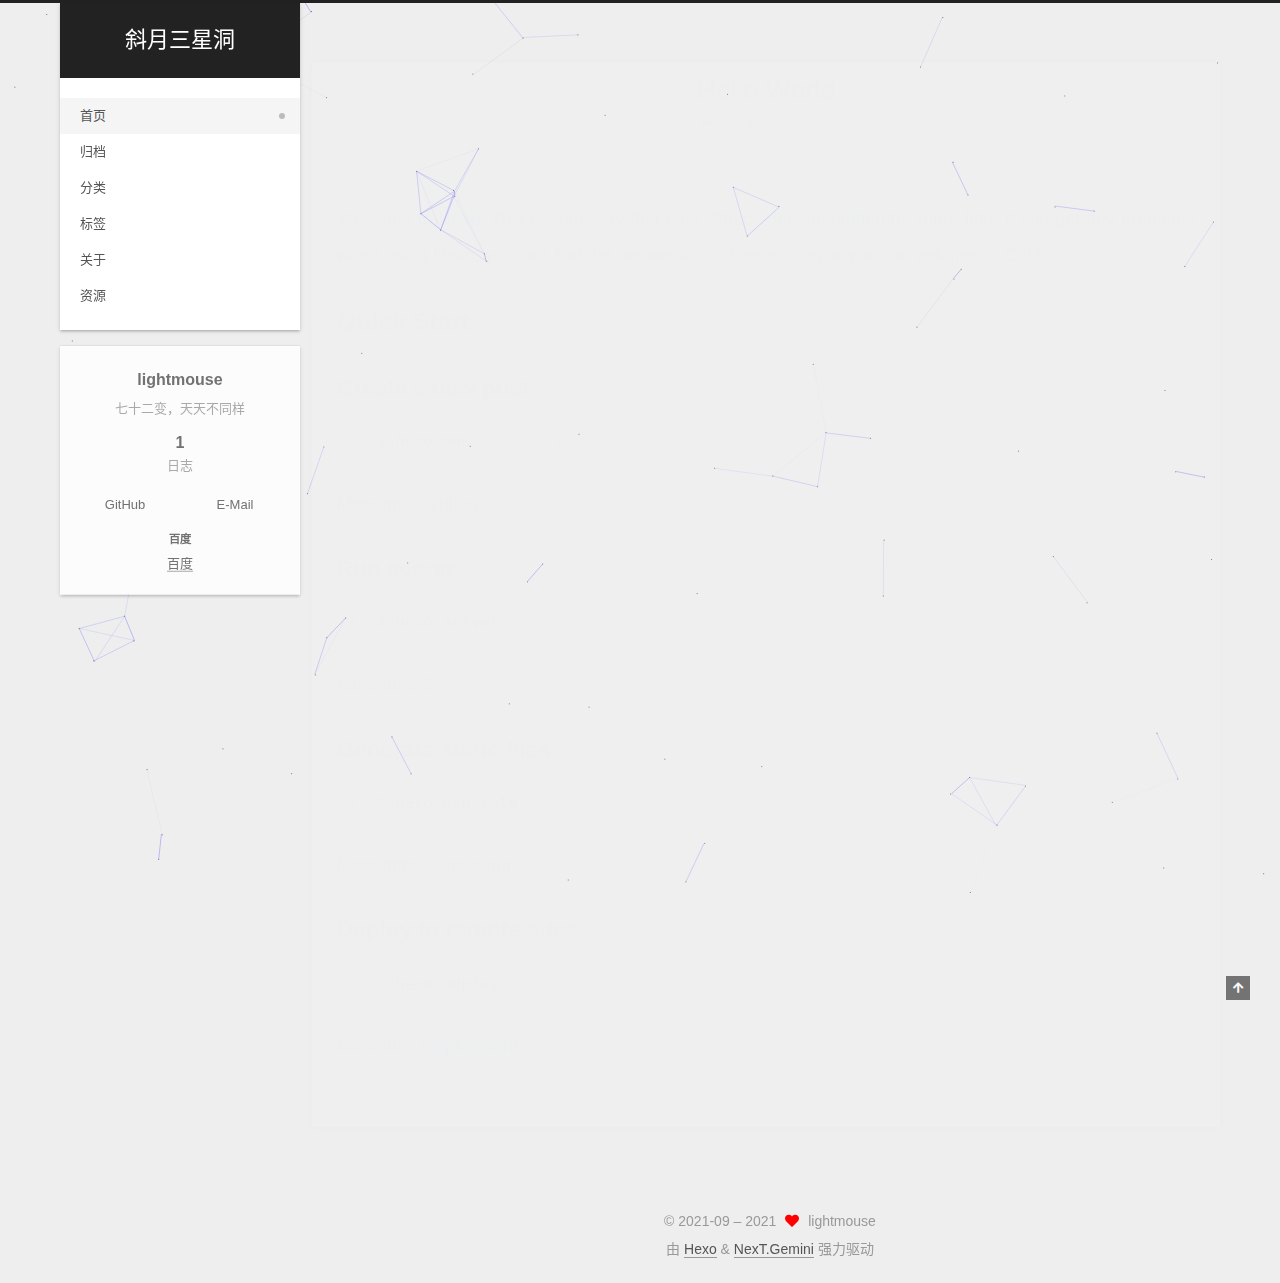
<file: index.html>
<!DOCTYPE html>
<html lang="zh-CN">
<head>
  <meta charset="UTF-8">
<meta name="viewport" content="width=device-width, initial-scale=1, maximum-scale=2">
<meta name="theme-color" content="#222">
<meta name="generator" content="Hexo 5.4.0">
  <link rel="apple-touch-icon" sizes="180x180" href="/images/apple-touch-icon-next.png">
  <link rel="icon" type="image/png" sizes="32x32" href="/images/favicon-32x32-next.png">
  <link rel="icon" type="image/png" sizes="16x16" href="/images/favicon-16x16-next.png">
  <link rel="mask-icon" href="/images/logo.svg" color="#222">

<link rel="stylesheet" href="/css/main.css">


<link rel="stylesheet" href="/lib/font-awesome/css/all.min.css">

<script id="hexo-configurations">
    var NexT = window.NexT || {};
    var CONFIG = {"hostname":"example.com","root":"/","scheme":"Gemini","version":"7.8.0","exturl":false,"sidebar":{"position":"left","display":"post","padding":18,"offset":12,"onmobile":false},"copycode":{"enable":false,"show_result":false,"style":null},"back2top":{"enable":true,"sidebar":false,"scrollpercent":false},"bookmark":{"enable":false,"color":"#222","save":"auto"},"fancybox":false,"mediumzoom":false,"lazyload":false,"pangu":false,"comments":{"style":"tabs","active":null,"storage":true,"lazyload":false,"nav":null},"algolia":{"hits":{"per_page":10},"labels":{"input_placeholder":"Search for Posts","hits_empty":"We didn't find any results for the search: ${query}","hits_stats":"${hits} results found in ${time} ms"}},"localsearch":{"enable":false,"trigger":"auto","top_n_per_article":1,"unescape":false,"preload":false},"motion":{"enable":true,"async":false,"transition":{"post_block":"fadeIn","post_header":"slideDownIn","post_body":"slideDownIn","coll_header":"slideLeftIn","sidebar":"slideUpIn"}}};
  </script>

  <meta name="description" content="七十二变，天天不同样">
<meta property="og:type" content="website">
<meta property="og:title" content="斜月三星洞">
<meta property="og:url" content="http://example.com/index.html">
<meta property="og:site_name" content="斜月三星洞">
<meta property="og:description" content="七十二变，天天不同样">
<meta property="og:locale" content="zh_CN">
<meta property="article:author" content="lightmouse">
<meta name="twitter:card" content="summary">

<link rel="canonical" href="http://example.com/">


<script id="page-configurations">
  // https://hexo.io/docs/variables.html
  CONFIG.page = {
    sidebar: "",
    isHome : true,
    isPost : false,
    lang   : 'zh-CN'
  };
</script>

  <title>斜月三星洞</title>
  






  <noscript>
  <style>
  .use-motion .brand,
  .use-motion .menu-item,
  .sidebar-inner,
  .use-motion .post-block,
  .use-motion .pagination,
  .use-motion .comments,
  .use-motion .post-header,
  .use-motion .post-body,
  .use-motion .collection-header { opacity: initial; }

  .use-motion .site-title,
  .use-motion .site-subtitle {
    opacity: initial;
    top: initial;
  }

  .use-motion .logo-line-before i { left: initial; }
  .use-motion .logo-line-after i { right: initial; }
  </style>
</noscript>

</head>

<body itemscope itemtype="http://schema.org/WebPage">
  <div class="container use-motion">
    <div class="headband"></div>

    <header class="header" itemscope itemtype="http://schema.org/WPHeader">
      <div class="header-inner"><div class="site-brand-container">
  <div class="site-nav-toggle">
    <div class="toggle" aria-label="切换导航栏">
      <span class="toggle-line toggle-line-first"></span>
      <span class="toggle-line toggle-line-middle"></span>
      <span class="toggle-line toggle-line-last"></span>
    </div>
  </div>

  <div class="site-meta">

    <a href="/" class="brand" rel="start">
      <span class="logo-line-before"><i></i></span>
      <h1 class="site-title">斜月三星洞</h1>
      <span class="logo-line-after"><i></i></span>
    </a>
  </div>

  <div class="site-nav-right">
    <div class="toggle popup-trigger">
    </div>
  </div>
</div>




<nav class="site-nav">
  <ul id="menu" class="main-menu menu">
        <li class="menu-item menu-item-home">

    <a href="/" rel="section"><i class="home fa-fw"></i>首页</a>

  </li>
        <li class="menu-item menu-item-archives">

    <a href="/archives/" rel="section"><i class="archive fa-fw"></i>归档</a>

  </li>
        <li class="menu-item menu-item-categories">

    <a href="/categories/" rel="section"><i class="th fa-fw"></i>分类</a>

  </li>
        <li class="menu-item menu-item-tags">

    <a href="/tags/" rel="section"><i class="tags fa-fw"></i>标签</a>

  </li>
        <li class="menu-item menu-item-about">

    <a href="/about/" rel="section"><i class="user fa-fw"></i>关于</a>

  </li>
        <li class="menu-item menu-item-resources">

    <a href="/resources/" rel="section"><i class="download fa-fw"></i>资源</a>

  </li>
  </ul>
</nav>




</div>
    </header>

    
  <div class="back-to-top">
    <i class="fa fa-arrow-up"></i>
    <span>0%</span>
  </div>


    <main class="main">
      <div class="main-inner">
        <div class="content-wrap">
          

          <div class="content index posts-expand">
            
      
  
  
  <article itemscope itemtype="http://schema.org/Article" class="post-block" lang="zh-CN">
    <link itemprop="mainEntityOfPage" href="http://example.com/2021/09/19/hello-world/">

    <span hidden itemprop="author" itemscope itemtype="http://schema.org/Person">
      <meta itemprop="image" content="/images/avatar.gif">
      <meta itemprop="name" content="lightmouse">
      <meta itemprop="description" content="七十二变，天天不同样">
    </span>

    <span hidden itemprop="publisher" itemscope itemtype="http://schema.org/Organization">
      <meta itemprop="name" content="斜月三星洞">
    </span>
      <header class="post-header">
        <h2 class="post-title" itemprop="name headline">
          
            <a href="/2021/09/19/hello-world/" class="post-title-link" itemprop="url">Hello World</a>
        </h2>

        <div class="post-meta">
            <span class="post-meta-item">
              <span class="post-meta-item-icon">
                <i class="far fa-calendar"></i>
              </span>
              <span class="post-meta-item-text">发表于</span>

              <time title="创建时间：2021-09-19 23:03:32" itemprop="dateCreated datePublished" datetime="2021-09-19T23:03:32+08:00">2021-09-19</time>
            </span>

          

        </div>
      </header>

    
    
    
    <div class="post-body" itemprop="articleBody">

      
          <p>Welcome to <a target="_blank" rel="noopener" href="https://hexo.io/">Hexo</a>! This is your very first post. Check <a target="_blank" rel="noopener" href="https://hexo.io/docs/">documentation</a> for more info. If you get any problems when using Hexo, you can find the answer in <a target="_blank" rel="noopener" href="https://hexo.io/docs/troubleshooting.html">troubleshooting</a> or you can ask me on <a target="_blank" rel="noopener" href="https://github.com/hexojs/hexo/issues">GitHub</a>.</p>
<h2 id="Quick-Start"><a href="#Quick-Start" class="headerlink" title="Quick Start"></a>Quick Start</h2><h3 id="Create-a-new-post"><a href="#Create-a-new-post" class="headerlink" title="Create a new post"></a>Create a new post</h3><figure class="highlight bash"><table><tr><td class="gutter"><pre><span class="line">1</span><br></pre></td><td class="code"><pre><span class="line">$ hexo new <span class="string">&quot;My New Post&quot;</span></span><br></pre></td></tr></table></figure>

<p>More info: <a target="_blank" rel="noopener" href="https://hexo.io/docs/writing.html">Writing</a></p>
<h3 id="Run-server"><a href="#Run-server" class="headerlink" title="Run server"></a>Run server</h3><figure class="highlight bash"><table><tr><td class="gutter"><pre><span class="line">1</span><br></pre></td><td class="code"><pre><span class="line">$ hexo server</span><br></pre></td></tr></table></figure>

<p>More info: <a target="_blank" rel="noopener" href="https://hexo.io/docs/server.html">Server</a></p>
<h3 id="Generate-static-files"><a href="#Generate-static-files" class="headerlink" title="Generate static files"></a>Generate static files</h3><figure class="highlight bash"><table><tr><td class="gutter"><pre><span class="line">1</span><br></pre></td><td class="code"><pre><span class="line">$ hexo generate</span><br></pre></td></tr></table></figure>

<p>More info: <a target="_blank" rel="noopener" href="https://hexo.io/docs/generating.html">Generating</a></p>
<h3 id="Deploy-to-remote-sites"><a href="#Deploy-to-remote-sites" class="headerlink" title="Deploy to remote sites"></a>Deploy to remote sites</h3><figure class="highlight bash"><table><tr><td class="gutter"><pre><span class="line">1</span><br></pre></td><td class="code"><pre><span class="line">$ hexo deploy</span><br></pre></td></tr></table></figure>

<p>More info: <a target="_blank" rel="noopener" href="https://hexo.io/docs/one-command-deployment.html">Deployment</a></p>

      
    </div>

    
    
    
      <footer class="post-footer">
        <div class="post-eof"></div>
      </footer>
  </article>
  
  
  


  



          </div>
          

<script>
  window.addEventListener('tabs:register', () => {
    let { activeClass } = CONFIG.comments;
    if (CONFIG.comments.storage) {
      activeClass = localStorage.getItem('comments_active') || activeClass;
    }
    if (activeClass) {
      let activeTab = document.querySelector(`a[href="#comment-${activeClass}"]`);
      if (activeTab) {
        activeTab.click();
      }
    }
  });
  if (CONFIG.comments.storage) {
    window.addEventListener('tabs:click', event => {
      if (!event.target.matches('.tabs-comment .tab-content .tab-pane')) return;
      let commentClass = event.target.classList[1];
      localStorage.setItem('comments_active', commentClass);
    });
  }
</script>

        </div>
          
  
  <div class="toggle sidebar-toggle">
    <span class="toggle-line toggle-line-first"></span>
    <span class="toggle-line toggle-line-middle"></span>
    <span class="toggle-line toggle-line-last"></span>
  </div>

  <aside class="sidebar">
    <div class="sidebar-inner">

      <ul class="sidebar-nav motion-element">
        <li class="sidebar-nav-toc">
          文章目录
        </li>
        <li class="sidebar-nav-overview">
          站点概览
        </li>
      </ul>

      <!--noindex-->
      <div class="post-toc-wrap sidebar-panel">
      </div>
      <!--/noindex-->

      <div class="site-overview-wrap sidebar-panel">
        <div class="site-author motion-element" itemprop="author" itemscope itemtype="http://schema.org/Person">
  <p class="site-author-name" itemprop="name">lightmouse</p>
  <div class="site-description" itemprop="description">七十二变，天天不同样</div>
</div>
<div class="site-state-wrap motion-element">
  <nav class="site-state">
      <div class="site-state-item site-state-posts">
          <a href="/archives/">
        
          <span class="site-state-item-count">1</span>
          <span class="site-state-item-name">日志</span>
        </a>
      </div>
  </nav>
</div>
  <div class="links-of-author motion-element">
      <span class="links-of-author-item">
        <a href="https://github.com/lightmouse" title="GitHub → https:&#x2F;&#x2F;github.com&#x2F;lightmouse" rel="noopener" target="_blank"><i class="github fa-fw"></i>GitHub</a>
      </span>
      <span class="links-of-author-item">
        <a href="/1323969679@qq.com" title="E-Mail → 1323969679@qq.com"><i class="envelope fa-fw"></i>E-Mail</a>
      </span>
  </div>


  <div class="links-of-blogroll motion-element">
    <div class="links-of-blogroll-title"><i class="link fa-fw"></i>
      百度
    </div>
    <ul class="links-of-blogroll-list">
        <li class="links-of-blogroll-item">
          <a href="https://baidu.com/" title="https:&#x2F;&#x2F;baidu.com" rel="noopener" target="_blank">百度</a>
        </li>
    </ul>
  </div>

      </div>

    </div>
  </aside>
  <div id="sidebar-dimmer"></div>


      </div>
    </main>

    <footer class="footer">
      <div class="footer-inner">
        

        

<div class="copyright">
  
  &copy; 2021-09 – 
  <span itemprop="copyrightYear">2021</span>
  <span class="with-love">
    <i class="fa fa-heart"></i>
  </span>
  <span class="author" itemprop="copyrightHolder">lightmouse</span>
</div>
  <div class="powered-by">由 <a href="https://hexo.io/" class="theme-link" rel="noopener" target="_blank">Hexo</a> & <a href="https://theme-next.org/" class="theme-link" rel="noopener" target="_blank">NexT.Gemini</a> 强力驱动
  </div>

        








      </div>
    </footer>
  </div>

  
  
  <script color='0,0,255' opacity='0.5' zIndex='-1' count='99' src="/lib/canvas-nest/canvas-nest.min.js"></script>
  <script src="/lib/anime.min.js"></script>
  <script src="/lib/velocity/velocity.min.js"></script>
  <script src="/lib/velocity/velocity.ui.min.js"></script>

<script src="/js/utils.js"></script>

<script src="/js/motion.js"></script>


<script src="/js/schemes/pisces.js"></script>


<script src="/js/next-boot.js"></script>




  















  

  

</body>
</html>
</file>
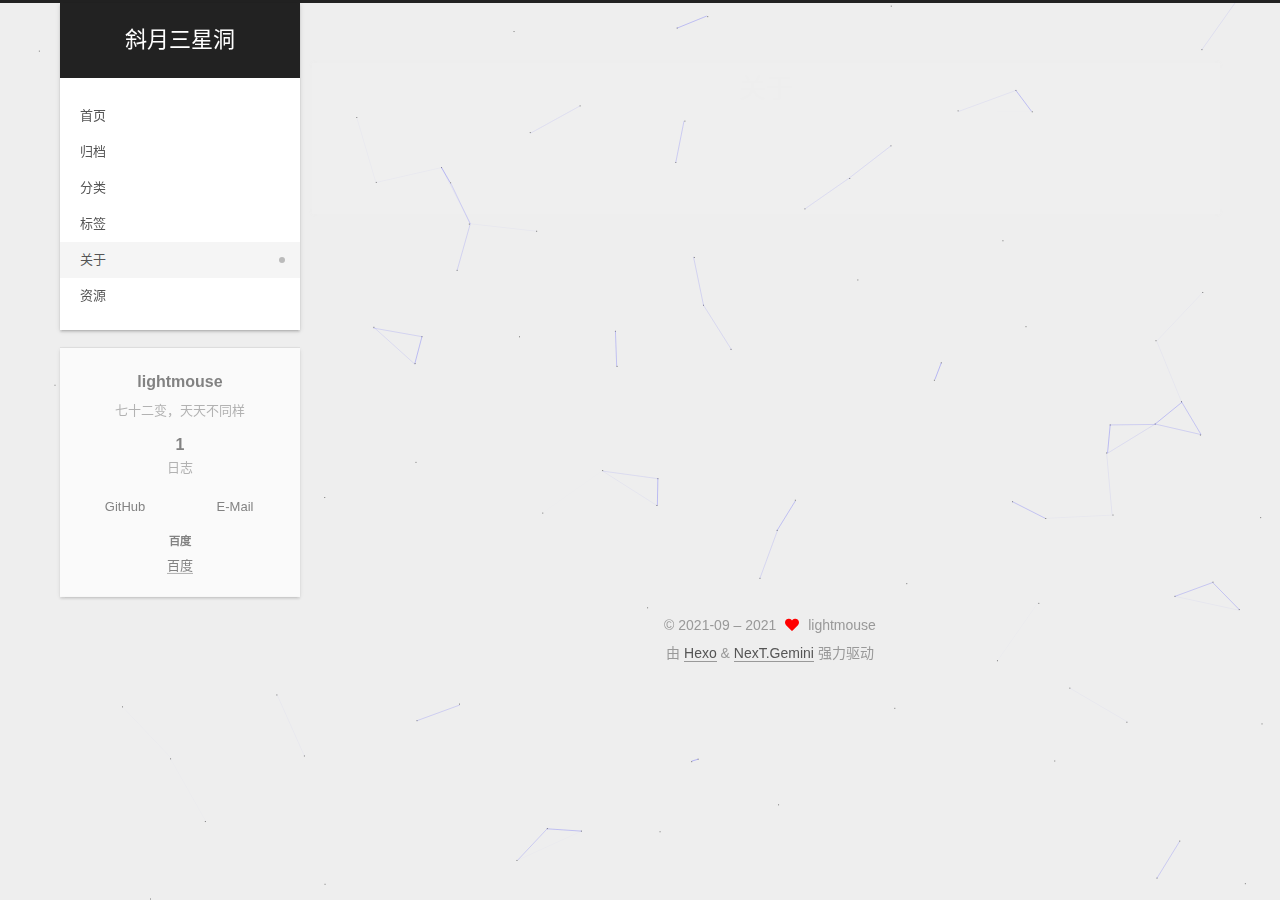
<file: about/index.html>
<!DOCTYPE html>
<html lang="zh-CN">
<head>
  <meta charset="UTF-8">
<meta name="viewport" content="width=device-width, initial-scale=1, maximum-scale=2">
<meta name="theme-color" content="#222">
<meta name="generator" content="Hexo 5.4.0">
  <link rel="apple-touch-icon" sizes="180x180" href="/images/apple-touch-icon-next.png">
  <link rel="icon" type="image/png" sizes="32x32" href="/images/favicon-32x32-next.png">
  <link rel="icon" type="image/png" sizes="16x16" href="/images/favicon-16x16-next.png">
  <link rel="mask-icon" href="/images/logo.svg" color="#222">

<link rel="stylesheet" href="/css/main.css">


<link rel="stylesheet" href="/lib/font-awesome/css/all.min.css">

<script id="hexo-configurations">
    var NexT = window.NexT || {};
    var CONFIG = {"hostname":"example.com","root":"/","scheme":"Gemini","version":"7.8.0","exturl":false,"sidebar":{"position":"left","display":"post","padding":18,"offset":12,"onmobile":false},"copycode":{"enable":false,"show_result":false,"style":null},"back2top":{"enable":true,"sidebar":false,"scrollpercent":false},"bookmark":{"enable":false,"color":"#222","save":"auto"},"fancybox":false,"mediumzoom":false,"lazyload":false,"pangu":false,"comments":{"style":"tabs","active":null,"storage":true,"lazyload":false,"nav":null},"algolia":{"hits":{"per_page":10},"labels":{"input_placeholder":"Search for Posts","hits_empty":"We didn't find any results for the search: ${query}","hits_stats":"${hits} results found in ${time} ms"}},"localsearch":{"enable":false,"trigger":"auto","top_n_per_article":1,"unescape":false,"preload":false},"motion":{"enable":true,"async":false,"transition":{"post_block":"fadeIn","post_header":"slideDownIn","post_body":"slideDownIn","coll_header":"slideLeftIn","sidebar":"slideUpIn"}}};
  </script>

  <meta name="description" content="七十二变，天天不同样">
<meta property="og:type" content="website">
<meta property="og:title" content="关于">
<meta property="og:url" content="http://example.com/about/index.html">
<meta property="og:site_name" content="斜月三星洞">
<meta property="og:description" content="七十二变，天天不同样">
<meta property="og:locale" content="zh_CN">
<meta property="article:published_time" content="2021-09-19T15:33:19.000Z">
<meta property="article:modified_time" content="2021-09-19T15:37:13.655Z">
<meta property="article:author" content="lightmouse">
<meta name="twitter:card" content="summary">

<link rel="canonical" href="http://example.com/about/">


<script id="page-configurations">
  // https://hexo.io/docs/variables.html
  CONFIG.page = {
    sidebar: "",
    isHome : false,
    isPost : false,
    lang   : 'zh-CN'
  };
</script>

  <title>关于 | 斜月三星洞
</title>
  






  <noscript>
  <style>
  .use-motion .brand,
  .use-motion .menu-item,
  .sidebar-inner,
  .use-motion .post-block,
  .use-motion .pagination,
  .use-motion .comments,
  .use-motion .post-header,
  .use-motion .post-body,
  .use-motion .collection-header { opacity: initial; }

  .use-motion .site-title,
  .use-motion .site-subtitle {
    opacity: initial;
    top: initial;
  }

  .use-motion .logo-line-before i { left: initial; }
  .use-motion .logo-line-after i { right: initial; }
  </style>
</noscript>

</head>

<body itemscope itemtype="http://schema.org/WebPage">
  <div class="container use-motion">
    <div class="headband"></div>

    <header class="header" itemscope itemtype="http://schema.org/WPHeader">
      <div class="header-inner"><div class="site-brand-container">
  <div class="site-nav-toggle">
    <div class="toggle" aria-label="切换导航栏">
      <span class="toggle-line toggle-line-first"></span>
      <span class="toggle-line toggle-line-middle"></span>
      <span class="toggle-line toggle-line-last"></span>
    </div>
  </div>

  <div class="site-meta">

    <a href="/" class="brand" rel="start">
      <span class="logo-line-before"><i></i></span>
      <h1 class="site-title">斜月三星洞</h1>
      <span class="logo-line-after"><i></i></span>
    </a>
  </div>

  <div class="site-nav-right">
    <div class="toggle popup-trigger">
    </div>
  </div>
</div>




<nav class="site-nav">
  <ul id="menu" class="main-menu menu">
        <li class="menu-item menu-item-home">

    <a href="/" rel="section"><i class="home fa-fw"></i>首页</a>

  </li>
        <li class="menu-item menu-item-archives">

    <a href="/archives/" rel="section"><i class="archive fa-fw"></i>归档</a>

  </li>
        <li class="menu-item menu-item-categories">

    <a href="/categories/" rel="section"><i class="th fa-fw"></i>分类</a>

  </li>
        <li class="menu-item menu-item-tags">

    <a href="/tags/" rel="section"><i class="tags fa-fw"></i>标签</a>

  </li>
        <li class="menu-item menu-item-about">

    <a href="/about/" rel="section"><i class="user fa-fw"></i>关于</a>

  </li>
        <li class="menu-item menu-item-resources">

    <a href="/resources/" rel="section"><i class="download fa-fw"></i>资源</a>

  </li>
  </ul>
</nav>




</div>
    </header>

    
  <div class="back-to-top">
    <i class="fa fa-arrow-up"></i>
    <span>0%</span>
  </div>


    <main class="main">
      <div class="main-inner">
        <div class="content-wrap">
          
  
  

          <div class="content page posts-expand">
            

    
    
    
    <div class="post-block" lang="zh-CN">
      <header class="post-header">

<h1 class="post-title" itemprop="name headline">关于
</h1>

<div class="post-meta">
  

</div>

</header>

      
      
      
      <div class="post-body">
          
      </div>
      
      
      
    </div>
    

    
    
    


          </div>
          

<script>
  window.addEventListener('tabs:register', () => {
    let { activeClass } = CONFIG.comments;
    if (CONFIG.comments.storage) {
      activeClass = localStorage.getItem('comments_active') || activeClass;
    }
    if (activeClass) {
      let activeTab = document.querySelector(`a[href="#comment-${activeClass}"]`);
      if (activeTab) {
        activeTab.click();
      }
    }
  });
  if (CONFIG.comments.storage) {
    window.addEventListener('tabs:click', event => {
      if (!event.target.matches('.tabs-comment .tab-content .tab-pane')) return;
      let commentClass = event.target.classList[1];
      localStorage.setItem('comments_active', commentClass);
    });
  }
</script>

        </div>
          
  
  <div class="toggle sidebar-toggle">
    <span class="toggle-line toggle-line-first"></span>
    <span class="toggle-line toggle-line-middle"></span>
    <span class="toggle-line toggle-line-last"></span>
  </div>

  <aside class="sidebar">
    <div class="sidebar-inner">

      <ul class="sidebar-nav motion-element">
        <li class="sidebar-nav-toc">
          文章目录
        </li>
        <li class="sidebar-nav-overview">
          站点概览
        </li>
      </ul>

      <!--noindex-->
      <div class="post-toc-wrap sidebar-panel">
      </div>
      <!--/noindex-->

      <div class="site-overview-wrap sidebar-panel">
        <div class="site-author motion-element" itemprop="author" itemscope itemtype="http://schema.org/Person">
  <p class="site-author-name" itemprop="name">lightmouse</p>
  <div class="site-description" itemprop="description">七十二变，天天不同样</div>
</div>
<div class="site-state-wrap motion-element">
  <nav class="site-state">
      <div class="site-state-item site-state-posts">
          <a href="/archives/">
        
          <span class="site-state-item-count">1</span>
          <span class="site-state-item-name">日志</span>
        </a>
      </div>
  </nav>
</div>
  <div class="links-of-author motion-element">
      <span class="links-of-author-item">
        <a href="https://github.com/lightmouse" title="GitHub → https:&#x2F;&#x2F;github.com&#x2F;lightmouse" rel="noopener" target="_blank"><i class="github fa-fw"></i>GitHub</a>
      </span>
      <span class="links-of-author-item">
        <a href="/1323969679@qq.com" title="E-Mail → 1323969679@qq.com"><i class="envelope fa-fw"></i>E-Mail</a>
      </span>
  </div>


  <div class="links-of-blogroll motion-element">
    <div class="links-of-blogroll-title"><i class="link fa-fw"></i>
      百度
    </div>
    <ul class="links-of-blogroll-list">
        <li class="links-of-blogroll-item">
          <a href="https://baidu.com/" title="https:&#x2F;&#x2F;baidu.com" rel="noopener" target="_blank">百度</a>
        </li>
    </ul>
  </div>

      </div>

    </div>
  </aside>
  <div id="sidebar-dimmer"></div>


      </div>
    </main>

    <footer class="footer">
      <div class="footer-inner">
        

        

<div class="copyright">
  
  &copy; 2021-09 – 
  <span itemprop="copyrightYear">2021</span>
  <span class="with-love">
    <i class="fa fa-heart"></i>
  </span>
  <span class="author" itemprop="copyrightHolder">lightmouse</span>
</div>
  <div class="powered-by">由 <a href="https://hexo.io/" class="theme-link" rel="noopener" target="_blank">Hexo</a> & <a href="https://theme-next.org/" class="theme-link" rel="noopener" target="_blank">NexT.Gemini</a> 强力驱动
  </div>

        








      </div>
    </footer>
  </div>

  
  
  <script color='0,0,255' opacity='0.5' zIndex='-1' count='99' src="/lib/canvas-nest/canvas-nest.min.js"></script>
  <script src="/lib/anime.min.js"></script>
  <script src="/lib/velocity/velocity.min.js"></script>
  <script src="/lib/velocity/velocity.ui.min.js"></script>

<script src="/js/utils.js"></script>

<script src="/js/motion.js"></script>


<script src="/js/schemes/pisces.js"></script>


<script src="/js/next-boot.js"></script>




  















  

  

</body>
</html>
</file>
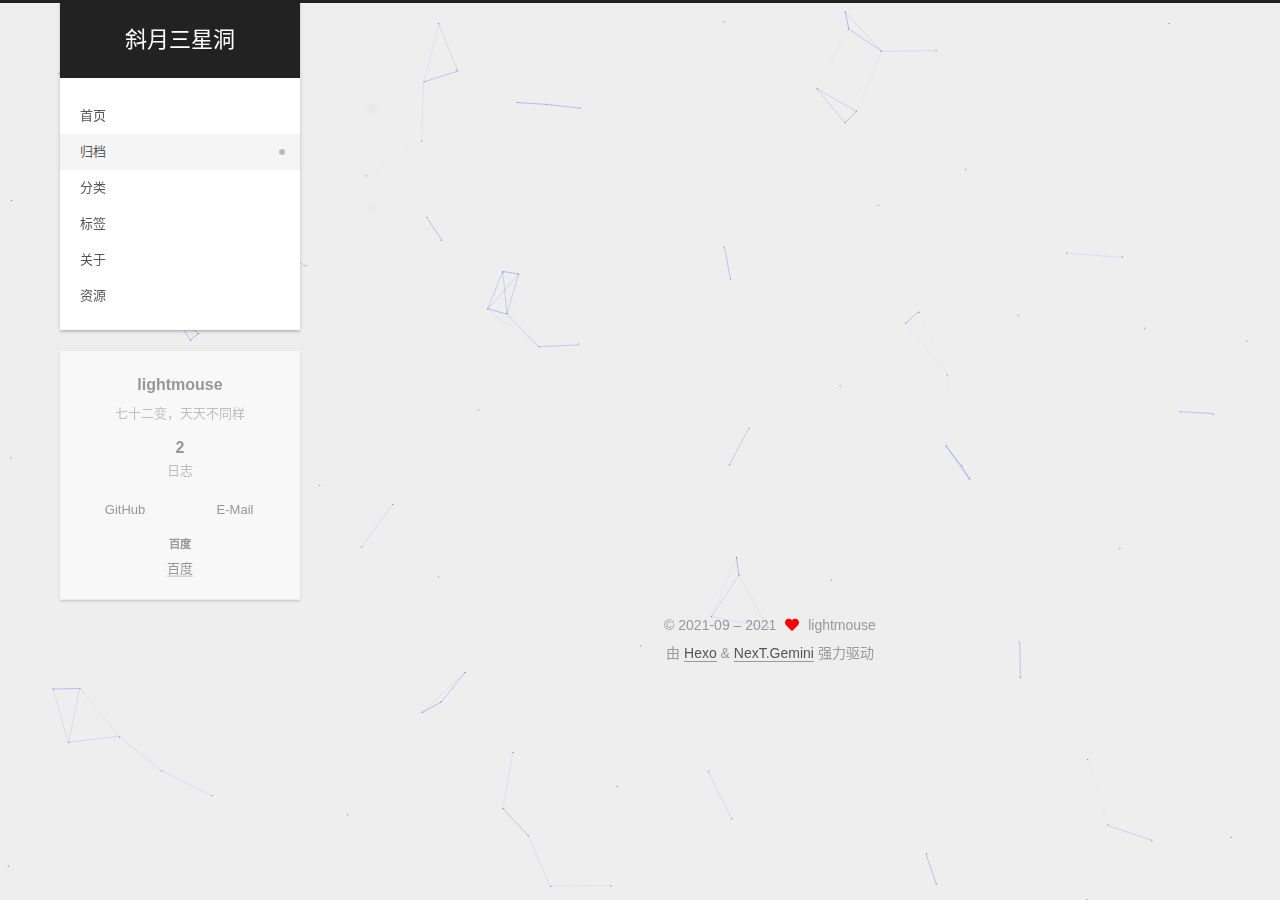
<file: archives/index.html>
<!DOCTYPE html>
<html lang="zh-CN">
<head>
  <meta charset="UTF-8">
<meta name="viewport" content="width=device-width, initial-scale=1, maximum-scale=2">
<meta name="theme-color" content="#222">
<meta name="generator" content="Hexo 5.4.0">
  <link rel="apple-touch-icon" sizes="180x180" href="/images/apple-touch-icon-next.png">
  <link rel="icon" type="image/png" sizes="32x32" href="/images/favicon-32x32-next.png">
  <link rel="icon" type="image/png" sizes="16x16" href="/images/favicon-16x16-next.png">
  <link rel="mask-icon" href="/images/logo.svg" color="#222">

<link rel="stylesheet" href="/css/main.css">


<link rel="stylesheet" href="/lib/font-awesome/css/all.min.css">

<script id="hexo-configurations">
    var NexT = window.NexT || {};
    var CONFIG = {"hostname":"example.com","root":"/","scheme":"Gemini","version":"7.8.0","exturl":false,"sidebar":{"position":"left","display":"post","padding":18,"offset":12,"onmobile":false},"copycode":{"enable":false,"show_result":false,"style":null},"back2top":{"enable":true,"sidebar":false,"scrollpercent":false},"bookmark":{"enable":false,"color":"#222","save":"auto"},"fancybox":false,"mediumzoom":false,"lazyload":false,"pangu":false,"comments":{"style":"tabs","active":null,"storage":true,"lazyload":false,"nav":null},"algolia":{"hits":{"per_page":10},"labels":{"input_placeholder":"Search for Posts","hits_empty":"We didn't find any results for the search: ${query}","hits_stats":"${hits} results found in ${time} ms"}},"localsearch":{"enable":false,"trigger":"auto","top_n_per_article":1,"unescape":false,"preload":false},"motion":{"enable":true,"async":false,"transition":{"post_block":"fadeIn","post_header":"slideDownIn","post_body":"slideDownIn","coll_header":"slideLeftIn","sidebar":"slideUpIn"}}};
  </script>

  <meta name="description" content="七十二变，天天不同样">
<meta property="og:type" content="website">
<meta property="og:title" content="斜月三星洞">
<meta property="og:url" content="http://example.com/archives/index.html">
<meta property="og:site_name" content="斜月三星洞">
<meta property="og:description" content="七十二变，天天不同样">
<meta property="og:locale" content="zh_CN">
<meta property="article:author" content="lightmouse">
<meta name="twitter:card" content="summary">

<link rel="canonical" href="http://example.com/archives/">


<script id="page-configurations">
  // https://hexo.io/docs/variables.html
  CONFIG.page = {
    sidebar: "",
    isHome : false,
    isPost : false,
    lang   : 'zh-CN'
  };
</script>

  <title>归档 | 斜月三星洞</title>
  






  <noscript>
  <style>
  .use-motion .brand,
  .use-motion .menu-item,
  .sidebar-inner,
  .use-motion .post-block,
  .use-motion .pagination,
  .use-motion .comments,
  .use-motion .post-header,
  .use-motion .post-body,
  .use-motion .collection-header { opacity: initial; }

  .use-motion .site-title,
  .use-motion .site-subtitle {
    opacity: initial;
    top: initial;
  }

  .use-motion .logo-line-before i { left: initial; }
  .use-motion .logo-line-after i { right: initial; }
  </style>
</noscript>

</head>

<body itemscope itemtype="http://schema.org/WebPage">
  <div class="container use-motion">
    <div class="headband"></div>

    <header class="header" itemscope itemtype="http://schema.org/WPHeader">
      <div class="header-inner"><div class="site-brand-container">
  <div class="site-nav-toggle">
    <div class="toggle" aria-label="切换导航栏">
      <span class="toggle-line toggle-line-first"></span>
      <span class="toggle-line toggle-line-middle"></span>
      <span class="toggle-line toggle-line-last"></span>
    </div>
  </div>

  <div class="site-meta">

    <a href="/" class="brand" rel="start">
      <span class="logo-line-before"><i></i></span>
      <h1 class="site-title">斜月三星洞</h1>
      <span class="logo-line-after"><i></i></span>
    </a>
  </div>

  <div class="site-nav-right">
    <div class="toggle popup-trigger">
    </div>
  </div>
</div>




<nav class="site-nav">
  <ul id="menu" class="main-menu menu">
        <li class="menu-item menu-item-home">

    <a href="/" rel="section"><i class="home fa-fw"></i>首页</a>

  </li>
        <li class="menu-item menu-item-archives">

    <a href="/archives/" rel="section"><i class="archive fa-fw"></i>归档</a>

  </li>
        <li class="menu-item menu-item-categories">

    <a href="/categories/" rel="section"><i class="th fa-fw"></i>分类</a>

  </li>
        <li class="menu-item menu-item-tags">

    <a href="/tags/" rel="section"><i class="tags fa-fw"></i>标签</a>

  </li>
        <li class="menu-item menu-item-about">

    <a href="/about/" rel="section"><i class="user fa-fw"></i>关于</a>

  </li>
        <li class="menu-item menu-item-resources">

    <a href="/resources/" rel="section"><i class="download fa-fw"></i>资源</a>

  </li>
  </ul>
</nav>




</div>
    </header>

    
  <div class="back-to-top">
    <i class="fa fa-arrow-up"></i>
    <span>0%</span>
  </div>


    <main class="main">
      <div class="main-inner">
        <div class="content-wrap">
          

          <div class="content archive">
            

  
  
  
  <div class="post-block">
    <div class="posts-collapse">
      <div class="collection-title">
        <span class="collection-header">嗯..! 目前共计 2 篇日志。 继续努力。</span>
      </div>

      
    <div class="collection-year">
      <span class="collection-header">2021</span>
    </div>

  <article itemscope itemtype="http://schema.org/Article">
    <header class="post-header">

      <div class="post-meta">
        <time itemprop="dateCreated"
              datetime="2021-10-01T16:06:22+08:00"
              content="2021-10-01">
          10-01
        </time>
      </div>

      <div class="post-title">
          <a class="post-title-link" href="/2021/10/01/%E7%B3%BB%E7%BB%9F%E5%AE%89%E8%A3%85%E5%90%8E%E7%9A%84%E9%85%8D%E7%BD%AE/" itemprop="url">
            <span itemprop="name">未命名</span>
          </a>
      </div>

    </header>
  </article>

  <article itemscope itemtype="http://schema.org/Article">
    <header class="post-header">

      <div class="post-meta">
        <time itemprop="dateCreated"
              datetime="2021-09-19T23:03:32+08:00"
              content="2021-09-19">
          09-19
        </time>
      </div>

      <div class="post-title">
          <a class="post-title-link" href="/2021/09/19/hello-world/" itemprop="url">
            <span itemprop="name">Hello World</span>
          </a>
      </div>

    </header>
  </article>


    </div>
  </div>
  
  
  

  



          </div>
          

<script>
  window.addEventListener('tabs:register', () => {
    let { activeClass } = CONFIG.comments;
    if (CONFIG.comments.storage) {
      activeClass = localStorage.getItem('comments_active') || activeClass;
    }
    if (activeClass) {
      let activeTab = document.querySelector(`a[href="#comment-${activeClass}"]`);
      if (activeTab) {
        activeTab.click();
      }
    }
  });
  if (CONFIG.comments.storage) {
    window.addEventListener('tabs:click', event => {
      if (!event.target.matches('.tabs-comment .tab-content .tab-pane')) return;
      let commentClass = event.target.classList[1];
      localStorage.setItem('comments_active', commentClass);
    });
  }
</script>

        </div>
          
  
  <div class="toggle sidebar-toggle">
    <span class="toggle-line toggle-line-first"></span>
    <span class="toggle-line toggle-line-middle"></span>
    <span class="toggle-line toggle-line-last"></span>
  </div>

  <aside class="sidebar">
    <div class="sidebar-inner">

      <ul class="sidebar-nav motion-element">
        <li class="sidebar-nav-toc">
          文章目录
        </li>
        <li class="sidebar-nav-overview">
          站点概览
        </li>
      </ul>

      <!--noindex-->
      <div class="post-toc-wrap sidebar-panel">
      </div>
      <!--/noindex-->

      <div class="site-overview-wrap sidebar-panel">
        <div class="site-author motion-element" itemprop="author" itemscope itemtype="http://schema.org/Person">
  <p class="site-author-name" itemprop="name">lightmouse</p>
  <div class="site-description" itemprop="description">七十二变，天天不同样</div>
</div>
<div class="site-state-wrap motion-element">
  <nav class="site-state">
      <div class="site-state-item site-state-posts">
          <a href="/archives/">
        
          <span class="site-state-item-count">2</span>
          <span class="site-state-item-name">日志</span>
        </a>
      </div>
  </nav>
</div>
  <div class="links-of-author motion-element">
      <span class="links-of-author-item">
        <a href="https://github.com/lightmouse" title="GitHub → https:&#x2F;&#x2F;github.com&#x2F;lightmouse" rel="noopener" target="_blank"><i class="github fa-fw"></i>GitHub</a>
      </span>
      <span class="links-of-author-item">
        <a href="/1323969679@qq.com" title="E-Mail → 1323969679@qq.com"><i class="envelope fa-fw"></i>E-Mail</a>
      </span>
  </div>


  <div class="links-of-blogroll motion-element">
    <div class="links-of-blogroll-title"><i class="link fa-fw"></i>
      百度
    </div>
    <ul class="links-of-blogroll-list">
        <li class="links-of-blogroll-item">
          <a href="https://baidu.com/" title="https:&#x2F;&#x2F;baidu.com" rel="noopener" target="_blank">百度</a>
        </li>
    </ul>
  </div>

      </div>

    </div>
  </aside>
  <div id="sidebar-dimmer"></div>


      </div>
    </main>

    <footer class="footer">
      <div class="footer-inner">
        

        

<div class="copyright">
  
  &copy; 2021-09 – 
  <span itemprop="copyrightYear">2021</span>
  <span class="with-love">
    <i class="fa fa-heart"></i>
  </span>
  <span class="author" itemprop="copyrightHolder">lightmouse</span>
</div>
  <div class="powered-by">由 <a href="https://hexo.io/" class="theme-link" rel="noopener" target="_blank">Hexo</a> & <a href="https://theme-next.org/" class="theme-link" rel="noopener" target="_blank">NexT.Gemini</a> 强力驱动
  </div>

        








      </div>
    </footer>
  </div>

  
  
  <script color='0,0,255' opacity='0.5' zIndex='-1' count='99' src="/lib/canvas-nest/canvas-nest.min.js"></script>
  <script src="/lib/anime.min.js"></script>
  <script src="/lib/velocity/velocity.min.js"></script>
  <script src="/lib/velocity/velocity.ui.min.js"></script>

<script src="/js/utils.js"></script>

<script src="/js/motion.js"></script>


<script src="/js/schemes/pisces.js"></script>


<script src="/js/next-boot.js"></script>




  















  

  

</body>
</html>
</file>
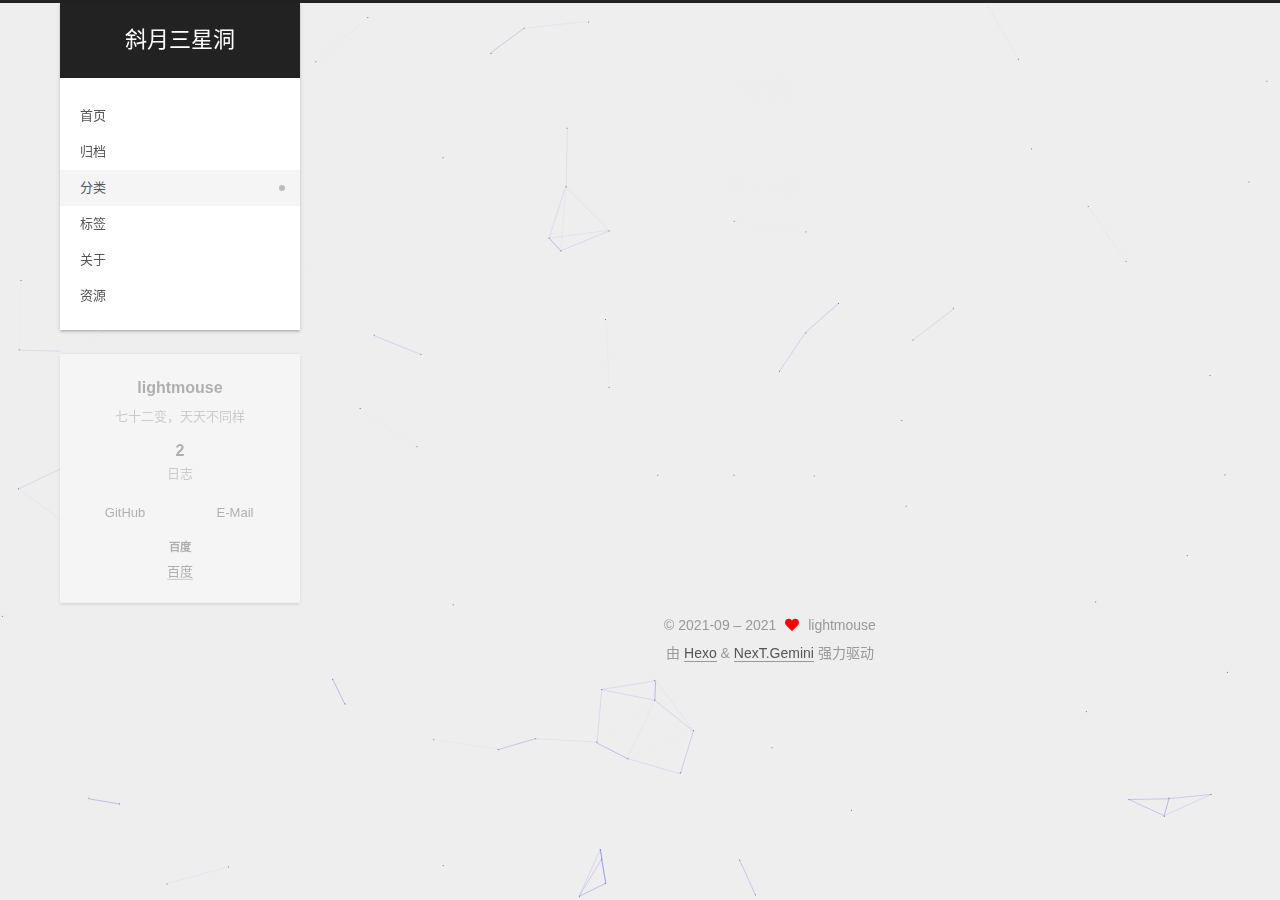
<file: categories/index.html>
<!DOCTYPE html>
<html lang="zh-CN">
<head>
  <meta charset="UTF-8">
<meta name="viewport" content="width=device-width, initial-scale=1, maximum-scale=2">
<meta name="theme-color" content="#222">
<meta name="generator" content="Hexo 5.4.0">
  <link rel="apple-touch-icon" sizes="180x180" href="/images/apple-touch-icon-next.png">
  <link rel="icon" type="image/png" sizes="32x32" href="/images/favicon-32x32-next.png">
  <link rel="icon" type="image/png" sizes="16x16" href="/images/favicon-16x16-next.png">
  <link rel="mask-icon" href="/images/logo.svg" color="#222">

<link rel="stylesheet" href="/css/main.css">


<link rel="stylesheet" href="/lib/font-awesome/css/all.min.css">

<script id="hexo-configurations">
    var NexT = window.NexT || {};
    var CONFIG = {"hostname":"example.com","root":"/","scheme":"Gemini","version":"7.8.0","exturl":false,"sidebar":{"position":"left","display":"post","padding":18,"offset":12,"onmobile":false},"copycode":{"enable":false,"show_result":false,"style":null},"back2top":{"enable":true,"sidebar":false,"scrollpercent":false},"bookmark":{"enable":false,"color":"#222","save":"auto"},"fancybox":false,"mediumzoom":false,"lazyload":false,"pangu":false,"comments":{"style":"tabs","active":null,"storage":true,"lazyload":false,"nav":null},"algolia":{"hits":{"per_page":10},"labels":{"input_placeholder":"Search for Posts","hits_empty":"We didn't find any results for the search: ${query}","hits_stats":"${hits} results found in ${time} ms"}},"localsearch":{"enable":false,"trigger":"auto","top_n_per_article":1,"unescape":false,"preload":false},"motion":{"enable":true,"async":false,"transition":{"post_block":"fadeIn","post_header":"slideDownIn","post_body":"slideDownIn","coll_header":"slideLeftIn","sidebar":"slideUpIn"}}};
  </script>

  <meta name="description" content="七十二变，天天不同样">
<meta property="og:type" content="website">
<meta property="og:title" content="分类">
<meta property="og:url" content="http://example.com/categories/index.html">
<meta property="og:site_name" content="斜月三星洞">
<meta property="og:description" content="七十二变，天天不同样">
<meta property="og:locale" content="zh_CN">
<meta property="article:published_time" content="2021-09-19T15:33:17.000Z">
<meta property="article:modified_time" content="2021-09-19T15:35:43.456Z">
<meta property="article:author" content="lightmouse">
<meta name="twitter:card" content="summary">

<link rel="canonical" href="http://example.com/categories/">


<script id="page-configurations">
  // https://hexo.io/docs/variables.html
  CONFIG.page = {
    sidebar: "",
    isHome : false,
    isPost : false,
    lang   : 'zh-CN'
  };
</script>

  <title>分类 | 斜月三星洞
</title>
  






  <noscript>
  <style>
  .use-motion .brand,
  .use-motion .menu-item,
  .sidebar-inner,
  .use-motion .post-block,
  .use-motion .pagination,
  .use-motion .comments,
  .use-motion .post-header,
  .use-motion .post-body,
  .use-motion .collection-header { opacity: initial; }

  .use-motion .site-title,
  .use-motion .site-subtitle {
    opacity: initial;
    top: initial;
  }

  .use-motion .logo-line-before i { left: initial; }
  .use-motion .logo-line-after i { right: initial; }
  </style>
</noscript>

</head>

<body itemscope itemtype="http://schema.org/WebPage">
  <div class="container use-motion">
    <div class="headband"></div>

    <header class="header" itemscope itemtype="http://schema.org/WPHeader">
      <div class="header-inner"><div class="site-brand-container">
  <div class="site-nav-toggle">
    <div class="toggle" aria-label="切换导航栏">
      <span class="toggle-line toggle-line-first"></span>
      <span class="toggle-line toggle-line-middle"></span>
      <span class="toggle-line toggle-line-last"></span>
    </div>
  </div>

  <div class="site-meta">

    <a href="/" class="brand" rel="start">
      <span class="logo-line-before"><i></i></span>
      <h1 class="site-title">斜月三星洞</h1>
      <span class="logo-line-after"><i></i></span>
    </a>
  </div>

  <div class="site-nav-right">
    <div class="toggle popup-trigger">
    </div>
  </div>
</div>




<nav class="site-nav">
  <ul id="menu" class="main-menu menu">
        <li class="menu-item menu-item-home">

    <a href="/" rel="section"><i class="home fa-fw"></i>首页</a>

  </li>
        <li class="menu-item menu-item-archives">

    <a href="/archives/" rel="section"><i class="archive fa-fw"></i>归档</a>

  </li>
        <li class="menu-item menu-item-categories">

    <a href="/categories/" rel="section"><i class="th fa-fw"></i>分类</a>

  </li>
        <li class="menu-item menu-item-tags">

    <a href="/tags/" rel="section"><i class="tags fa-fw"></i>标签</a>

  </li>
        <li class="menu-item menu-item-about">

    <a href="/about/" rel="section"><i class="user fa-fw"></i>关于</a>

  </li>
        <li class="menu-item menu-item-resources">

    <a href="/resources/" rel="section"><i class="download fa-fw"></i>资源</a>

  </li>
  </ul>
</nav>




</div>
    </header>

    
  <div class="back-to-top">
    <i class="fa fa-arrow-up"></i>
    <span>0%</span>
  </div>


    <main class="main">
      <div class="main-inner">
        <div class="content-wrap">
          
  
  

          <div class="content page posts-expand">
            

    
    
    
    <div class="post-block" lang="zh-CN">
      <header class="post-header">

<h1 class="post-title" itemprop="name headline">分类
</h1>

<div class="post-meta">
  

</div>

</header>

      
      
      
      <div class="post-body">
          <div class="category-all-page">
            <div class="category-all-title">
              暂无分类
            </div>
            <div class="category-all">
              
            </div>
          </div>
        
      </div>
      
      
      
    </div>
    

    
    
    


          </div>
          

<script>
  window.addEventListener('tabs:register', () => {
    let { activeClass } = CONFIG.comments;
    if (CONFIG.comments.storage) {
      activeClass = localStorage.getItem('comments_active') || activeClass;
    }
    if (activeClass) {
      let activeTab = document.querySelector(`a[href="#comment-${activeClass}"]`);
      if (activeTab) {
        activeTab.click();
      }
    }
  });
  if (CONFIG.comments.storage) {
    window.addEventListener('tabs:click', event => {
      if (!event.target.matches('.tabs-comment .tab-content .tab-pane')) return;
      let commentClass = event.target.classList[1];
      localStorage.setItem('comments_active', commentClass);
    });
  }
</script>

        </div>
          
  
  <div class="toggle sidebar-toggle">
    <span class="toggle-line toggle-line-first"></span>
    <span class="toggle-line toggle-line-middle"></span>
    <span class="toggle-line toggle-line-last"></span>
  </div>

  <aside class="sidebar">
    <div class="sidebar-inner">

      <ul class="sidebar-nav motion-element">
        <li class="sidebar-nav-toc">
          文章目录
        </li>
        <li class="sidebar-nav-overview">
          站点概览
        </li>
      </ul>

      <!--noindex-->
      <div class="post-toc-wrap sidebar-panel">
      </div>
      <!--/noindex-->

      <div class="site-overview-wrap sidebar-panel">
        <div class="site-author motion-element" itemprop="author" itemscope itemtype="http://schema.org/Person">
  <p class="site-author-name" itemprop="name">lightmouse</p>
  <div class="site-description" itemprop="description">七十二变，天天不同样</div>
</div>
<div class="site-state-wrap motion-element">
  <nav class="site-state">
      <div class="site-state-item site-state-posts">
          <a href="/archives/">
        
          <span class="site-state-item-count">2</span>
          <span class="site-state-item-name">日志</span>
        </a>
      </div>
  </nav>
</div>
  <div class="links-of-author motion-element">
      <span class="links-of-author-item">
        <a href="https://github.com/lightmouse" title="GitHub → https:&#x2F;&#x2F;github.com&#x2F;lightmouse" rel="noopener" target="_blank"><i class="github fa-fw"></i>GitHub</a>
      </span>
      <span class="links-of-author-item">
        <a href="/1323969679@qq.com" title="E-Mail → 1323969679@qq.com"><i class="envelope fa-fw"></i>E-Mail</a>
      </span>
  </div>


  <div class="links-of-blogroll motion-element">
    <div class="links-of-blogroll-title"><i class="link fa-fw"></i>
      百度
    </div>
    <ul class="links-of-blogroll-list">
        <li class="links-of-blogroll-item">
          <a href="https://baidu.com/" title="https:&#x2F;&#x2F;baidu.com" rel="noopener" target="_blank">百度</a>
        </li>
    </ul>
  </div>

      </div>

    </div>
  </aside>
  <div id="sidebar-dimmer"></div>


      </div>
    </main>

    <footer class="footer">
      <div class="footer-inner">
        

        

<div class="copyright">
  
  &copy; 2021-09 – 
  <span itemprop="copyrightYear">2021</span>
  <span class="with-love">
    <i class="fa fa-heart"></i>
  </span>
  <span class="author" itemprop="copyrightHolder">lightmouse</span>
</div>
  <div class="powered-by">由 <a href="https://hexo.io/" class="theme-link" rel="noopener" target="_blank">Hexo</a> & <a href="https://theme-next.org/" class="theme-link" rel="noopener" target="_blank">NexT.Gemini</a> 强力驱动
  </div>

        








      </div>
    </footer>
  </div>

  
  
  <script color='0,0,255' opacity='0.5' zIndex='-1' count='99' src="/lib/canvas-nest/canvas-nest.min.js"></script>
  <script src="/lib/anime.min.js"></script>
  <script src="/lib/velocity/velocity.min.js"></script>
  <script src="/lib/velocity/velocity.ui.min.js"></script>

<script src="/js/utils.js"></script>

<script src="/js/motion.js"></script>


<script src="/js/schemes/pisces.js"></script>


<script src="/js/next-boot.js"></script>




  















  

  

</body>
</html>
</file>
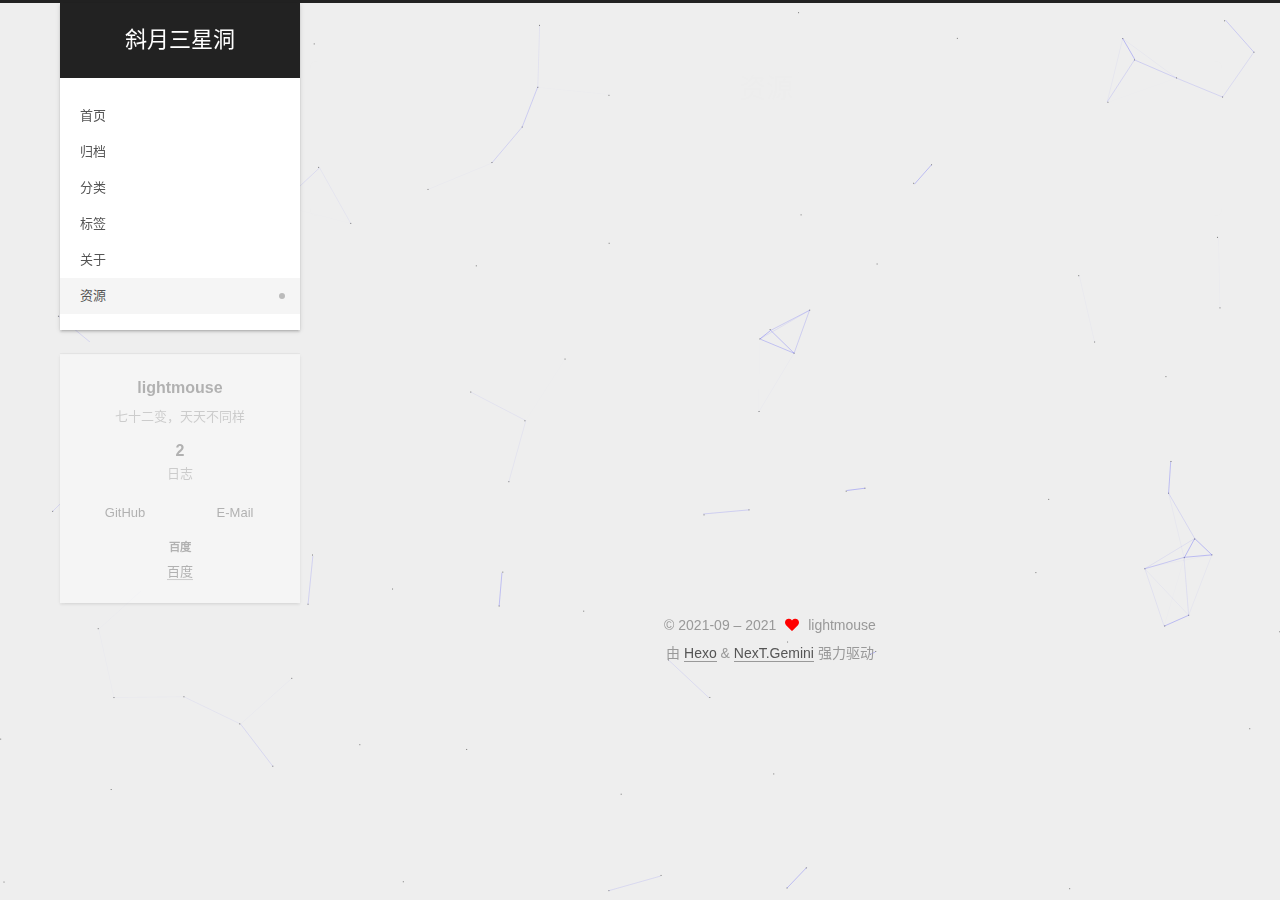
<file: resources/index.html>
<!DOCTYPE html>
<html lang="zh-CN">
<head>
  <meta charset="UTF-8">
<meta name="viewport" content="width=device-width, initial-scale=1, maximum-scale=2">
<meta name="theme-color" content="#222">
<meta name="generator" content="Hexo 5.4.0">
  <link rel="apple-touch-icon" sizes="180x180" href="/images/apple-touch-icon-next.png">
  <link rel="icon" type="image/png" sizes="32x32" href="/images/favicon-32x32-next.png">
  <link rel="icon" type="image/png" sizes="16x16" href="/images/favicon-16x16-next.png">
  <link rel="mask-icon" href="/images/logo.svg" color="#222">

<link rel="stylesheet" href="/css/main.css">


<link rel="stylesheet" href="/lib/font-awesome/css/all.min.css">

<script id="hexo-configurations">
    var NexT = window.NexT || {};
    var CONFIG = {"hostname":"example.com","root":"/","scheme":"Gemini","version":"7.8.0","exturl":false,"sidebar":{"position":"left","display":"post","padding":18,"offset":12,"onmobile":false},"copycode":{"enable":false,"show_result":false,"style":null},"back2top":{"enable":true,"sidebar":false,"scrollpercent":false},"bookmark":{"enable":false,"color":"#222","save":"auto"},"fancybox":false,"mediumzoom":false,"lazyload":false,"pangu":false,"comments":{"style":"tabs","active":null,"storage":true,"lazyload":false,"nav":null},"algolia":{"hits":{"per_page":10},"labels":{"input_placeholder":"Search for Posts","hits_empty":"We didn't find any results for the search: ${query}","hits_stats":"${hits} results found in ${time} ms"}},"localsearch":{"enable":false,"trigger":"auto","top_n_per_article":1,"unescape":false,"preload":false},"motion":{"enable":true,"async":false,"transition":{"post_block":"fadeIn","post_header":"slideDownIn","post_body":"slideDownIn","coll_header":"slideLeftIn","sidebar":"slideUpIn"}}};
  </script>

  <meta name="description" content="七十二变，天天不同样">
<meta property="og:type" content="website">
<meta property="og:title" content="资源">
<meta property="og:url" content="http://example.com/resources/index.html">
<meta property="og:site_name" content="斜月三星洞">
<meta property="og:description" content="七十二变，天天不同样">
<meta property="og:locale" content="zh_CN">
<meta property="article:published_time" content="2021-09-19T15:33:20.000Z">
<meta property="article:modified_time" content="2021-09-19T15:38:15.944Z">
<meta property="article:author" content="lightmouse">
<meta name="twitter:card" content="summary">

<link rel="canonical" href="http://example.com/resources/">


<script id="page-configurations">
  // https://hexo.io/docs/variables.html
  CONFIG.page = {
    sidebar: "",
    isHome : false,
    isPost : false,
    lang   : 'zh-CN'
  };
</script>

  <title>资源 | 斜月三星洞
</title>
  






  <noscript>
  <style>
  .use-motion .brand,
  .use-motion .menu-item,
  .sidebar-inner,
  .use-motion .post-block,
  .use-motion .pagination,
  .use-motion .comments,
  .use-motion .post-header,
  .use-motion .post-body,
  .use-motion .collection-header { opacity: initial; }

  .use-motion .site-title,
  .use-motion .site-subtitle {
    opacity: initial;
    top: initial;
  }

  .use-motion .logo-line-before i { left: initial; }
  .use-motion .logo-line-after i { right: initial; }
  </style>
</noscript>

</head>

<body itemscope itemtype="http://schema.org/WebPage">
  <div class="container use-motion">
    <div class="headband"></div>

    <header class="header" itemscope itemtype="http://schema.org/WPHeader">
      <div class="header-inner"><div class="site-brand-container">
  <div class="site-nav-toggle">
    <div class="toggle" aria-label="切换导航栏">
      <span class="toggle-line toggle-line-first"></span>
      <span class="toggle-line toggle-line-middle"></span>
      <span class="toggle-line toggle-line-last"></span>
    </div>
  </div>

  <div class="site-meta">

    <a href="/" class="brand" rel="start">
      <span class="logo-line-before"><i></i></span>
      <h1 class="site-title">斜月三星洞</h1>
      <span class="logo-line-after"><i></i></span>
    </a>
  </div>

  <div class="site-nav-right">
    <div class="toggle popup-trigger">
    </div>
  </div>
</div>




<nav class="site-nav">
  <ul id="menu" class="main-menu menu">
        <li class="menu-item menu-item-home">

    <a href="/" rel="section"><i class="home fa-fw"></i>首页</a>

  </li>
        <li class="menu-item menu-item-archives">

    <a href="/archives/" rel="section"><i class="archive fa-fw"></i>归档</a>

  </li>
        <li class="menu-item menu-item-categories">

    <a href="/categories/" rel="section"><i class="th fa-fw"></i>分类</a>

  </li>
        <li class="menu-item menu-item-tags">

    <a href="/tags/" rel="section"><i class="tags fa-fw"></i>标签</a>

  </li>
        <li class="menu-item menu-item-about">

    <a href="/about/" rel="section"><i class="user fa-fw"></i>关于</a>

  </li>
        <li class="menu-item menu-item-resources">

    <a href="/resources/" rel="section"><i class="download fa-fw"></i>资源</a>

  </li>
  </ul>
</nav>




</div>
    </header>

    
  <div class="back-to-top">
    <i class="fa fa-arrow-up"></i>
    <span>0%</span>
  </div>


    <main class="main">
      <div class="main-inner">
        <div class="content-wrap">
          
  
  

          <div class="content page posts-expand">
            

    
    
    
    <div class="post-block" lang="zh-CN">
      <header class="post-header">

<h1 class="post-title" itemprop="name headline">资源
</h1>

<div class="post-meta">
  

</div>

</header>

      
      
      
      <div class="post-body">
          
      </div>
      
      
      
    </div>
    

    
    
    


          </div>
          

<script>
  window.addEventListener('tabs:register', () => {
    let { activeClass } = CONFIG.comments;
    if (CONFIG.comments.storage) {
      activeClass = localStorage.getItem('comments_active') || activeClass;
    }
    if (activeClass) {
      let activeTab = document.querySelector(`a[href="#comment-${activeClass}"]`);
      if (activeTab) {
        activeTab.click();
      }
    }
  });
  if (CONFIG.comments.storage) {
    window.addEventListener('tabs:click', event => {
      if (!event.target.matches('.tabs-comment .tab-content .tab-pane')) return;
      let commentClass = event.target.classList[1];
      localStorage.setItem('comments_active', commentClass);
    });
  }
</script>

        </div>
          
  
  <div class="toggle sidebar-toggle">
    <span class="toggle-line toggle-line-first"></span>
    <span class="toggle-line toggle-line-middle"></span>
    <span class="toggle-line toggle-line-last"></span>
  </div>

  <aside class="sidebar">
    <div class="sidebar-inner">

      <ul class="sidebar-nav motion-element">
        <li class="sidebar-nav-toc">
          文章目录
        </li>
        <li class="sidebar-nav-overview">
          站点概览
        </li>
      </ul>

      <!--noindex-->
      <div class="post-toc-wrap sidebar-panel">
      </div>
      <!--/noindex-->

      <div class="site-overview-wrap sidebar-panel">
        <div class="site-author motion-element" itemprop="author" itemscope itemtype="http://schema.org/Person">
  <p class="site-author-name" itemprop="name">lightmouse</p>
  <div class="site-description" itemprop="description">七十二变，天天不同样</div>
</div>
<div class="site-state-wrap motion-element">
  <nav class="site-state">
      <div class="site-state-item site-state-posts">
          <a href="/archives/">
        
          <span class="site-state-item-count">2</span>
          <span class="site-state-item-name">日志</span>
        </a>
      </div>
  </nav>
</div>
  <div class="links-of-author motion-element">
      <span class="links-of-author-item">
        <a href="https://github.com/lightmouse" title="GitHub → https:&#x2F;&#x2F;github.com&#x2F;lightmouse" rel="noopener" target="_blank"><i class="github fa-fw"></i>GitHub</a>
      </span>
      <span class="links-of-author-item">
        <a href="/1323969679@qq.com" title="E-Mail → 1323969679@qq.com"><i class="envelope fa-fw"></i>E-Mail</a>
      </span>
  </div>


  <div class="links-of-blogroll motion-element">
    <div class="links-of-blogroll-title"><i class="link fa-fw"></i>
      百度
    </div>
    <ul class="links-of-blogroll-list">
        <li class="links-of-blogroll-item">
          <a href="https://baidu.com/" title="https:&#x2F;&#x2F;baidu.com" rel="noopener" target="_blank">百度</a>
        </li>
    </ul>
  </div>

      </div>

    </div>
  </aside>
  <div id="sidebar-dimmer"></div>


      </div>
    </main>

    <footer class="footer">
      <div class="footer-inner">
        

        

<div class="copyright">
  
  &copy; 2021-09 – 
  <span itemprop="copyrightYear">2021</span>
  <span class="with-love">
    <i class="fa fa-heart"></i>
  </span>
  <span class="author" itemprop="copyrightHolder">lightmouse</span>
</div>
  <div class="powered-by">由 <a href="https://hexo.io/" class="theme-link" rel="noopener" target="_blank">Hexo</a> & <a href="https://theme-next.org/" class="theme-link" rel="noopener" target="_blank">NexT.Gemini</a> 强力驱动
  </div>

        








      </div>
    </footer>
  </div>

  
  
  <script color='0,0,255' opacity='0.5' zIndex='-1' count='99' src="/lib/canvas-nest/canvas-nest.min.js"></script>
  <script src="/lib/anime.min.js"></script>
  <script src="/lib/velocity/velocity.min.js"></script>
  <script src="/lib/velocity/velocity.ui.min.js"></script>

<script src="/js/utils.js"></script>

<script src="/js/motion.js"></script>


<script src="/js/schemes/pisces.js"></script>


<script src="/js/next-boot.js"></script>




  















  

  

</body>
</html>
</file>
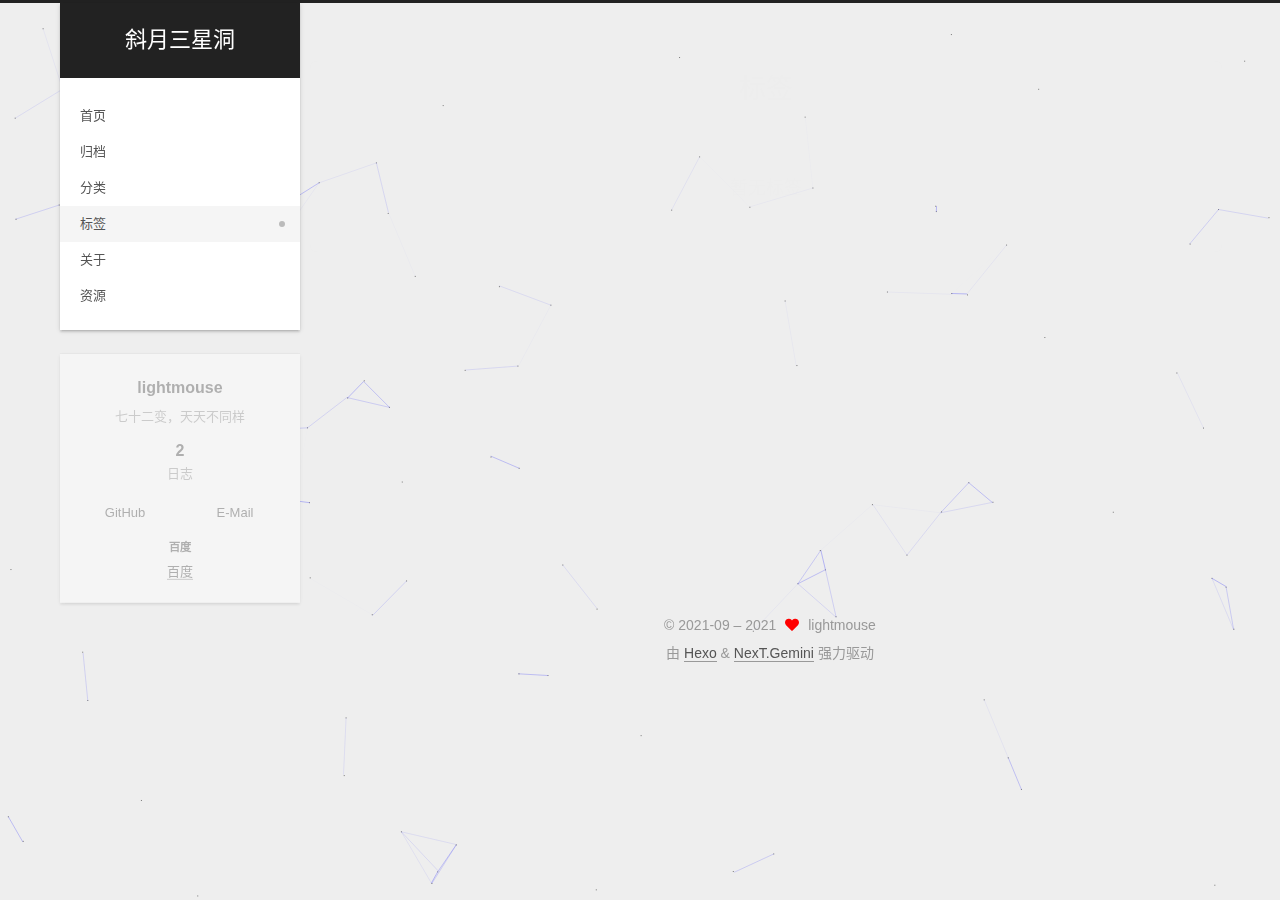
<file: tags/index.html>
<!DOCTYPE html>
<html lang="zh-CN">
<head>
  <meta charset="UTF-8">
<meta name="viewport" content="width=device-width, initial-scale=1, maximum-scale=2">
<meta name="theme-color" content="#222">
<meta name="generator" content="Hexo 5.4.0">
  <link rel="apple-touch-icon" sizes="180x180" href="/images/apple-touch-icon-next.png">
  <link rel="icon" type="image/png" sizes="32x32" href="/images/favicon-32x32-next.png">
  <link rel="icon" type="image/png" sizes="16x16" href="/images/favicon-16x16-next.png">
  <link rel="mask-icon" href="/images/logo.svg" color="#222">

<link rel="stylesheet" href="/css/main.css">


<link rel="stylesheet" href="/lib/font-awesome/css/all.min.css">

<script id="hexo-configurations">
    var NexT = window.NexT || {};
    var CONFIG = {"hostname":"example.com","root":"/","scheme":"Gemini","version":"7.8.0","exturl":false,"sidebar":{"position":"left","display":"post","padding":18,"offset":12,"onmobile":false},"copycode":{"enable":false,"show_result":false,"style":null},"back2top":{"enable":true,"sidebar":false,"scrollpercent":false},"bookmark":{"enable":false,"color":"#222","save":"auto"},"fancybox":false,"mediumzoom":false,"lazyload":false,"pangu":false,"comments":{"style":"tabs","active":null,"storage":true,"lazyload":false,"nav":null},"algolia":{"hits":{"per_page":10},"labels":{"input_placeholder":"Search for Posts","hits_empty":"We didn't find any results for the search: ${query}","hits_stats":"${hits} results found in ${time} ms"}},"localsearch":{"enable":false,"trigger":"auto","top_n_per_article":1,"unescape":false,"preload":false},"motion":{"enable":true,"async":false,"transition":{"post_block":"fadeIn","post_header":"slideDownIn","post_body":"slideDownIn","coll_header":"slideLeftIn","sidebar":"slideUpIn"}}};
  </script>

  <meta name="description" content="七十二变，天天不同样">
<meta property="og:type" content="website">
<meta property="og:title" content="标签">
<meta property="og:url" content="http://example.com/tags/index.html">
<meta property="og:site_name" content="斜月三星洞">
<meta property="og:description" content="七十二变，天天不同样">
<meta property="og:locale" content="zh_CN">
<meta property="article:published_time" content="2021-09-19T15:33:18.000Z">
<meta property="article:modified_time" content="2021-09-19T15:37:31.110Z">
<meta property="article:author" content="lightmouse">
<meta name="twitter:card" content="summary">

<link rel="canonical" href="http://example.com/tags/">


<script id="page-configurations">
  // https://hexo.io/docs/variables.html
  CONFIG.page = {
    sidebar: "",
    isHome : false,
    isPost : false,
    lang   : 'zh-CN'
  };
</script>

  <title>标签 | 斜月三星洞
</title>
  






  <noscript>
  <style>
  .use-motion .brand,
  .use-motion .menu-item,
  .sidebar-inner,
  .use-motion .post-block,
  .use-motion .pagination,
  .use-motion .comments,
  .use-motion .post-header,
  .use-motion .post-body,
  .use-motion .collection-header { opacity: initial; }

  .use-motion .site-title,
  .use-motion .site-subtitle {
    opacity: initial;
    top: initial;
  }

  .use-motion .logo-line-before i { left: initial; }
  .use-motion .logo-line-after i { right: initial; }
  </style>
</noscript>

</head>

<body itemscope itemtype="http://schema.org/WebPage">
  <div class="container use-motion">
    <div class="headband"></div>

    <header class="header" itemscope itemtype="http://schema.org/WPHeader">
      <div class="header-inner"><div class="site-brand-container">
  <div class="site-nav-toggle">
    <div class="toggle" aria-label="切换导航栏">
      <span class="toggle-line toggle-line-first"></span>
      <span class="toggle-line toggle-line-middle"></span>
      <span class="toggle-line toggle-line-last"></span>
    </div>
  </div>

  <div class="site-meta">

    <a href="/" class="brand" rel="start">
      <span class="logo-line-before"><i></i></span>
      <h1 class="site-title">斜月三星洞</h1>
      <span class="logo-line-after"><i></i></span>
    </a>
  </div>

  <div class="site-nav-right">
    <div class="toggle popup-trigger">
    </div>
  </div>
</div>




<nav class="site-nav">
  <ul id="menu" class="main-menu menu">
        <li class="menu-item menu-item-home">

    <a href="/" rel="section"><i class="home fa-fw"></i>首页</a>

  </li>
        <li class="menu-item menu-item-archives">

    <a href="/archives/" rel="section"><i class="archive fa-fw"></i>归档</a>

  </li>
        <li class="menu-item menu-item-categories">

    <a href="/categories/" rel="section"><i class="th fa-fw"></i>分类</a>

  </li>
        <li class="menu-item menu-item-tags">

    <a href="/tags/" rel="section"><i class="tags fa-fw"></i>标签</a>

  </li>
        <li class="menu-item menu-item-about">

    <a href="/about/" rel="section"><i class="user fa-fw"></i>关于</a>

  </li>
        <li class="menu-item menu-item-resources">

    <a href="/resources/" rel="section"><i class="download fa-fw"></i>资源</a>

  </li>
  </ul>
</nav>




</div>
    </header>

    
  <div class="back-to-top">
    <i class="fa fa-arrow-up"></i>
    <span>0%</span>
  </div>


    <main class="main">
      <div class="main-inner">
        <div class="content-wrap">
          
  
  

          <div class="content page posts-expand">
            

    
    
    
    <div class="post-block" lang="zh-CN">
      <header class="post-header">

<h1 class="post-title" itemprop="name headline">标签
</h1>

<div class="post-meta">
  

</div>

</header>

      
      
      
      <div class="post-body">
          <div class="tag-cloud">
            <div class="tag-cloud-title">
              暂无标签
            </div>
            <div class="tag-cloud-tags">
              
            </div>
          </div>
        
      </div>
      
      
      
    </div>
    

    
    
    


          </div>
          

<script>
  window.addEventListener('tabs:register', () => {
    let { activeClass } = CONFIG.comments;
    if (CONFIG.comments.storage) {
      activeClass = localStorage.getItem('comments_active') || activeClass;
    }
    if (activeClass) {
      let activeTab = document.querySelector(`a[href="#comment-${activeClass}"]`);
      if (activeTab) {
        activeTab.click();
      }
    }
  });
  if (CONFIG.comments.storage) {
    window.addEventListener('tabs:click', event => {
      if (!event.target.matches('.tabs-comment .tab-content .tab-pane')) return;
      let commentClass = event.target.classList[1];
      localStorage.setItem('comments_active', commentClass);
    });
  }
</script>

        </div>
          
  
  <div class="toggle sidebar-toggle">
    <span class="toggle-line toggle-line-first"></span>
    <span class="toggle-line toggle-line-middle"></span>
    <span class="toggle-line toggle-line-last"></span>
  </div>

  <aside class="sidebar">
    <div class="sidebar-inner">

      <ul class="sidebar-nav motion-element">
        <li class="sidebar-nav-toc">
          文章目录
        </li>
        <li class="sidebar-nav-overview">
          站点概览
        </li>
      </ul>

      <!--noindex-->
      <div class="post-toc-wrap sidebar-panel">
      </div>
      <!--/noindex-->

      <div class="site-overview-wrap sidebar-panel">
        <div class="site-author motion-element" itemprop="author" itemscope itemtype="http://schema.org/Person">
  <p class="site-author-name" itemprop="name">lightmouse</p>
  <div class="site-description" itemprop="description">七十二变，天天不同样</div>
</div>
<div class="site-state-wrap motion-element">
  <nav class="site-state">
      <div class="site-state-item site-state-posts">
          <a href="/archives/">
        
          <span class="site-state-item-count">2</span>
          <span class="site-state-item-name">日志</span>
        </a>
      </div>
  </nav>
</div>
  <div class="links-of-author motion-element">
      <span class="links-of-author-item">
        <a href="https://github.com/lightmouse" title="GitHub → https:&#x2F;&#x2F;github.com&#x2F;lightmouse" rel="noopener" target="_blank"><i class="github fa-fw"></i>GitHub</a>
      </span>
      <span class="links-of-author-item">
        <a href="/1323969679@qq.com" title="E-Mail → 1323969679@qq.com"><i class="envelope fa-fw"></i>E-Mail</a>
      </span>
  </div>


  <div class="links-of-blogroll motion-element">
    <div class="links-of-blogroll-title"><i class="link fa-fw"></i>
      百度
    </div>
    <ul class="links-of-blogroll-list">
        <li class="links-of-blogroll-item">
          <a href="https://baidu.com/" title="https:&#x2F;&#x2F;baidu.com" rel="noopener" target="_blank">百度</a>
        </li>
    </ul>
  </div>

      </div>

    </div>
  </aside>
  <div id="sidebar-dimmer"></div>


      </div>
    </main>

    <footer class="footer">
      <div class="footer-inner">
        

        

<div class="copyright">
  
  &copy; 2021-09 – 
  <span itemprop="copyrightYear">2021</span>
  <span class="with-love">
    <i class="fa fa-heart"></i>
  </span>
  <span class="author" itemprop="copyrightHolder">lightmouse</span>
</div>
  <div class="powered-by">由 <a href="https://hexo.io/" class="theme-link" rel="noopener" target="_blank">Hexo</a> & <a href="https://theme-next.org/" class="theme-link" rel="noopener" target="_blank">NexT.Gemini</a> 强力驱动
  </div>

        








      </div>
    </footer>
  </div>

  
  
  <script color='0,0,255' opacity='0.5' zIndex='-1' count='99' src="/lib/canvas-nest/canvas-nest.min.js"></script>
  <script src="/lib/anime.min.js"></script>
  <script src="/lib/velocity/velocity.min.js"></script>
  <script src="/lib/velocity/velocity.ui.min.js"></script>

<script src="/js/utils.js"></script>

<script src="/js/motion.js"></script>


<script src="/js/schemes/pisces.js"></script>


<script src="/js/next-boot.js"></script>




  















  

  

</body>
</html>
</file>
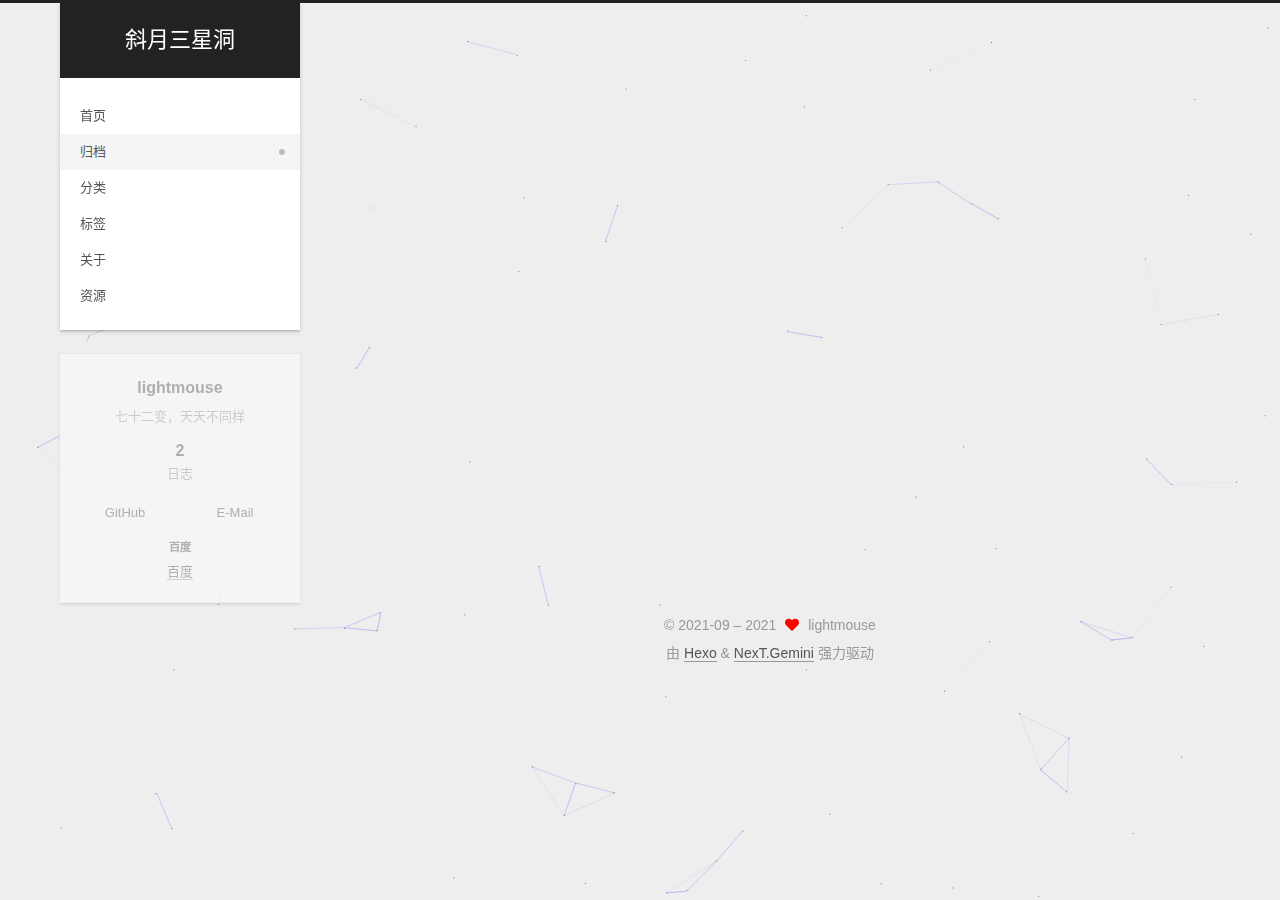
<file: archives/2021/index.html>
<!DOCTYPE html>
<html lang="zh-CN">
<head>
  <meta charset="UTF-8">
<meta name="viewport" content="width=device-width, initial-scale=1, maximum-scale=2">
<meta name="theme-color" content="#222">
<meta name="generator" content="Hexo 5.4.0">
  <link rel="apple-touch-icon" sizes="180x180" href="/images/apple-touch-icon-next.png">
  <link rel="icon" type="image/png" sizes="32x32" href="/images/favicon-32x32-next.png">
  <link rel="icon" type="image/png" sizes="16x16" href="/images/favicon-16x16-next.png">
  <link rel="mask-icon" href="/images/logo.svg" color="#222">

<link rel="stylesheet" href="/css/main.css">


<link rel="stylesheet" href="/lib/font-awesome/css/all.min.css">

<script id="hexo-configurations">
    var NexT = window.NexT || {};
    var CONFIG = {"hostname":"example.com","root":"/","scheme":"Gemini","version":"7.8.0","exturl":false,"sidebar":{"position":"left","display":"post","padding":18,"offset":12,"onmobile":false},"copycode":{"enable":false,"show_result":false,"style":null},"back2top":{"enable":true,"sidebar":false,"scrollpercent":false},"bookmark":{"enable":false,"color":"#222","save":"auto"},"fancybox":false,"mediumzoom":false,"lazyload":false,"pangu":false,"comments":{"style":"tabs","active":null,"storage":true,"lazyload":false,"nav":null},"algolia":{"hits":{"per_page":10},"labels":{"input_placeholder":"Search for Posts","hits_empty":"We didn't find any results for the search: ${query}","hits_stats":"${hits} results found in ${time} ms"}},"localsearch":{"enable":false,"trigger":"auto","top_n_per_article":1,"unescape":false,"preload":false},"motion":{"enable":true,"async":false,"transition":{"post_block":"fadeIn","post_header":"slideDownIn","post_body":"slideDownIn","coll_header":"slideLeftIn","sidebar":"slideUpIn"}}};
  </script>

  <meta name="description" content="七十二变，天天不同样">
<meta property="og:type" content="website">
<meta property="og:title" content="斜月三星洞">
<meta property="og:url" content="http://example.com/archives/2021/index.html">
<meta property="og:site_name" content="斜月三星洞">
<meta property="og:description" content="七十二变，天天不同样">
<meta property="og:locale" content="zh_CN">
<meta property="article:author" content="lightmouse">
<meta name="twitter:card" content="summary">

<link rel="canonical" href="http://example.com/archives/2021/">


<script id="page-configurations">
  // https://hexo.io/docs/variables.html
  CONFIG.page = {
    sidebar: "",
    isHome : false,
    isPost : false,
    lang   : 'zh-CN'
  };
</script>

  <title>归档 | 斜月三星洞</title>
  






  <noscript>
  <style>
  .use-motion .brand,
  .use-motion .menu-item,
  .sidebar-inner,
  .use-motion .post-block,
  .use-motion .pagination,
  .use-motion .comments,
  .use-motion .post-header,
  .use-motion .post-body,
  .use-motion .collection-header { opacity: initial; }

  .use-motion .site-title,
  .use-motion .site-subtitle {
    opacity: initial;
    top: initial;
  }

  .use-motion .logo-line-before i { left: initial; }
  .use-motion .logo-line-after i { right: initial; }
  </style>
</noscript>

</head>

<body itemscope itemtype="http://schema.org/WebPage">
  <div class="container use-motion">
    <div class="headband"></div>

    <header class="header" itemscope itemtype="http://schema.org/WPHeader">
      <div class="header-inner"><div class="site-brand-container">
  <div class="site-nav-toggle">
    <div class="toggle" aria-label="切换导航栏">
      <span class="toggle-line toggle-line-first"></span>
      <span class="toggle-line toggle-line-middle"></span>
      <span class="toggle-line toggle-line-last"></span>
    </div>
  </div>

  <div class="site-meta">

    <a href="/" class="brand" rel="start">
      <span class="logo-line-before"><i></i></span>
      <h1 class="site-title">斜月三星洞</h1>
      <span class="logo-line-after"><i></i></span>
    </a>
  </div>

  <div class="site-nav-right">
    <div class="toggle popup-trigger">
    </div>
  </div>
</div>




<nav class="site-nav">
  <ul id="menu" class="main-menu menu">
        <li class="menu-item menu-item-home">

    <a href="/" rel="section"><i class="home fa-fw"></i>首页</a>

  </li>
        <li class="menu-item menu-item-archives">

    <a href="/archives/" rel="section"><i class="archive fa-fw"></i>归档</a>

  </li>
        <li class="menu-item menu-item-categories">

    <a href="/categories/" rel="section"><i class="th fa-fw"></i>分类</a>

  </li>
        <li class="menu-item menu-item-tags">

    <a href="/tags/" rel="section"><i class="tags fa-fw"></i>标签</a>

  </li>
        <li class="menu-item menu-item-about">

    <a href="/about/" rel="section"><i class="user fa-fw"></i>关于</a>

  </li>
        <li class="menu-item menu-item-resources">

    <a href="/resources/" rel="section"><i class="download fa-fw"></i>资源</a>

  </li>
  </ul>
</nav>




</div>
    </header>

    
  <div class="back-to-top">
    <i class="fa fa-arrow-up"></i>
    <span>0%</span>
  </div>


    <main class="main">
      <div class="main-inner">
        <div class="content-wrap">
          

          <div class="content archive">
            

  
  
  
  <div class="post-block">
    <div class="posts-collapse">
      <div class="collection-title">
        <span class="collection-header">嗯..! 目前共计 2 篇日志。 继续努力。</span>
      </div>

      
    <div class="collection-year">
      <span class="collection-header">2021</span>
    </div>

  <article itemscope itemtype="http://schema.org/Article">
    <header class="post-header">

      <div class="post-meta">
        <time itemprop="dateCreated"
              datetime="2021-10-01T16:06:22+08:00"
              content="2021-10-01">
          10-01
        </time>
      </div>

      <div class="post-title">
          <a class="post-title-link" href="/2021/10/01/%E7%B3%BB%E7%BB%9F%E5%AE%89%E8%A3%85%E5%90%8E%E7%9A%84%E9%85%8D%E7%BD%AE/" itemprop="url">
            <span itemprop="name">未命名</span>
          </a>
      </div>

    </header>
  </article>

  <article itemscope itemtype="http://schema.org/Article">
    <header class="post-header">

      <div class="post-meta">
        <time itemprop="dateCreated"
              datetime="2021-09-19T23:03:32+08:00"
              content="2021-09-19">
          09-19
        </time>
      </div>

      <div class="post-title">
          <a class="post-title-link" href="/2021/09/19/hello-world/" itemprop="url">
            <span itemprop="name">Hello World</span>
          </a>
      </div>

    </header>
  </article>


    </div>
  </div>
  
  
  

  



          </div>
          

<script>
  window.addEventListener('tabs:register', () => {
    let { activeClass } = CONFIG.comments;
    if (CONFIG.comments.storage) {
      activeClass = localStorage.getItem('comments_active') || activeClass;
    }
    if (activeClass) {
      let activeTab = document.querySelector(`a[href="#comment-${activeClass}"]`);
      if (activeTab) {
        activeTab.click();
      }
    }
  });
  if (CONFIG.comments.storage) {
    window.addEventListener('tabs:click', event => {
      if (!event.target.matches('.tabs-comment .tab-content .tab-pane')) return;
      let commentClass = event.target.classList[1];
      localStorage.setItem('comments_active', commentClass);
    });
  }
</script>

        </div>
          
  
  <div class="toggle sidebar-toggle">
    <span class="toggle-line toggle-line-first"></span>
    <span class="toggle-line toggle-line-middle"></span>
    <span class="toggle-line toggle-line-last"></span>
  </div>

  <aside class="sidebar">
    <div class="sidebar-inner">

      <ul class="sidebar-nav motion-element">
        <li class="sidebar-nav-toc">
          文章目录
        </li>
        <li class="sidebar-nav-overview">
          站点概览
        </li>
      </ul>

      <!--noindex-->
      <div class="post-toc-wrap sidebar-panel">
      </div>
      <!--/noindex-->

      <div class="site-overview-wrap sidebar-panel">
        <div class="site-author motion-element" itemprop="author" itemscope itemtype="http://schema.org/Person">
  <p class="site-author-name" itemprop="name">lightmouse</p>
  <div class="site-description" itemprop="description">七十二变，天天不同样</div>
</div>
<div class="site-state-wrap motion-element">
  <nav class="site-state">
      <div class="site-state-item site-state-posts">
          <a href="/archives/">
        
          <span class="site-state-item-count">2</span>
          <span class="site-state-item-name">日志</span>
        </a>
      </div>
  </nav>
</div>
  <div class="links-of-author motion-element">
      <span class="links-of-author-item">
        <a href="https://github.com/lightmouse" title="GitHub → https:&#x2F;&#x2F;github.com&#x2F;lightmouse" rel="noopener" target="_blank"><i class="github fa-fw"></i>GitHub</a>
      </span>
      <span class="links-of-author-item">
        <a href="/1323969679@qq.com" title="E-Mail → 1323969679@qq.com"><i class="envelope fa-fw"></i>E-Mail</a>
      </span>
  </div>


  <div class="links-of-blogroll motion-element">
    <div class="links-of-blogroll-title"><i class="link fa-fw"></i>
      百度
    </div>
    <ul class="links-of-blogroll-list">
        <li class="links-of-blogroll-item">
          <a href="https://baidu.com/" title="https:&#x2F;&#x2F;baidu.com" rel="noopener" target="_blank">百度</a>
        </li>
    </ul>
  </div>

      </div>

    </div>
  </aside>
  <div id="sidebar-dimmer"></div>


      </div>
    </main>

    <footer class="footer">
      <div class="footer-inner">
        

        

<div class="copyright">
  
  &copy; 2021-09 – 
  <span itemprop="copyrightYear">2021</span>
  <span class="with-love">
    <i class="fa fa-heart"></i>
  </span>
  <span class="author" itemprop="copyrightHolder">lightmouse</span>
</div>
  <div class="powered-by">由 <a href="https://hexo.io/" class="theme-link" rel="noopener" target="_blank">Hexo</a> & <a href="https://theme-next.org/" class="theme-link" rel="noopener" target="_blank">NexT.Gemini</a> 强力驱动
  </div>

        








      </div>
    </footer>
  </div>

  
  
  <script color='0,0,255' opacity='0.5' zIndex='-1' count='99' src="/lib/canvas-nest/canvas-nest.min.js"></script>
  <script src="/lib/anime.min.js"></script>
  <script src="/lib/velocity/velocity.min.js"></script>
  <script src="/lib/velocity/velocity.ui.min.js"></script>

<script src="/js/utils.js"></script>

<script src="/js/motion.js"></script>


<script src="/js/schemes/pisces.js"></script>


<script src="/js/next-boot.js"></script>




  















  

  

</body>
</html>
</file>
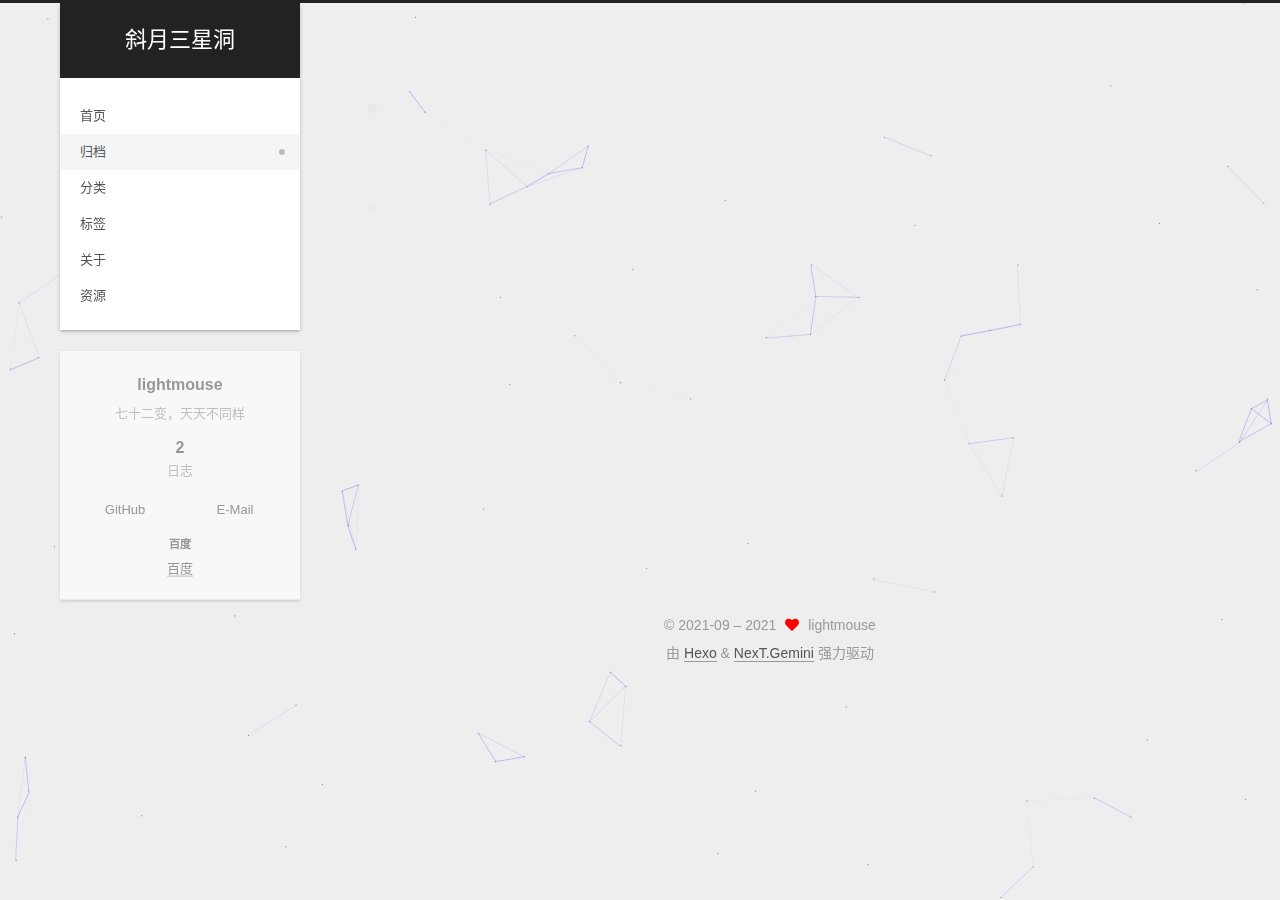
<file: archives/2021/09/index.html>
<!DOCTYPE html>
<html lang="zh-CN">
<head>
  <meta charset="UTF-8">
<meta name="viewport" content="width=device-width, initial-scale=1, maximum-scale=2">
<meta name="theme-color" content="#222">
<meta name="generator" content="Hexo 5.4.0">
  <link rel="apple-touch-icon" sizes="180x180" href="/images/apple-touch-icon-next.png">
  <link rel="icon" type="image/png" sizes="32x32" href="/images/favicon-32x32-next.png">
  <link rel="icon" type="image/png" sizes="16x16" href="/images/favicon-16x16-next.png">
  <link rel="mask-icon" href="/images/logo.svg" color="#222">

<link rel="stylesheet" href="/css/main.css">


<link rel="stylesheet" href="/lib/font-awesome/css/all.min.css">

<script id="hexo-configurations">
    var NexT = window.NexT || {};
    var CONFIG = {"hostname":"example.com","root":"/","scheme":"Gemini","version":"7.8.0","exturl":false,"sidebar":{"position":"left","display":"post","padding":18,"offset":12,"onmobile":false},"copycode":{"enable":false,"show_result":false,"style":null},"back2top":{"enable":true,"sidebar":false,"scrollpercent":false},"bookmark":{"enable":false,"color":"#222","save":"auto"},"fancybox":false,"mediumzoom":false,"lazyload":false,"pangu":false,"comments":{"style":"tabs","active":null,"storage":true,"lazyload":false,"nav":null},"algolia":{"hits":{"per_page":10},"labels":{"input_placeholder":"Search for Posts","hits_empty":"We didn't find any results for the search: ${query}","hits_stats":"${hits} results found in ${time} ms"}},"localsearch":{"enable":false,"trigger":"auto","top_n_per_article":1,"unescape":false,"preload":false},"motion":{"enable":true,"async":false,"transition":{"post_block":"fadeIn","post_header":"slideDownIn","post_body":"slideDownIn","coll_header":"slideLeftIn","sidebar":"slideUpIn"}}};
  </script>

  <meta name="description" content="七十二变，天天不同样">
<meta property="og:type" content="website">
<meta property="og:title" content="斜月三星洞">
<meta property="og:url" content="http://example.com/archives/2021/09/index.html">
<meta property="og:site_name" content="斜月三星洞">
<meta property="og:description" content="七十二变，天天不同样">
<meta property="og:locale" content="zh_CN">
<meta property="article:author" content="lightmouse">
<meta name="twitter:card" content="summary">

<link rel="canonical" href="http://example.com/archives/2021/09/">


<script id="page-configurations">
  // https://hexo.io/docs/variables.html
  CONFIG.page = {
    sidebar: "",
    isHome : false,
    isPost : false,
    lang   : 'zh-CN'
  };
</script>

  <title>归档 | 斜月三星洞</title>
  






  <noscript>
  <style>
  .use-motion .brand,
  .use-motion .menu-item,
  .sidebar-inner,
  .use-motion .post-block,
  .use-motion .pagination,
  .use-motion .comments,
  .use-motion .post-header,
  .use-motion .post-body,
  .use-motion .collection-header { opacity: initial; }

  .use-motion .site-title,
  .use-motion .site-subtitle {
    opacity: initial;
    top: initial;
  }

  .use-motion .logo-line-before i { left: initial; }
  .use-motion .logo-line-after i { right: initial; }
  </style>
</noscript>

</head>

<body itemscope itemtype="http://schema.org/WebPage">
  <div class="container use-motion">
    <div class="headband"></div>

    <header class="header" itemscope itemtype="http://schema.org/WPHeader">
      <div class="header-inner"><div class="site-brand-container">
  <div class="site-nav-toggle">
    <div class="toggle" aria-label="切换导航栏">
      <span class="toggle-line toggle-line-first"></span>
      <span class="toggle-line toggle-line-middle"></span>
      <span class="toggle-line toggle-line-last"></span>
    </div>
  </div>

  <div class="site-meta">

    <a href="/" class="brand" rel="start">
      <span class="logo-line-before"><i></i></span>
      <h1 class="site-title">斜月三星洞</h1>
      <span class="logo-line-after"><i></i></span>
    </a>
  </div>

  <div class="site-nav-right">
    <div class="toggle popup-trigger">
    </div>
  </div>
</div>




<nav class="site-nav">
  <ul id="menu" class="main-menu menu">
        <li class="menu-item menu-item-home">

    <a href="/" rel="section"><i class="home fa-fw"></i>首页</a>

  </li>
        <li class="menu-item menu-item-archives">

    <a href="/archives/" rel="section"><i class="archive fa-fw"></i>归档</a>

  </li>
        <li class="menu-item menu-item-categories">

    <a href="/categories/" rel="section"><i class="th fa-fw"></i>分类</a>

  </li>
        <li class="menu-item menu-item-tags">

    <a href="/tags/" rel="section"><i class="tags fa-fw"></i>标签</a>

  </li>
        <li class="menu-item menu-item-about">

    <a href="/about/" rel="section"><i class="user fa-fw"></i>关于</a>

  </li>
        <li class="menu-item menu-item-resources">

    <a href="/resources/" rel="section"><i class="download fa-fw"></i>资源</a>

  </li>
  </ul>
</nav>




</div>
    </header>

    
  <div class="back-to-top">
    <i class="fa fa-arrow-up"></i>
    <span>0%</span>
  </div>


    <main class="main">
      <div class="main-inner">
        <div class="content-wrap">
          

          <div class="content archive">
            

  
  
  
  <div class="post-block">
    <div class="posts-collapse">
      <div class="collection-title">
        <span class="collection-header">嗯..! 目前共计 2 篇日志。 继续努力。</span>
      </div>

      
    <div class="collection-year">
      <span class="collection-header">2021</span>
    </div>

  <article itemscope itemtype="http://schema.org/Article">
    <header class="post-header">

      <div class="post-meta">
        <time itemprop="dateCreated"
              datetime="2021-09-19T23:03:32+08:00"
              content="2021-09-19">
          09-19
        </time>
      </div>

      <div class="post-title">
          <a class="post-title-link" href="/2021/09/19/hello-world/" itemprop="url">
            <span itemprop="name">Hello World</span>
          </a>
      </div>

    </header>
  </article>


    </div>
  </div>
  
  
  

  



          </div>
          

<script>
  window.addEventListener('tabs:register', () => {
    let { activeClass } = CONFIG.comments;
    if (CONFIG.comments.storage) {
      activeClass = localStorage.getItem('comments_active') || activeClass;
    }
    if (activeClass) {
      let activeTab = document.querySelector(`a[href="#comment-${activeClass}"]`);
      if (activeTab) {
        activeTab.click();
      }
    }
  });
  if (CONFIG.comments.storage) {
    window.addEventListener('tabs:click', event => {
      if (!event.target.matches('.tabs-comment .tab-content .tab-pane')) return;
      let commentClass = event.target.classList[1];
      localStorage.setItem('comments_active', commentClass);
    });
  }
</script>

        </div>
          
  
  <div class="toggle sidebar-toggle">
    <span class="toggle-line toggle-line-first"></span>
    <span class="toggle-line toggle-line-middle"></span>
    <span class="toggle-line toggle-line-last"></span>
  </div>

  <aside class="sidebar">
    <div class="sidebar-inner">

      <ul class="sidebar-nav motion-element">
        <li class="sidebar-nav-toc">
          文章目录
        </li>
        <li class="sidebar-nav-overview">
          站点概览
        </li>
      </ul>

      <!--noindex-->
      <div class="post-toc-wrap sidebar-panel">
      </div>
      <!--/noindex-->

      <div class="site-overview-wrap sidebar-panel">
        <div class="site-author motion-element" itemprop="author" itemscope itemtype="http://schema.org/Person">
  <p class="site-author-name" itemprop="name">lightmouse</p>
  <div class="site-description" itemprop="description">七十二变，天天不同样</div>
</div>
<div class="site-state-wrap motion-element">
  <nav class="site-state">
      <div class="site-state-item site-state-posts">
          <a href="/archives/">
        
          <span class="site-state-item-count">2</span>
          <span class="site-state-item-name">日志</span>
        </a>
      </div>
  </nav>
</div>
  <div class="links-of-author motion-element">
      <span class="links-of-author-item">
        <a href="https://github.com/lightmouse" title="GitHub → https:&#x2F;&#x2F;github.com&#x2F;lightmouse" rel="noopener" target="_blank"><i class="github fa-fw"></i>GitHub</a>
      </span>
      <span class="links-of-author-item">
        <a href="/1323969679@qq.com" title="E-Mail → 1323969679@qq.com"><i class="envelope fa-fw"></i>E-Mail</a>
      </span>
  </div>


  <div class="links-of-blogroll motion-element">
    <div class="links-of-blogroll-title"><i class="link fa-fw"></i>
      百度
    </div>
    <ul class="links-of-blogroll-list">
        <li class="links-of-blogroll-item">
          <a href="https://baidu.com/" title="https:&#x2F;&#x2F;baidu.com" rel="noopener" target="_blank">百度</a>
        </li>
    </ul>
  </div>

      </div>

    </div>
  </aside>
  <div id="sidebar-dimmer"></div>


      </div>
    </main>

    <footer class="footer">
      <div class="footer-inner">
        

        

<div class="copyright">
  
  &copy; 2021-09 – 
  <span itemprop="copyrightYear">2021</span>
  <span class="with-love">
    <i class="fa fa-heart"></i>
  </span>
  <span class="author" itemprop="copyrightHolder">lightmouse</span>
</div>
  <div class="powered-by">由 <a href="https://hexo.io/" class="theme-link" rel="noopener" target="_blank">Hexo</a> & <a href="https://theme-next.org/" class="theme-link" rel="noopener" target="_blank">NexT.Gemini</a> 强力驱动
  </div>

        








      </div>
    </footer>
  </div>

  
  
  <script color='0,0,255' opacity='0.5' zIndex='-1' count='99' src="/lib/canvas-nest/canvas-nest.min.js"></script>
  <script src="/lib/anime.min.js"></script>
  <script src="/lib/velocity/velocity.min.js"></script>
  <script src="/lib/velocity/velocity.ui.min.js"></script>

<script src="/js/utils.js"></script>

<script src="/js/motion.js"></script>


<script src="/js/schemes/pisces.js"></script>


<script src="/js/next-boot.js"></script>




  















  

  

</body>
</html>
</file>
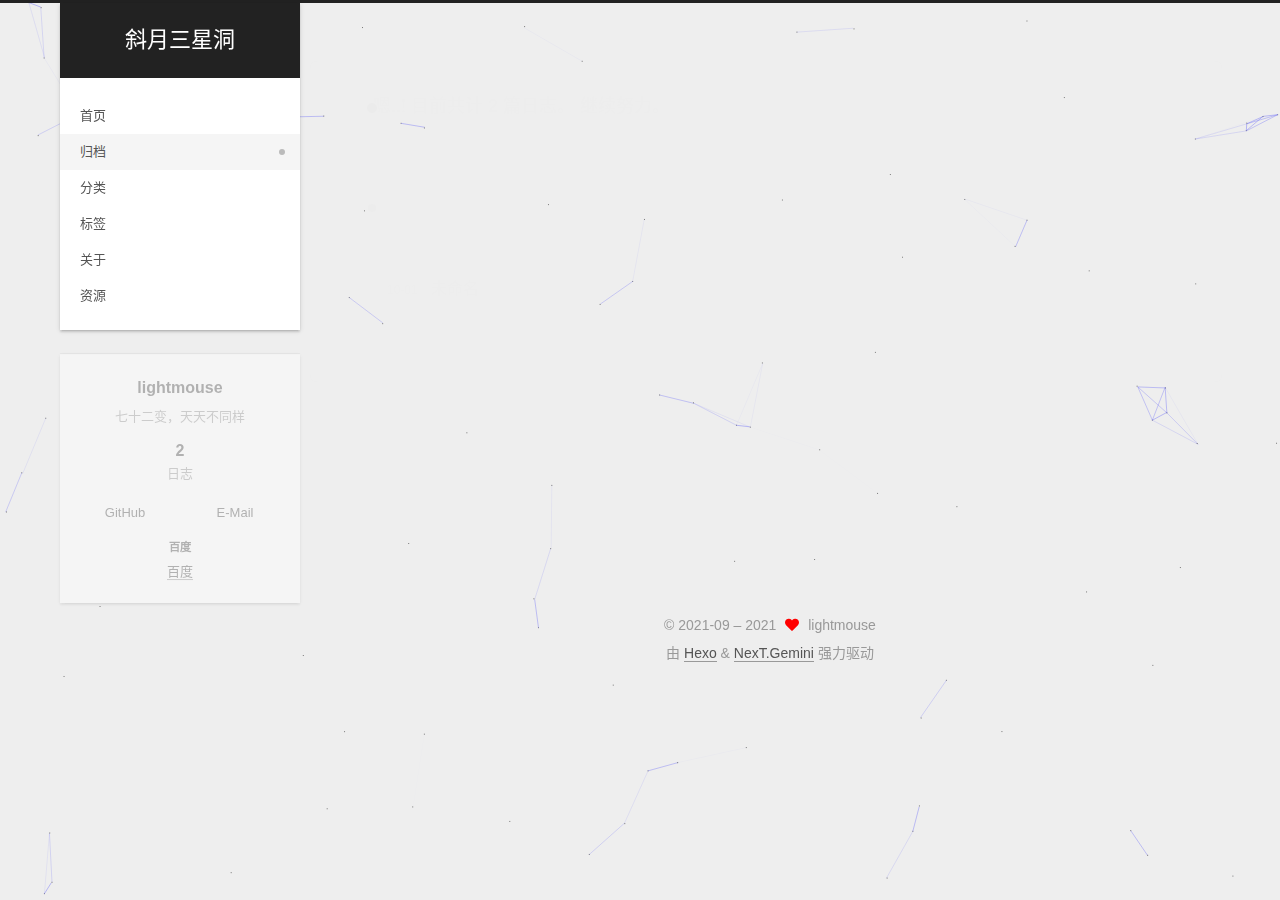
<file: archives/2021/10/index.html>
<!DOCTYPE html>
<html lang="zh-CN">
<head>
  <meta charset="UTF-8">
<meta name="viewport" content="width=device-width, initial-scale=1, maximum-scale=2">
<meta name="theme-color" content="#222">
<meta name="generator" content="Hexo 5.4.0">
  <link rel="apple-touch-icon" sizes="180x180" href="/images/apple-touch-icon-next.png">
  <link rel="icon" type="image/png" sizes="32x32" href="/images/favicon-32x32-next.png">
  <link rel="icon" type="image/png" sizes="16x16" href="/images/favicon-16x16-next.png">
  <link rel="mask-icon" href="/images/logo.svg" color="#222">

<link rel="stylesheet" href="/css/main.css">


<link rel="stylesheet" href="/lib/font-awesome/css/all.min.css">

<script id="hexo-configurations">
    var NexT = window.NexT || {};
    var CONFIG = {"hostname":"example.com","root":"/","scheme":"Gemini","version":"7.8.0","exturl":false,"sidebar":{"position":"left","display":"post","padding":18,"offset":12,"onmobile":false},"copycode":{"enable":false,"show_result":false,"style":null},"back2top":{"enable":true,"sidebar":false,"scrollpercent":false},"bookmark":{"enable":false,"color":"#222","save":"auto"},"fancybox":false,"mediumzoom":false,"lazyload":false,"pangu":false,"comments":{"style":"tabs","active":null,"storage":true,"lazyload":false,"nav":null},"algolia":{"hits":{"per_page":10},"labels":{"input_placeholder":"Search for Posts","hits_empty":"We didn't find any results for the search: ${query}","hits_stats":"${hits} results found in ${time} ms"}},"localsearch":{"enable":false,"trigger":"auto","top_n_per_article":1,"unescape":false,"preload":false},"motion":{"enable":true,"async":false,"transition":{"post_block":"fadeIn","post_header":"slideDownIn","post_body":"slideDownIn","coll_header":"slideLeftIn","sidebar":"slideUpIn"}}};
  </script>

  <meta name="description" content="七十二变，天天不同样">
<meta property="og:type" content="website">
<meta property="og:title" content="斜月三星洞">
<meta property="og:url" content="http://example.com/archives/2021/10/index.html">
<meta property="og:site_name" content="斜月三星洞">
<meta property="og:description" content="七十二变，天天不同样">
<meta property="og:locale" content="zh_CN">
<meta property="article:author" content="lightmouse">
<meta name="twitter:card" content="summary">

<link rel="canonical" href="http://example.com/archives/2021/10/">


<script id="page-configurations">
  // https://hexo.io/docs/variables.html
  CONFIG.page = {
    sidebar: "",
    isHome : false,
    isPost : false,
    lang   : 'zh-CN'
  };
</script>

  <title>归档 | 斜月三星洞</title>
  






  <noscript>
  <style>
  .use-motion .brand,
  .use-motion .menu-item,
  .sidebar-inner,
  .use-motion .post-block,
  .use-motion .pagination,
  .use-motion .comments,
  .use-motion .post-header,
  .use-motion .post-body,
  .use-motion .collection-header { opacity: initial; }

  .use-motion .site-title,
  .use-motion .site-subtitle {
    opacity: initial;
    top: initial;
  }

  .use-motion .logo-line-before i { left: initial; }
  .use-motion .logo-line-after i { right: initial; }
  </style>
</noscript>

</head>

<body itemscope itemtype="http://schema.org/WebPage">
  <div class="container use-motion">
    <div class="headband"></div>

    <header class="header" itemscope itemtype="http://schema.org/WPHeader">
      <div class="header-inner"><div class="site-brand-container">
  <div class="site-nav-toggle">
    <div class="toggle" aria-label="切换导航栏">
      <span class="toggle-line toggle-line-first"></span>
      <span class="toggle-line toggle-line-middle"></span>
      <span class="toggle-line toggle-line-last"></span>
    </div>
  </div>

  <div class="site-meta">

    <a href="/" class="brand" rel="start">
      <span class="logo-line-before"><i></i></span>
      <h1 class="site-title">斜月三星洞</h1>
      <span class="logo-line-after"><i></i></span>
    </a>
  </div>

  <div class="site-nav-right">
    <div class="toggle popup-trigger">
    </div>
  </div>
</div>




<nav class="site-nav">
  <ul id="menu" class="main-menu menu">
        <li class="menu-item menu-item-home">

    <a href="/" rel="section"><i class="home fa-fw"></i>首页</a>

  </li>
        <li class="menu-item menu-item-archives">

    <a href="/archives/" rel="section"><i class="archive fa-fw"></i>归档</a>

  </li>
        <li class="menu-item menu-item-categories">

    <a href="/categories/" rel="section"><i class="th fa-fw"></i>分类</a>

  </li>
        <li class="menu-item menu-item-tags">

    <a href="/tags/" rel="section"><i class="tags fa-fw"></i>标签</a>

  </li>
        <li class="menu-item menu-item-about">

    <a href="/about/" rel="section"><i class="user fa-fw"></i>关于</a>

  </li>
        <li class="menu-item menu-item-resources">

    <a href="/resources/" rel="section"><i class="download fa-fw"></i>资源</a>

  </li>
  </ul>
</nav>




</div>
    </header>

    
  <div class="back-to-top">
    <i class="fa fa-arrow-up"></i>
    <span>0%</span>
  </div>


    <main class="main">
      <div class="main-inner">
        <div class="content-wrap">
          

          <div class="content archive">
            

  
  
  
  <div class="post-block">
    <div class="posts-collapse">
      <div class="collection-title">
        <span class="collection-header">嗯..! 目前共计 2 篇日志。 继续努力。</span>
      </div>

      
    <div class="collection-year">
      <span class="collection-header">2021</span>
    </div>

  <article itemscope itemtype="http://schema.org/Article">
    <header class="post-header">

      <div class="post-meta">
        <time itemprop="dateCreated"
              datetime="2021-10-01T16:06:22+08:00"
              content="2021-10-01">
          10-01
        </time>
      </div>

      <div class="post-title">
          <a class="post-title-link" href="/2021/10/01/%E7%B3%BB%E7%BB%9F%E5%AE%89%E8%A3%85%E5%90%8E%E7%9A%84%E9%85%8D%E7%BD%AE/" itemprop="url">
            <span itemprop="name">未命名</span>
          </a>
      </div>

    </header>
  </article>


    </div>
  </div>
  
  
  

  



          </div>
          

<script>
  window.addEventListener('tabs:register', () => {
    let { activeClass } = CONFIG.comments;
    if (CONFIG.comments.storage) {
      activeClass = localStorage.getItem('comments_active') || activeClass;
    }
    if (activeClass) {
      let activeTab = document.querySelector(`a[href="#comment-${activeClass}"]`);
      if (activeTab) {
        activeTab.click();
      }
    }
  });
  if (CONFIG.comments.storage) {
    window.addEventListener('tabs:click', event => {
      if (!event.target.matches('.tabs-comment .tab-content .tab-pane')) return;
      let commentClass = event.target.classList[1];
      localStorage.setItem('comments_active', commentClass);
    });
  }
</script>

        </div>
          
  
  <div class="toggle sidebar-toggle">
    <span class="toggle-line toggle-line-first"></span>
    <span class="toggle-line toggle-line-middle"></span>
    <span class="toggle-line toggle-line-last"></span>
  </div>

  <aside class="sidebar">
    <div class="sidebar-inner">

      <ul class="sidebar-nav motion-element">
        <li class="sidebar-nav-toc">
          文章目录
        </li>
        <li class="sidebar-nav-overview">
          站点概览
        </li>
      </ul>

      <!--noindex-->
      <div class="post-toc-wrap sidebar-panel">
      </div>
      <!--/noindex-->

      <div class="site-overview-wrap sidebar-panel">
        <div class="site-author motion-element" itemprop="author" itemscope itemtype="http://schema.org/Person">
  <p class="site-author-name" itemprop="name">lightmouse</p>
  <div class="site-description" itemprop="description">七十二变，天天不同样</div>
</div>
<div class="site-state-wrap motion-element">
  <nav class="site-state">
      <div class="site-state-item site-state-posts">
          <a href="/archives/">
        
          <span class="site-state-item-count">2</span>
          <span class="site-state-item-name">日志</span>
        </a>
      </div>
  </nav>
</div>
  <div class="links-of-author motion-element">
      <span class="links-of-author-item">
        <a href="https://github.com/lightmouse" title="GitHub → https:&#x2F;&#x2F;github.com&#x2F;lightmouse" rel="noopener" target="_blank"><i class="github fa-fw"></i>GitHub</a>
      </span>
      <span class="links-of-author-item">
        <a href="/1323969679@qq.com" title="E-Mail → 1323969679@qq.com"><i class="envelope fa-fw"></i>E-Mail</a>
      </span>
  </div>


  <div class="links-of-blogroll motion-element">
    <div class="links-of-blogroll-title"><i class="link fa-fw"></i>
      百度
    </div>
    <ul class="links-of-blogroll-list">
        <li class="links-of-blogroll-item">
          <a href="https://baidu.com/" title="https:&#x2F;&#x2F;baidu.com" rel="noopener" target="_blank">百度</a>
        </li>
    </ul>
  </div>

      </div>

    </div>
  </aside>
  <div id="sidebar-dimmer"></div>


      </div>
    </main>

    <footer class="footer">
      <div class="footer-inner">
        

        

<div class="copyright">
  
  &copy; 2021-09 – 
  <span itemprop="copyrightYear">2021</span>
  <span class="with-love">
    <i class="fa fa-heart"></i>
  </span>
  <span class="author" itemprop="copyrightHolder">lightmouse</span>
</div>
  <div class="powered-by">由 <a href="https://hexo.io/" class="theme-link" rel="noopener" target="_blank">Hexo</a> & <a href="https://theme-next.org/" class="theme-link" rel="noopener" target="_blank">NexT.Gemini</a> 强力驱动
  </div>

        








      </div>
    </footer>
  </div>

  
  
  <script color='0,0,255' opacity='0.5' zIndex='-1' count='99' src="/lib/canvas-nest/canvas-nest.min.js"></script>
  <script src="/lib/anime.min.js"></script>
  <script src="/lib/velocity/velocity.min.js"></script>
  <script src="/lib/velocity/velocity.ui.min.js"></script>

<script src="/js/utils.js"></script>

<script src="/js/motion.js"></script>


<script src="/js/schemes/pisces.js"></script>


<script src="/js/next-boot.js"></script>




  















  

  

</body>
</html>
</file>
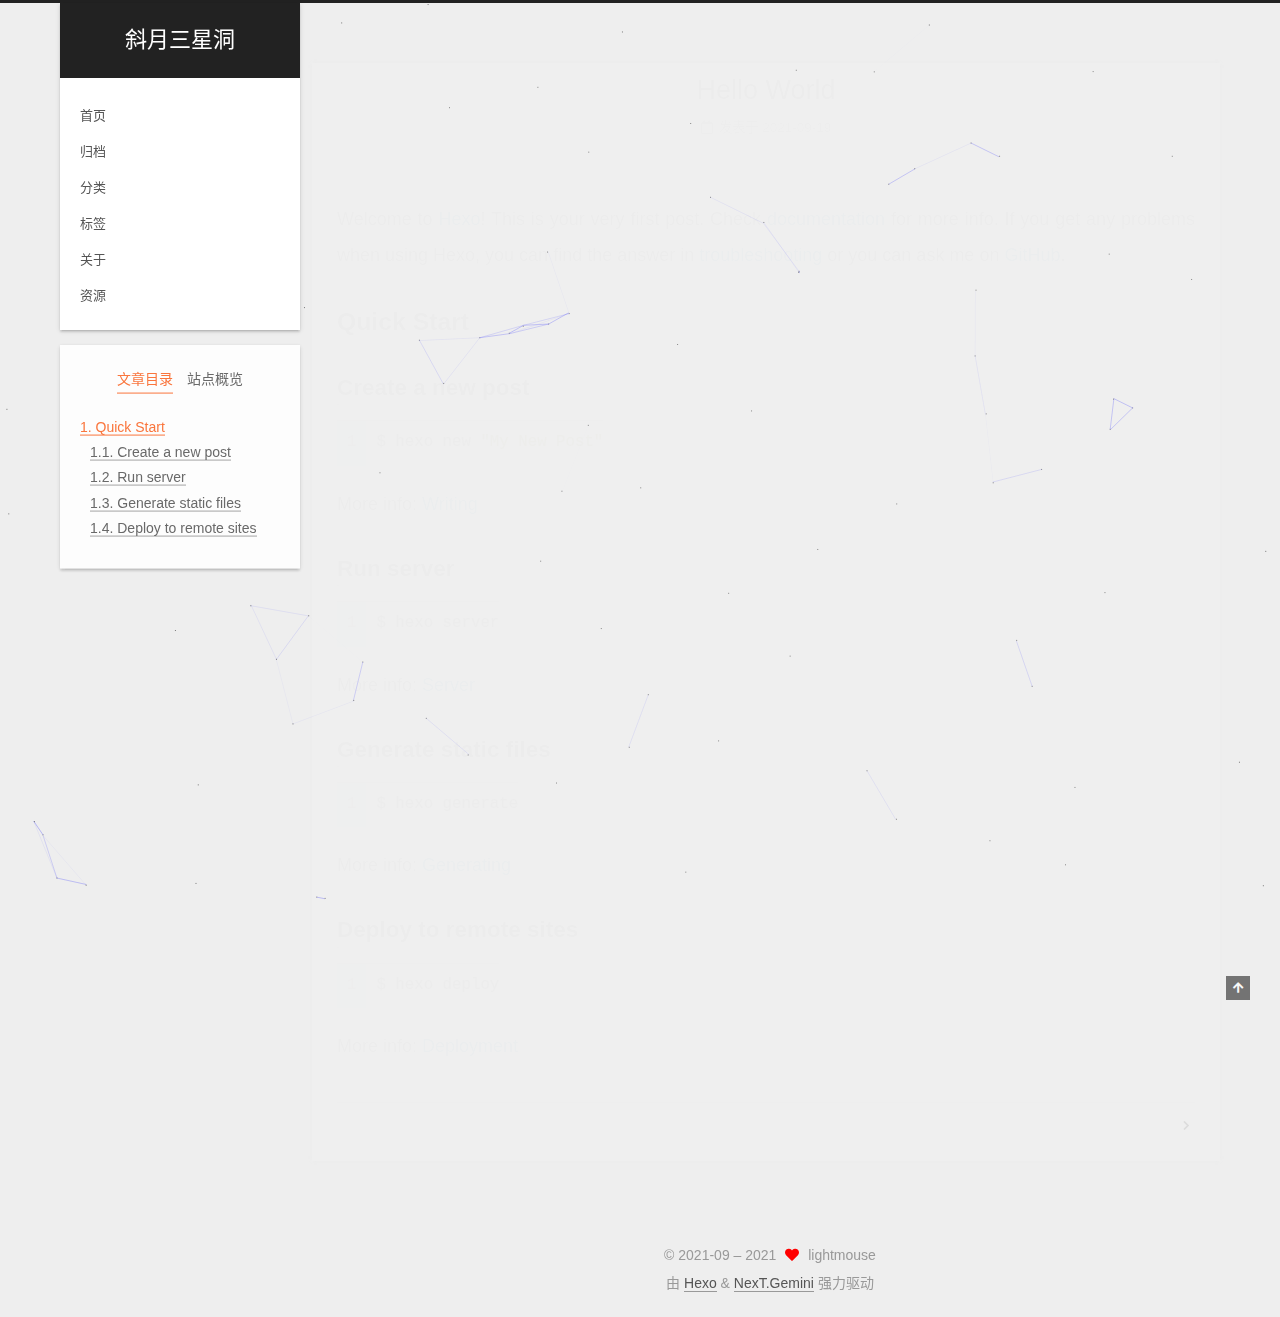
<file: 2021/09/19/hello-world/index.html>
<!DOCTYPE html>
<html lang="zh-CN">
<head>
  <meta charset="UTF-8">
<meta name="viewport" content="width=device-width, initial-scale=1, maximum-scale=2">
<meta name="theme-color" content="#222">
<meta name="generator" content="Hexo 5.4.0">
  <link rel="apple-touch-icon" sizes="180x180" href="/images/apple-touch-icon-next.png">
  <link rel="icon" type="image/png" sizes="32x32" href="/images/favicon-32x32-next.png">
  <link rel="icon" type="image/png" sizes="16x16" href="/images/favicon-16x16-next.png">
  <link rel="mask-icon" href="/images/logo.svg" color="#222">

<link rel="stylesheet" href="/css/main.css">


<link rel="stylesheet" href="/lib/font-awesome/css/all.min.css">

<script id="hexo-configurations">
    var NexT = window.NexT || {};
    var CONFIG = {"hostname":"example.com","root":"/","scheme":"Gemini","version":"7.8.0","exturl":false,"sidebar":{"position":"left","display":"post","padding":18,"offset":12,"onmobile":false},"copycode":{"enable":false,"show_result":false,"style":null},"back2top":{"enable":true,"sidebar":false,"scrollpercent":false},"bookmark":{"enable":false,"color":"#222","save":"auto"},"fancybox":false,"mediumzoom":false,"lazyload":false,"pangu":false,"comments":{"style":"tabs","active":null,"storage":true,"lazyload":false,"nav":null},"algolia":{"hits":{"per_page":10},"labels":{"input_placeholder":"Search for Posts","hits_empty":"We didn't find any results for the search: ${query}","hits_stats":"${hits} results found in ${time} ms"}},"localsearch":{"enable":false,"trigger":"auto","top_n_per_article":1,"unescape":false,"preload":false},"motion":{"enable":true,"async":false,"transition":{"post_block":"fadeIn","post_header":"slideDownIn","post_body":"slideDownIn","coll_header":"slideLeftIn","sidebar":"slideUpIn"}}};
  </script>

  <meta name="description" content="Welcome to Hexo! This is your very first post. Check documentation for more info. If you get any problems when using Hexo, you can find the answer in troubleshooting or you can ask me on GitHub. Quick">
<meta property="og:type" content="article">
<meta property="og:title" content="Hello World">
<meta property="og:url" content="http://example.com/2021/09/19/hello-world/index.html">
<meta property="og:site_name" content="斜月三星洞">
<meta property="og:description" content="Welcome to Hexo! This is your very first post. Check documentation for more info. If you get any problems when using Hexo, you can find the answer in troubleshooting or you can ask me on GitHub. Quick">
<meta property="og:locale" content="zh_CN">
<meta property="article:published_time" content="2021-09-19T15:03:32.117Z">
<meta property="article:modified_time" content="2021-09-19T15:03:32.117Z">
<meta property="article:author" content="lightmouse">
<meta name="twitter:card" content="summary">

<link rel="canonical" href="http://example.com/2021/09/19/hello-world/">


<script id="page-configurations">
  // https://hexo.io/docs/variables.html
  CONFIG.page = {
    sidebar: "",
    isHome : false,
    isPost : true,
    lang   : 'zh-CN'
  };
</script>

  <title>Hello World | 斜月三星洞</title>
  






  <noscript>
  <style>
  .use-motion .brand,
  .use-motion .menu-item,
  .sidebar-inner,
  .use-motion .post-block,
  .use-motion .pagination,
  .use-motion .comments,
  .use-motion .post-header,
  .use-motion .post-body,
  .use-motion .collection-header { opacity: initial; }

  .use-motion .site-title,
  .use-motion .site-subtitle {
    opacity: initial;
    top: initial;
  }

  .use-motion .logo-line-before i { left: initial; }
  .use-motion .logo-line-after i { right: initial; }
  </style>
</noscript>

</head>

<body itemscope itemtype="http://schema.org/WebPage">
  <div class="container use-motion">
    <div class="headband"></div>

    <header class="header" itemscope itemtype="http://schema.org/WPHeader">
      <div class="header-inner"><div class="site-brand-container">
  <div class="site-nav-toggle">
    <div class="toggle" aria-label="切换导航栏">
      <span class="toggle-line toggle-line-first"></span>
      <span class="toggle-line toggle-line-middle"></span>
      <span class="toggle-line toggle-line-last"></span>
    </div>
  </div>

  <div class="site-meta">

    <a href="/" class="brand" rel="start">
      <span class="logo-line-before"><i></i></span>
      <h1 class="site-title">斜月三星洞</h1>
      <span class="logo-line-after"><i></i></span>
    </a>
  </div>

  <div class="site-nav-right">
    <div class="toggle popup-trigger">
    </div>
  </div>
</div>




<nav class="site-nav">
  <ul id="menu" class="main-menu menu">
        <li class="menu-item menu-item-home">

    <a href="/" rel="section"><i class="home fa-fw"></i>首页</a>

  </li>
        <li class="menu-item menu-item-archives">

    <a href="/archives/" rel="section"><i class="archive fa-fw"></i>归档</a>

  </li>
        <li class="menu-item menu-item-categories">

    <a href="/categories/" rel="section"><i class="th fa-fw"></i>分类</a>

  </li>
        <li class="menu-item menu-item-tags">

    <a href="/tags/" rel="section"><i class="tags fa-fw"></i>标签</a>

  </li>
        <li class="menu-item menu-item-about">

    <a href="/about/" rel="section"><i class="user fa-fw"></i>关于</a>

  </li>
        <li class="menu-item menu-item-resources">

    <a href="/resources/" rel="section"><i class="download fa-fw"></i>资源</a>

  </li>
  </ul>
</nav>




</div>
    </header>

    
  <div class="back-to-top">
    <i class="fa fa-arrow-up"></i>
    <span>0%</span>
  </div>


    <main class="main">
      <div class="main-inner">
        <div class="content-wrap">
          

          <div class="content post posts-expand">
            

    
  
  
  <article itemscope itemtype="http://schema.org/Article" class="post-block" lang="zh-CN">
    <link itemprop="mainEntityOfPage" href="http://example.com/2021/09/19/hello-world/">

    <span hidden itemprop="author" itemscope itemtype="http://schema.org/Person">
      <meta itemprop="image" content="/images/avatar.gif">
      <meta itemprop="name" content="lightmouse">
      <meta itemprop="description" content="七十二变，天天不同样">
    </span>

    <span hidden itemprop="publisher" itemscope itemtype="http://schema.org/Organization">
      <meta itemprop="name" content="斜月三星洞">
    </span>
      <header class="post-header">
        <h1 class="post-title" itemprop="name headline">
          Hello World
        </h1>

        <div class="post-meta">
            <span class="post-meta-item">
              <span class="post-meta-item-icon">
                <i class="far fa-calendar"></i>
              </span>
              <span class="post-meta-item-text">发表于</span>

              <time title="创建时间：2021-09-19 23:03:32" itemprop="dateCreated datePublished" datetime="2021-09-19T23:03:32+08:00">2021-09-19</time>
            </span>

          

        </div>
      </header>

    
    
    
    <div class="post-body" itemprop="articleBody">

      
        <p>Welcome to <a target="_blank" rel="noopener" href="https://hexo.io/">Hexo</a>! This is your very first post. Check <a target="_blank" rel="noopener" href="https://hexo.io/docs/">documentation</a> for more info. If you get any problems when using Hexo, you can find the answer in <a target="_blank" rel="noopener" href="https://hexo.io/docs/troubleshooting.html">troubleshooting</a> or you can ask me on <a target="_blank" rel="noopener" href="https://github.com/hexojs/hexo/issues">GitHub</a>.</p>
<h2 id="Quick-Start"><a href="#Quick-Start" class="headerlink" title="Quick Start"></a>Quick Start</h2><h3 id="Create-a-new-post"><a href="#Create-a-new-post" class="headerlink" title="Create a new post"></a>Create a new post</h3><figure class="highlight bash"><table><tr><td class="gutter"><pre><span class="line">1</span><br></pre></td><td class="code"><pre><span class="line">$ hexo new <span class="string">&quot;My New Post&quot;</span></span><br></pre></td></tr></table></figure>

<p>More info: <a target="_blank" rel="noopener" href="https://hexo.io/docs/writing.html">Writing</a></p>
<h3 id="Run-server"><a href="#Run-server" class="headerlink" title="Run server"></a>Run server</h3><figure class="highlight bash"><table><tr><td class="gutter"><pre><span class="line">1</span><br></pre></td><td class="code"><pre><span class="line">$ hexo server</span><br></pre></td></tr></table></figure>

<p>More info: <a target="_blank" rel="noopener" href="https://hexo.io/docs/server.html">Server</a></p>
<h3 id="Generate-static-files"><a href="#Generate-static-files" class="headerlink" title="Generate static files"></a>Generate static files</h3><figure class="highlight bash"><table><tr><td class="gutter"><pre><span class="line">1</span><br></pre></td><td class="code"><pre><span class="line">$ hexo generate</span><br></pre></td></tr></table></figure>

<p>More info: <a target="_blank" rel="noopener" href="https://hexo.io/docs/generating.html">Generating</a></p>
<h3 id="Deploy-to-remote-sites"><a href="#Deploy-to-remote-sites" class="headerlink" title="Deploy to remote sites"></a>Deploy to remote sites</h3><figure class="highlight bash"><table><tr><td class="gutter"><pre><span class="line">1</span><br></pre></td><td class="code"><pre><span class="line">$ hexo deploy</span><br></pre></td></tr></table></figure>

<p>More info: <a target="_blank" rel="noopener" href="https://hexo.io/docs/one-command-deployment.html">Deployment</a></p>

    </div>

    
    
    

      <footer class="post-footer">

        


        
    <div class="post-nav">
      <div class="post-nav-item"></div>
      <div class="post-nav-item">
    <a href="/2021/10/01/%E7%B3%BB%E7%BB%9F%E5%AE%89%E8%A3%85%E5%90%8E%E7%9A%84%E9%85%8D%E7%BD%AE/" rel="next" title="">
       <i class="fa fa-chevron-right"></i>
    </a></div>
    </div>
      </footer>
    
  </article>
  
  
  



          </div>
          

<script>
  window.addEventListener('tabs:register', () => {
    let { activeClass } = CONFIG.comments;
    if (CONFIG.comments.storage) {
      activeClass = localStorage.getItem('comments_active') || activeClass;
    }
    if (activeClass) {
      let activeTab = document.querySelector(`a[href="#comment-${activeClass}"]`);
      if (activeTab) {
        activeTab.click();
      }
    }
  });
  if (CONFIG.comments.storage) {
    window.addEventListener('tabs:click', event => {
      if (!event.target.matches('.tabs-comment .tab-content .tab-pane')) return;
      let commentClass = event.target.classList[1];
      localStorage.setItem('comments_active', commentClass);
    });
  }
</script>

        </div>
          
  
  <div class="toggle sidebar-toggle">
    <span class="toggle-line toggle-line-first"></span>
    <span class="toggle-line toggle-line-middle"></span>
    <span class="toggle-line toggle-line-last"></span>
  </div>

  <aside class="sidebar">
    <div class="sidebar-inner">

      <ul class="sidebar-nav motion-element">
        <li class="sidebar-nav-toc">
          文章目录
        </li>
        <li class="sidebar-nav-overview">
          站点概览
        </li>
      </ul>

      <!--noindex-->
      <div class="post-toc-wrap sidebar-panel">
          <div class="post-toc motion-element"><ol class="nav"><li class="nav-item nav-level-2"><a class="nav-link" href="#Quick-Start"><span class="nav-number">1.</span> <span class="nav-text">Quick Start</span></a><ol class="nav-child"><li class="nav-item nav-level-3"><a class="nav-link" href="#Create-a-new-post"><span class="nav-number">1.1.</span> <span class="nav-text">Create a new post</span></a></li><li class="nav-item nav-level-3"><a class="nav-link" href="#Run-server"><span class="nav-number">1.2.</span> <span class="nav-text">Run server</span></a></li><li class="nav-item nav-level-3"><a class="nav-link" href="#Generate-static-files"><span class="nav-number">1.3.</span> <span class="nav-text">Generate static files</span></a></li><li class="nav-item nav-level-3"><a class="nav-link" href="#Deploy-to-remote-sites"><span class="nav-number">1.4.</span> <span class="nav-text">Deploy to remote sites</span></a></li></ol></li></ol></div>
      </div>
      <!--/noindex-->

      <div class="site-overview-wrap sidebar-panel">
        <div class="site-author motion-element" itemprop="author" itemscope itemtype="http://schema.org/Person">
  <p class="site-author-name" itemprop="name">lightmouse</p>
  <div class="site-description" itemprop="description">七十二变，天天不同样</div>
</div>
<div class="site-state-wrap motion-element">
  <nav class="site-state">
      <div class="site-state-item site-state-posts">
          <a href="/archives/">
        
          <span class="site-state-item-count">2</span>
          <span class="site-state-item-name">日志</span>
        </a>
      </div>
  </nav>
</div>
  <div class="links-of-author motion-element">
      <span class="links-of-author-item">
        <a href="https://github.com/lightmouse" title="GitHub → https:&#x2F;&#x2F;github.com&#x2F;lightmouse" rel="noopener" target="_blank"><i class="github fa-fw"></i>GitHub</a>
      </span>
      <span class="links-of-author-item">
        <a href="/1323969679@qq.com" title="E-Mail → 1323969679@qq.com"><i class="envelope fa-fw"></i>E-Mail</a>
      </span>
  </div>


  <div class="links-of-blogroll motion-element">
    <div class="links-of-blogroll-title"><i class="link fa-fw"></i>
      百度
    </div>
    <ul class="links-of-blogroll-list">
        <li class="links-of-blogroll-item">
          <a href="https://baidu.com/" title="https:&#x2F;&#x2F;baidu.com" rel="noopener" target="_blank">百度</a>
        </li>
    </ul>
  </div>

      </div>

    </div>
  </aside>
  <div id="sidebar-dimmer"></div>


      </div>
    </main>

    <footer class="footer">
      <div class="footer-inner">
        

        

<div class="copyright">
  
  &copy; 2021-09 – 
  <span itemprop="copyrightYear">2021</span>
  <span class="with-love">
    <i class="fa fa-heart"></i>
  </span>
  <span class="author" itemprop="copyrightHolder">lightmouse</span>
</div>
  <div class="powered-by">由 <a href="https://hexo.io/" class="theme-link" rel="noopener" target="_blank">Hexo</a> & <a href="https://theme-next.org/" class="theme-link" rel="noopener" target="_blank">NexT.Gemini</a> 强力驱动
  </div>

        








      </div>
    </footer>
  </div>

  
  
  <script color='0,0,255' opacity='0.5' zIndex='-1' count='99' src="/lib/canvas-nest/canvas-nest.min.js"></script>
  <script src="/lib/anime.min.js"></script>
  <script src="/lib/velocity/velocity.min.js"></script>
  <script src="/lib/velocity/velocity.ui.min.js"></script>

<script src="/js/utils.js"></script>

<script src="/js/motion.js"></script>


<script src="/js/schemes/pisces.js"></script>


<script src="/js/next-boot.js"></script>




  















  

  

</body>
</html>
</file>
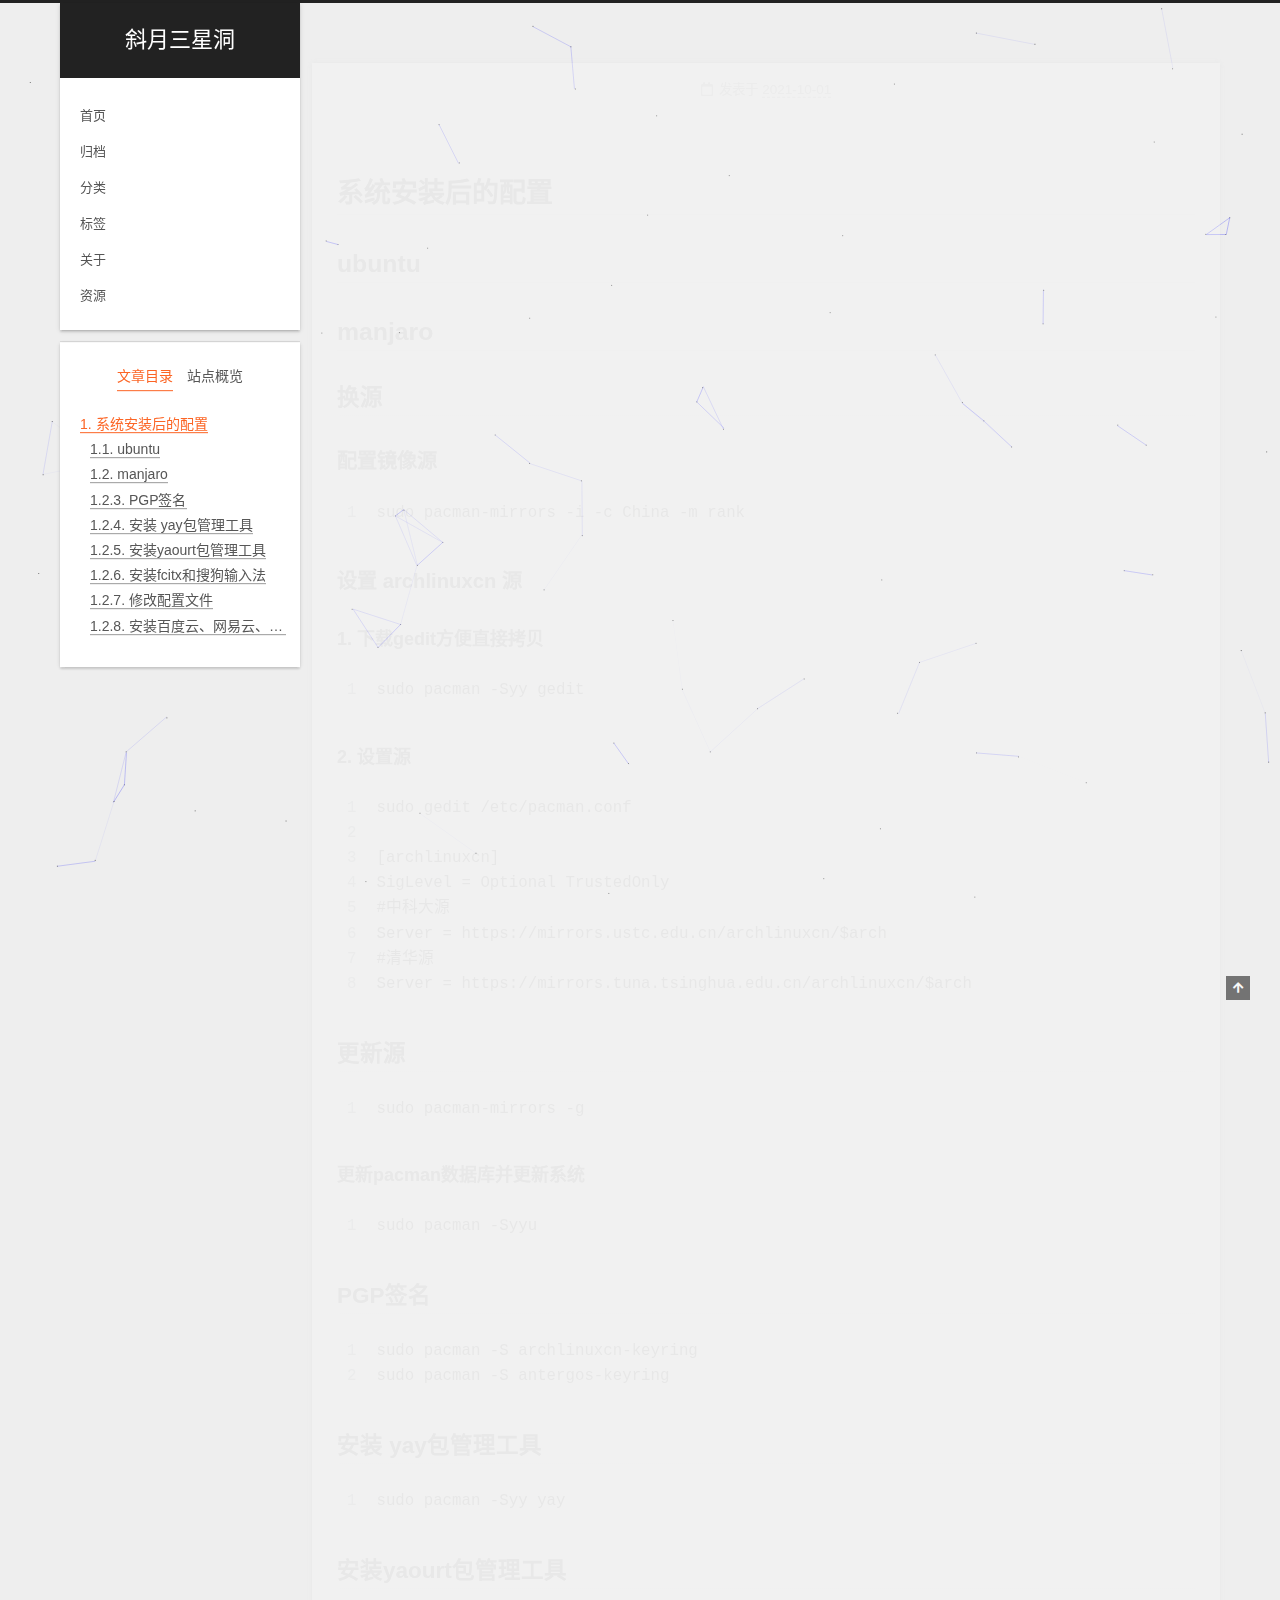
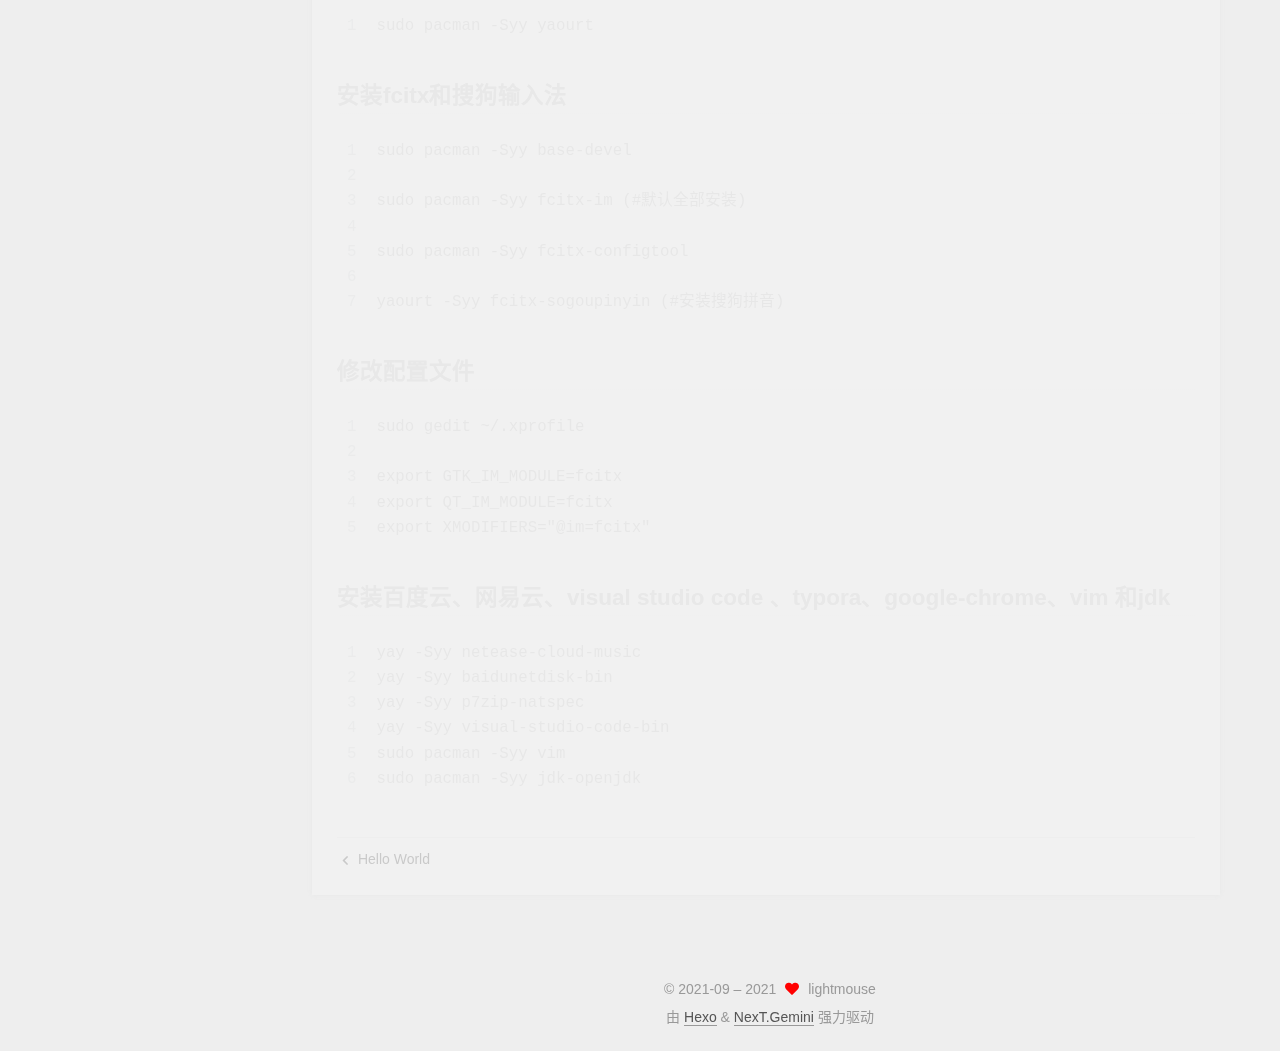
<file: 2021/10/01/系统安装后的配置/index.html>
<!DOCTYPE html>
<html lang="zh-CN">
<head>
  <meta charset="UTF-8">
<meta name="viewport" content="width=device-width, initial-scale=1, maximum-scale=2">
<meta name="theme-color" content="#222">
<meta name="generator" content="Hexo 5.4.0">
  <link rel="apple-touch-icon" sizes="180x180" href="/images/apple-touch-icon-next.png">
  <link rel="icon" type="image/png" sizes="32x32" href="/images/favicon-32x32-next.png">
  <link rel="icon" type="image/png" sizes="16x16" href="/images/favicon-16x16-next.png">
  <link rel="mask-icon" href="/images/logo.svg" color="#222">

<link rel="stylesheet" href="/css/main.css">


<link rel="stylesheet" href="/lib/font-awesome/css/all.min.css">

<script id="hexo-configurations">
    var NexT = window.NexT || {};
    var CONFIG = {"hostname":"example.com","root":"/","scheme":"Gemini","version":"7.8.0","exturl":false,"sidebar":{"position":"left","display":"post","padding":18,"offset":12,"onmobile":false},"copycode":{"enable":false,"show_result":false,"style":null},"back2top":{"enable":true,"sidebar":false,"scrollpercent":false},"bookmark":{"enable":false,"color":"#222","save":"auto"},"fancybox":false,"mediumzoom":false,"lazyload":false,"pangu":false,"comments":{"style":"tabs","active":null,"storage":true,"lazyload":false,"nav":null},"algolia":{"hits":{"per_page":10},"labels":{"input_placeholder":"Search for Posts","hits_empty":"We didn't find any results for the search: ${query}","hits_stats":"${hits} results found in ${time} ms"}},"localsearch":{"enable":false,"trigger":"auto","top_n_per_article":1,"unescape":false,"preload":false},"motion":{"enable":true,"async":false,"transition":{"post_block":"fadeIn","post_header":"slideDownIn","post_body":"slideDownIn","coll_header":"slideLeftIn","sidebar":"slideUpIn"}}};
  </script>

  <meta name="description" content="系统安装后的配置ubuntumanjaro换源配置镜像源1sudo pacman-mirrors -i -c China -m rank  设置 archlinuxcn 源1. 下载gedit方便直接拷贝1sudo pacman -Syy gedit   2. 设置源12345678sudo gedit &#x2F;etc&#x2F;pacman.conf[archlinuxcn]SigLevel &#x3D; Optiona">
<meta property="og:type" content="article">
<meta property="og:title" content="斜月三星洞">
<meta property="og:url" content="http://example.com/2021/10/01/%E7%B3%BB%E7%BB%9F%E5%AE%89%E8%A3%85%E5%90%8E%E7%9A%84%E9%85%8D%E7%BD%AE/index.html">
<meta property="og:site_name" content="斜月三星洞">
<meta property="og:description" content="系统安装后的配置ubuntumanjaro换源配置镜像源1sudo pacman-mirrors -i -c China -m rank  设置 archlinuxcn 源1. 下载gedit方便直接拷贝1sudo pacman -Syy gedit   2. 设置源12345678sudo gedit &#x2F;etc&#x2F;pacman.conf[archlinuxcn]SigLevel &#x3D; Optiona">
<meta property="og:locale" content="zh_CN">
<meta property="article:published_time" content="2021-10-01T08:06:22.080Z">
<meta property="article:modified_time" content="2021-10-01T08:06:22.120Z">
<meta property="article:author" content="lightmouse">
<meta name="twitter:card" content="summary">

<link rel="canonical" href="http://example.com/2021/10/01/%E7%B3%BB%E7%BB%9F%E5%AE%89%E8%A3%85%E5%90%8E%E7%9A%84%E9%85%8D%E7%BD%AE/">


<script id="page-configurations">
  // https://hexo.io/docs/variables.html
  CONFIG.page = {
    sidebar: "",
    isHome : false,
    isPost : true,
    lang   : 'zh-CN'
  };
</script>

  <title> | 斜月三星洞</title>
  






  <noscript>
  <style>
  .use-motion .brand,
  .use-motion .menu-item,
  .sidebar-inner,
  .use-motion .post-block,
  .use-motion .pagination,
  .use-motion .comments,
  .use-motion .post-header,
  .use-motion .post-body,
  .use-motion .collection-header { opacity: initial; }

  .use-motion .site-title,
  .use-motion .site-subtitle {
    opacity: initial;
    top: initial;
  }

  .use-motion .logo-line-before i { left: initial; }
  .use-motion .logo-line-after i { right: initial; }
  </style>
</noscript>

</head>

<body itemscope itemtype="http://schema.org/WebPage">
  <div class="container use-motion">
    <div class="headband"></div>

    <header class="header" itemscope itemtype="http://schema.org/WPHeader">
      <div class="header-inner"><div class="site-brand-container">
  <div class="site-nav-toggle">
    <div class="toggle" aria-label="切换导航栏">
      <span class="toggle-line toggle-line-first"></span>
      <span class="toggle-line toggle-line-middle"></span>
      <span class="toggle-line toggle-line-last"></span>
    </div>
  </div>

  <div class="site-meta">

    <a href="/" class="brand" rel="start">
      <span class="logo-line-before"><i></i></span>
      <h1 class="site-title">斜月三星洞</h1>
      <span class="logo-line-after"><i></i></span>
    </a>
  </div>

  <div class="site-nav-right">
    <div class="toggle popup-trigger">
    </div>
  </div>
</div>




<nav class="site-nav">
  <ul id="menu" class="main-menu menu">
        <li class="menu-item menu-item-home">

    <a href="/" rel="section"><i class="home fa-fw"></i>首页</a>

  </li>
        <li class="menu-item menu-item-archives">

    <a href="/archives/" rel="section"><i class="archive fa-fw"></i>归档</a>

  </li>
        <li class="menu-item menu-item-categories">

    <a href="/categories/" rel="section"><i class="th fa-fw"></i>分类</a>

  </li>
        <li class="menu-item menu-item-tags">

    <a href="/tags/" rel="section"><i class="tags fa-fw"></i>标签</a>

  </li>
        <li class="menu-item menu-item-about">

    <a href="/about/" rel="section"><i class="user fa-fw"></i>关于</a>

  </li>
        <li class="menu-item menu-item-resources">

    <a href="/resources/" rel="section"><i class="download fa-fw"></i>资源</a>

  </li>
  </ul>
</nav>




</div>
    </header>

    
  <div class="back-to-top">
    <i class="fa fa-arrow-up"></i>
    <span>0%</span>
  </div>


    <main class="main">
      <div class="main-inner">
        <div class="content-wrap">
          

          <div class="content post posts-expand">
            

    
  
  
  <article itemscope itemtype="http://schema.org/Article" class="post-block" lang="zh-CN">
    <link itemprop="mainEntityOfPage" href="http://example.com/2021/10/01/%E7%B3%BB%E7%BB%9F%E5%AE%89%E8%A3%85%E5%90%8E%E7%9A%84%E9%85%8D%E7%BD%AE/">

    <span hidden itemprop="author" itemscope itemtype="http://schema.org/Person">
      <meta itemprop="image" content="/images/avatar.gif">
      <meta itemprop="name" content="lightmouse">
      <meta itemprop="description" content="七十二变，天天不同样">
    </span>

    <span hidden itemprop="publisher" itemscope itemtype="http://schema.org/Organization">
      <meta itemprop="name" content="斜月三星洞">
    </span>
      <header class="post-header">
        <h1 class="post-title" itemprop="name headline">
          
        </h1>

        <div class="post-meta">
            <span class="post-meta-item">
              <span class="post-meta-item-icon">
                <i class="far fa-calendar"></i>
              </span>
              <span class="post-meta-item-text">发表于</span>

              <time title="创建时间：2021-10-01 16:06:22" itemprop="dateCreated datePublished" datetime="2021-10-01T16:06:22+08:00">2021-10-01</time>
            </span>

          

        </div>
      </header>

    
    
    
    <div class="post-body" itemprop="articleBody">

      
        <h1 id="系统安装后的配置"><a href="#系统安装后的配置" class="headerlink" title="系统安装后的配置"></a>系统安装后的配置</h1><h2 id="ubuntu"><a href="#ubuntu" class="headerlink" title="ubuntu"></a>ubuntu</h2><h2 id="manjaro"><a href="#manjaro" class="headerlink" title="manjaro"></a>manjaro</h2><h3 id="换源"><a href="#换源" class="headerlink" title="换源"></a>换源</h3><h4 id="配置镜像源"><a href="#配置镜像源" class="headerlink" title="配置镜像源"></a>配置镜像源</h4><figure class="highlight plaintext"><table><tr><td class="gutter"><pre><span class="line">1</span><br></pre></td><td class="code"><pre><span class="line">sudo pacman-mirrors -i -c China -m rank</span><br></pre></td></tr></table></figure>

<h4 id="设置-archlinuxcn-源"><a href="#设置-archlinuxcn-源" class="headerlink" title="设置 archlinuxcn 源"></a>设置 archlinuxcn 源</h4><h5 id="1-下载gedit方便直接拷贝"><a href="#1-下载gedit方便直接拷贝" class="headerlink" title="1. 下载gedit方便直接拷贝"></a>1. 下载gedit方便直接拷贝</h5><figure class="highlight plaintext"><table><tr><td class="gutter"><pre><span class="line">1</span><br></pre></td><td class="code"><pre><span class="line">sudo pacman -Syy gedit </span><br></pre></td></tr></table></figure>

<h5 id="2-设置源"><a href="#2-设置源" class="headerlink" title="2. 设置源"></a>2. 设置源</h5><figure class="highlight plaintext"><table><tr><td class="gutter"><pre><span class="line">1</span><br><span class="line">2</span><br><span class="line">3</span><br><span class="line">4</span><br><span class="line">5</span><br><span class="line">6</span><br><span class="line">7</span><br><span class="line">8</span><br></pre></td><td class="code"><pre><span class="line">sudo gedit /etc/pacman.conf</span><br><span class="line"></span><br><span class="line">[archlinuxcn]</span><br><span class="line">SigLevel = Optional TrustedOnly</span><br><span class="line">#中科大源</span><br><span class="line">Server = https://mirrors.ustc.edu.cn/archlinuxcn/$arch</span><br><span class="line">#清华源</span><br><span class="line">Server = https://mirrors.tuna.tsinghua.edu.cn/archlinuxcn/$arch</span><br></pre></td></tr></table></figure>



<h3 id="更新源"><a href="#更新源" class="headerlink" title="更新源"></a>更新源</h3><figure class="highlight plaintext"><table><tr><td class="gutter"><pre><span class="line">1</span><br></pre></td><td class="code"><pre><span class="line">sudo pacman-mirrors -g</span><br></pre></td></tr></table></figure>

<h5 id="更新pacman数据库并更新系统"><a href="#更新pacman数据库并更新系统" class="headerlink" title="更新pacman数据库并更新系统"></a>更新pacman数据库并更新系统</h5><figure class="highlight plaintext"><table><tr><td class="gutter"><pre><span class="line">1</span><br></pre></td><td class="code"><pre><span class="line">sudo pacman -Syyu</span><br></pre></td></tr></table></figure>



<h3 id="PGP签名"><a href="#PGP签名" class="headerlink" title="PGP签名"></a>PGP签名</h3><figure class="highlight plaintext"><table><tr><td class="gutter"><pre><span class="line">1</span><br><span class="line">2</span><br></pre></td><td class="code"><pre><span class="line">sudo pacman -S archlinuxcn-keyring</span><br><span class="line">sudo pacman -S antergos-keyring</span><br></pre></td></tr></table></figure>



<h3 id="安装-yay包管理工具"><a href="#安装-yay包管理工具" class="headerlink" title="安装 yay包管理工具"></a>安装 yay包管理工具</h3><figure class="highlight plaintext"><table><tr><td class="gutter"><pre><span class="line">1</span><br></pre></td><td class="code"><pre><span class="line">sudo pacman -Syy yay</span><br></pre></td></tr></table></figure>



<h3 id="安装yaourt包管理工具"><a href="#安装yaourt包管理工具" class="headerlink" title="安装yaourt包管理工具"></a>安装yaourt包管理工具</h3><figure class="highlight plaintext"><table><tr><td class="gutter"><pre><span class="line">1</span><br></pre></td><td class="code"><pre><span class="line">sudo pacman -Syy yaourt</span><br></pre></td></tr></table></figure>



<h3 id="安装fcitx和搜狗输入法"><a href="#安装fcitx和搜狗输入法" class="headerlink" title="安装fcitx和搜狗输入法"></a>安装fcitx和搜狗输入法</h3><figure class="highlight plaintext"><table><tr><td class="gutter"><pre><span class="line">1</span><br><span class="line">2</span><br><span class="line">3</span><br><span class="line">4</span><br><span class="line">5</span><br><span class="line">6</span><br><span class="line">7</span><br></pre></td><td class="code"><pre><span class="line">sudo pacman -Syy base-devel</span><br><span class="line"></span><br><span class="line">sudo pacman -Syy fcitx-im (#默认全部安装)</span><br><span class="line"></span><br><span class="line">sudo pacman -Syy fcitx-configtool</span><br><span class="line"></span><br><span class="line">yaourt -Syy fcitx-sogoupinyin (#安装搜狗拼音)</span><br></pre></td></tr></table></figure>



<h3 id="修改配置文件"><a href="#修改配置文件" class="headerlink" title="修改配置文件"></a>修改配置文件</h3><figure class="highlight plaintext"><table><tr><td class="gutter"><pre><span class="line">1</span><br><span class="line">2</span><br><span class="line">3</span><br><span class="line">4</span><br><span class="line">5</span><br></pre></td><td class="code"><pre><span class="line">sudo gedit ~/.xprofile</span><br><span class="line"></span><br><span class="line">export GTK_IM_MODULE=fcitx</span><br><span class="line">export QT_IM_MODULE=fcitx</span><br><span class="line">export XMODIFIERS=&quot;@im=fcitx&quot;</span><br></pre></td></tr></table></figure>



<h3 id="安装百度云、网易云、visual-studio-code-、typora、google-chrome、vim-和jdk"><a href="#安装百度云、网易云、visual-studio-code-、typora、google-chrome、vim-和jdk" class="headerlink" title="安装百度云、网易云、visual studio code 、typora、google-chrome、vim 和jdk"></a>安装百度云、网易云、visual studio code 、typora、google-chrome、vim 和jdk</h3><figure class="highlight plaintext"><table><tr><td class="gutter"><pre><span class="line">1</span><br><span class="line">2</span><br><span class="line">3</span><br><span class="line">4</span><br><span class="line">5</span><br><span class="line">6</span><br></pre></td><td class="code"><pre><span class="line">yay -Syy netease-cloud-music</span><br><span class="line">yay -Syy baidunetdisk-bin</span><br><span class="line">yay -Syy p7zip-natspec</span><br><span class="line">yay -Syy visual-studio-code-bin</span><br><span class="line">sudo pacman -Syy vim</span><br><span class="line">sudo pacman -Syy jdk-openjdk </span><br></pre></td></tr></table></figure>




    </div>

    
    
    

      <footer class="post-footer">

        


        
    <div class="post-nav">
      <div class="post-nav-item">
    <a href="/2021/09/19/hello-world/" rel="prev" title="Hello World">
      <i class="fa fa-chevron-left"></i> Hello World
    </a></div>
      <div class="post-nav-item"></div>
    </div>
      </footer>
    
  </article>
  
  
  



          </div>
          

<script>
  window.addEventListener('tabs:register', () => {
    let { activeClass } = CONFIG.comments;
    if (CONFIG.comments.storage) {
      activeClass = localStorage.getItem('comments_active') || activeClass;
    }
    if (activeClass) {
      let activeTab = document.querySelector(`a[href="#comment-${activeClass}"]`);
      if (activeTab) {
        activeTab.click();
      }
    }
  });
  if (CONFIG.comments.storage) {
    window.addEventListener('tabs:click', event => {
      if (!event.target.matches('.tabs-comment .tab-content .tab-pane')) return;
      let commentClass = event.target.classList[1];
      localStorage.setItem('comments_active', commentClass);
    });
  }
</script>

        </div>
          
  
  <div class="toggle sidebar-toggle">
    <span class="toggle-line toggle-line-first"></span>
    <span class="toggle-line toggle-line-middle"></span>
    <span class="toggle-line toggle-line-last"></span>
  </div>

  <aside class="sidebar">
    <div class="sidebar-inner">

      <ul class="sidebar-nav motion-element">
        <li class="sidebar-nav-toc">
          文章目录
        </li>
        <li class="sidebar-nav-overview">
          站点概览
        </li>
      </ul>

      <!--noindex-->
      <div class="post-toc-wrap sidebar-panel">
          <div class="post-toc motion-element"><ol class="nav"><li class="nav-item nav-level-1"><a class="nav-link" href="#%E7%B3%BB%E7%BB%9F%E5%AE%89%E8%A3%85%E5%90%8E%E7%9A%84%E9%85%8D%E7%BD%AE"><span class="nav-number">1.</span> <span class="nav-text">系统安装后的配置</span></a><ol class="nav-child"><li class="nav-item nav-level-2"><a class="nav-link" href="#ubuntu"><span class="nav-number">1.1.</span> <span class="nav-text">ubuntu</span></a></li><li class="nav-item nav-level-2"><a class="nav-link" href="#manjaro"><span class="nav-number">1.2.</span> <span class="nav-text">manjaro</span></a><ol class="nav-child"><li class="nav-item nav-level-3"><a class="nav-link" href="#%E6%8D%A2%E6%BA%90"><span class="nav-number">1.2.1.</span> <span class="nav-text">换源</span></a><ol class="nav-child"><li class="nav-item nav-level-4"><a class="nav-link" href="#%E9%85%8D%E7%BD%AE%E9%95%9C%E5%83%8F%E6%BA%90"><span class="nav-number">1.2.1.1.</span> <span class="nav-text">配置镜像源</span></a></li><li class="nav-item nav-level-4"><a class="nav-link" href="#%E8%AE%BE%E7%BD%AE-archlinuxcn-%E6%BA%90"><span class="nav-number">1.2.1.2.</span> <span class="nav-text">设置 archlinuxcn 源</span></a><ol class="nav-child"><li class="nav-item nav-level-5"><a class="nav-link" href="#1-%E4%B8%8B%E8%BD%BDgedit%E6%96%B9%E4%BE%BF%E7%9B%B4%E6%8E%A5%E6%8B%B7%E8%B4%9D"><span class="nav-number">1.2.1.2.1.</span> <span class="nav-text">1. 下载gedit方便直接拷贝</span></a></li><li class="nav-item nav-level-5"><a class="nav-link" href="#2-%E8%AE%BE%E7%BD%AE%E6%BA%90"><span class="nav-number">1.2.1.2.2.</span> <span class="nav-text">2. 设置源</span></a></li></ol></li></ol></li><li class="nav-item nav-level-3"><a class="nav-link" href="#%E6%9B%B4%E6%96%B0%E6%BA%90"><span class="nav-number">1.2.2.</span> <span class="nav-text">更新源</span></a><ol class="nav-child"><li class="nav-item nav-level-5"><a class="nav-link" href="#%E6%9B%B4%E6%96%B0pacman%E6%95%B0%E6%8D%AE%E5%BA%93%E5%B9%B6%E6%9B%B4%E6%96%B0%E7%B3%BB%E7%BB%9F"><span class="nav-number">1.2.2.0.1.</span> <span class="nav-text">更新pacman数据库并更新系统</span></a></li></ol></li></ol></li><li class="nav-item nav-level-3"><a class="nav-link" href="#PGP%E7%AD%BE%E5%90%8D"><span class="nav-number">1.2.3.</span> <span class="nav-text">PGP签名</span></a></li><li class="nav-item nav-level-3"><a class="nav-link" href="#%E5%AE%89%E8%A3%85-yay%E5%8C%85%E7%AE%A1%E7%90%86%E5%B7%A5%E5%85%B7"><span class="nav-number">1.2.4.</span> <span class="nav-text">安装 yay包管理工具</span></a></li><li class="nav-item nav-level-3"><a class="nav-link" href="#%E5%AE%89%E8%A3%85yaourt%E5%8C%85%E7%AE%A1%E7%90%86%E5%B7%A5%E5%85%B7"><span class="nav-number">1.2.5.</span> <span class="nav-text">安装yaourt包管理工具</span></a></li><li class="nav-item nav-level-3"><a class="nav-link" href="#%E5%AE%89%E8%A3%85fcitx%E5%92%8C%E6%90%9C%E7%8B%97%E8%BE%93%E5%85%A5%E6%B3%95"><span class="nav-number">1.2.6.</span> <span class="nav-text">安装fcitx和搜狗输入法</span></a></li><li class="nav-item nav-level-3"><a class="nav-link" href="#%E4%BF%AE%E6%94%B9%E9%85%8D%E7%BD%AE%E6%96%87%E4%BB%B6"><span class="nav-number">1.2.7.</span> <span class="nav-text">修改配置文件</span></a></li><li class="nav-item nav-level-3"><a class="nav-link" href="#%E5%AE%89%E8%A3%85%E7%99%BE%E5%BA%A6%E4%BA%91%E3%80%81%E7%BD%91%E6%98%93%E4%BA%91%E3%80%81visual-studio-code-%E3%80%81typora%E3%80%81google-chrome%E3%80%81vim-%E5%92%8Cjdk"><span class="nav-number">1.2.8.</span> <span class="nav-text">安装百度云、网易云、visual studio code 、typora、google-chrome、vim 和jdk</span></a></li></ol></li></ol></li></ol></div>
      </div>
      <!--/noindex-->

      <div class="site-overview-wrap sidebar-panel">
        <div class="site-author motion-element" itemprop="author" itemscope itemtype="http://schema.org/Person">
  <p class="site-author-name" itemprop="name">lightmouse</p>
  <div class="site-description" itemprop="description">七十二变，天天不同样</div>
</div>
<div class="site-state-wrap motion-element">
  <nav class="site-state">
      <div class="site-state-item site-state-posts">
          <a href="/archives/">
        
          <span class="site-state-item-count">2</span>
          <span class="site-state-item-name">日志</span>
        </a>
      </div>
  </nav>
</div>
  <div class="links-of-author motion-element">
      <span class="links-of-author-item">
        <a href="https://github.com/lightmouse" title="GitHub → https:&#x2F;&#x2F;github.com&#x2F;lightmouse" rel="noopener" target="_blank"><i class="github fa-fw"></i>GitHub</a>
      </span>
      <span class="links-of-author-item">
        <a href="/1323969679@qq.com" title="E-Mail → 1323969679@qq.com"><i class="envelope fa-fw"></i>E-Mail</a>
      </span>
  </div>


  <div class="links-of-blogroll motion-element">
    <div class="links-of-blogroll-title"><i class="link fa-fw"></i>
      百度
    </div>
    <ul class="links-of-blogroll-list">
        <li class="links-of-blogroll-item">
          <a href="https://baidu.com/" title="https:&#x2F;&#x2F;baidu.com" rel="noopener" target="_blank">百度</a>
        </li>
    </ul>
  </div>

      </div>

    </div>
  </aside>
  <div id="sidebar-dimmer"></div>


      </div>
    </main>

    <footer class="footer">
      <div class="footer-inner">
        

        

<div class="copyright">
  
  &copy; 2021-09 – 
  <span itemprop="copyrightYear">2021</span>
  <span class="with-love">
    <i class="fa fa-heart"></i>
  </span>
  <span class="author" itemprop="copyrightHolder">lightmouse</span>
</div>
  <div class="powered-by">由 <a href="https://hexo.io/" class="theme-link" rel="noopener" target="_blank">Hexo</a> & <a href="https://theme-next.org/" class="theme-link" rel="noopener" target="_blank">NexT.Gemini</a> 强力驱动
  </div>

        








      </div>
    </footer>
  </div>

  
  
  <script color='0,0,255' opacity='0.5' zIndex='-1' count='99' src="/lib/canvas-nest/canvas-nest.min.js"></script>
  <script src="/lib/anime.min.js"></script>
  <script src="/lib/velocity/velocity.min.js"></script>
  <script src="/lib/velocity/velocity.ui.min.js"></script>

<script src="/js/utils.js"></script>

<script src="/js/motion.js"></script>


<script src="/js/schemes/pisces.js"></script>


<script src="/js/next-boot.js"></script>




  















  

  

</body>
</html>
</file>
<file: css/main.css>
:root {
  --body-bg-color: #eee;
  --content-bg-color: #fff;
  --card-bg-color: #f5f5f5;
  --text-color: #555;
  --blockquote-color: #666;
  --link-color: #555;
  --link-hover-color: #222;
  --brand-color: #fff;
  --brand-hover-color: #fff;
  --table-row-odd-bg-color: #f9f9f9;
  --table-row-hover-bg-color: #f5f5f5;
  --menu-item-bg-color: #f5f5f5;
  --btn-default-bg: #fff;
  --btn-default-color: #555;
  --btn-default-border-color: #555;
  --btn-default-hover-bg: #222;
  --btn-default-hover-color: #fff;
  --btn-default-hover-border-color: #222;
}
html {
  line-height: 1.15; /* 1 */
  -webkit-text-size-adjust: 100%; /* 2 */
}
body {
  margin: 0;
}
main {
  display: block;
}
h1 {
  font-size: 2em;
  margin: 0.67em 0;
}
hr {
  box-sizing: content-box; /* 1 */
  height: 0; /* 1 */
  overflow: visible; /* 2 */
}
pre {
  font-family: monospace, monospace; /* 1 */
  font-size: 1em; /* 2 */
}
a {
  background: transparent;
}
abbr[title] {
  border-bottom: none; /* 1 */
  text-decoration: underline; /* 2 */
  text-decoration: underline dotted; /* 2 */
}
b,
strong {
  font-weight: bolder;
}
code,
kbd,
samp {
  font-family: monospace, monospace; /* 1 */
  font-size: 1em; /* 2 */
}
small {
  font-size: 80%;
}
sub,
sup {
  font-size: 75%;
  line-height: 0;
  position: relative;
  vertical-align: baseline;
}
sub {
  bottom: -0.25em;
}
sup {
  top: -0.5em;
}
img {
  border-style: none;
}
button,
input,
optgroup,
select,
textarea {
  font-family: inherit; /* 1 */
  font-size: 100%; /* 1 */
  line-height: 1.15; /* 1 */
  margin: 0; /* 2 */
}
button,
input {
/* 1 */
  overflow: visible;
}
button,
select {
/* 1 */
  text-transform: none;
}
button,
[type='button'],
[type='reset'],
[type='submit'] {
  -webkit-appearance: button;
}
button::-moz-focus-inner,
[type='button']::-moz-focus-inner,
[type='reset']::-moz-focus-inner,
[type='submit']::-moz-focus-inner {
  border-style: none;
  padding: 0;
}
button:-moz-focusring,
[type='button']:-moz-focusring,
[type='reset']:-moz-focusring,
[type='submit']:-moz-focusring {
  outline: 1px dotted ButtonText;
}
fieldset {
  padding: 0.35em 0.75em 0.625em;
}
legend {
  box-sizing: border-box; /* 1 */
  color: inherit; /* 2 */
  display: table; /* 1 */
  max-width: 100%; /* 1 */
  padding: 0; /* 3 */
  white-space: normal; /* 1 */
}
progress {
  vertical-align: baseline;
}
textarea {
  overflow: auto;
}
[type='checkbox'],
[type='radio'] {
  box-sizing: border-box; /* 1 */
  padding: 0; /* 2 */
}
[type='number']::-webkit-inner-spin-button,
[type='number']::-webkit-outer-spin-button {
  height: auto;
}
[type='search'] {
  outline-offset: -2px; /* 2 */
  -webkit-appearance: textfield; /* 1 */
}
[type='search']::-webkit-search-decoration {
  -webkit-appearance: none;
}
::-webkit-file-upload-button {
  font: inherit; /* 2 */
  -webkit-appearance: button; /* 1 */
}
details {
  display: block;
}
summary {
  display: list-item;
}
template {
  display: none;
}
[hidden] {
  display: none;
}
::selection {
  background: #262a30;
  color: #eee;
}
html,
body {
  height: 100%;
}
body {
  background: var(--body-bg-color);
  color: var(--text-color);
  font-family: 'Lato', "PingFang SC", "Microsoft YaHei", sans-serif;
  font-size: 1em;
  line-height: 2;
}
@media (max-width: 991px) {
  body {
    padding-left: 0 !important;
    padding-right: 0 !important;
  }
}
h1,
h2,
h3,
h4,
h5,
h6 {
  font-family: 'Lato', "PingFang SC", "Microsoft YaHei", sans-serif;
  font-weight: bold;
  line-height: 1.5;
  margin: 20px 0 15px;
}
h1 {
  font-size: 1.5em;
}
h2 {
  font-size: 1.375em;
}
h3 {
  font-size: 1.25em;
}
h4 {
  font-size: 1.125em;
}
h5 {
  font-size: 1em;
}
h6 {
  font-size: 0.875em;
}
p {
  margin: 0 0 20px 0;
}
a,
span.exturl {
  border-bottom: 1px solid #999;
  color: var(--link-color);
  outline: 0;
  text-decoration: none;
  overflow-wrap: break-word;
  word-wrap: break-word;
  cursor: pointer;
}
a:hover,
span.exturl:hover {
  border-bottom-color: var(--link-hover-color);
  color: var(--link-hover-color);
}
iframe,
img,
video {
  display: block;
  margin-left: auto;
  margin-right: auto;
  max-width: 100%;
}
hr {
  background-image: repeating-linear-gradient(-45deg, #ddd, #ddd 4px, transparent 4px, transparent 8px);
  border: 0;
  height: 3px;
  margin: 40px 0;
}
blockquote {
  border-left: 4px solid #ddd;
  color: var(--blockquote-color);
  margin: 0;
  padding: 0 15px;
}
blockquote cite::before {
  content: '-';
  padding: 0 5px;
}
dt {
  font-weight: bold;
}
dd {
  margin: 0;
  padding: 0;
}
kbd {
  background-color: #f5f5f5;
  background-image: linear-gradient(#eee, #fff, #eee);
  border: 1px solid #ccc;
  border-radius: 0.2em;
  box-shadow: 0.1em 0.1em 0.2em rgba(0,0,0,0.1);
  color: #555;
  font-family: inherit;
  padding: 0.1em 0.3em;
  white-space: nowrap;
}
.table-container {
  overflow: auto;
}
table {
  border-collapse: collapse;
  border-spacing: 0;
  font-size: 0.875em;
  margin: 0 0 20px 0;
  width: 100%;
}
tbody tr:nth-of-type(odd) {
  background: var(--table-row-odd-bg-color);
}
tbody tr:hover {
  background: var(--table-row-hover-bg-color);
}
caption,
th,
td {
  font-weight: normal;
  padding: 8px;
  vertical-align: middle;
}
th,
td {
  border: 1px solid #ddd;
  border-bottom: 3px solid #ddd;
}
th {
  font-weight: 700;
  padding-bottom: 10px;
}
td {
  border-bottom-width: 1px;
}
.btn {
  background: var(--btn-default-bg);
  border: 2px solid var(--btn-default-border-color);
  border-radius: 2px;
  color: var(--btn-default-color);
  display: inline-block;
  font-size: 0.875em;
  line-height: 2;
  padding: 0 20px;
  text-decoration: none;
  transition-property: background-color;
  transition-delay: 0s;
  transition-duration: 0.2s;
  transition-timing-function: ease-in-out;
}
.btn:hover {
  background: var(--btn-default-hover-bg);
  border-color: var(--btn-default-hover-border-color);
  color: var(--btn-default-hover-color);
}
.btn + .btn {
  margin: 0 0 8px 8px;
}
.btn .fa-fw {
  text-align: left;
  width: 1.285714285714286em;
}
.toggle {
  line-height: 0;
}
.toggle .toggle-line {
  background: #fff;
  display: inline-block;
  height: 2px;
  left: 0;
  position: relative;
  top: 0;
  transition: all 0.4s;
  vertical-align: top;
  width: 100%;
}
.toggle .toggle-line:not(:first-child) {
  margin-top: 3px;
}
.toggle.toggle-arrow .toggle-line-first {
  left: 50%;
  top: 2px;
  transform: rotate(45deg);
  width: 50%;
}
.toggle.toggle-arrow .toggle-line-middle {
  left: 2px;
  width: 90%;
}
.toggle.toggle-arrow .toggle-line-last {
  left: 50%;
  top: -2px;
  transform: rotate(-45deg);
  width: 50%;
}
.toggle.toggle-close .toggle-line-first {
  transform: rotate(-45deg);
  top: 5px;
}
.toggle.toggle-close .toggle-line-middle {
  opacity: 0;
}
.toggle.toggle-close .toggle-line-last {
  transform: rotate(45deg);
  top: -5px;
}
.highlight,
pre {
  background: #f7f7f7;
  color: #4d4d4c;
  line-height: 1.6;
  margin: 0 auto 20px;
}
pre,
code {
  font-family: consolas, Menlo, monospace, "PingFang SC", "Microsoft YaHei";
}
code {
  background: #eee;
  border-radius: 3px;
  color: #555;
  padding: 2px 4px;
  overflow-wrap: break-word;
  word-wrap: break-word;
}
.highlight *::selection {
  background: #d6d6d6;
}
.highlight pre {
  border: 0;
  margin: 0;
  padding: 10px 0;
}
.highlight table {
  border: 0;
  margin: 0;
  width: auto;
}
.highlight td {
  border: 0;
  padding: 0;
}
.highlight figcaption {
  background: #eff2f3;
  color: #4d4d4c;
  display: flex;
  font-size: 0.875em;
  justify-content: space-between;
  line-height: 1.2;
  padding: 0.5em;
}
.highlight figcaption a {
  color: #4d4d4c;
}
.highlight figcaption a:hover {
  border-bottom-color: #4d4d4c;
}
.highlight .gutter {
  -moz-user-select: none;
  -ms-user-select: none;
  -webkit-user-select: none;
  user-select: none;
}
.highlight .gutter pre {
  background: #eff2f3;
  color: #869194;
  padding-left: 10px;
  padding-right: 10px;
  text-align: right;
}
.highlight .code pre {
  background: #f7f7f7;
  padding-left: 10px;
  width: 100%;
}
.gist table {
  width: auto;
}
.gist table td {
  border: 0;
}
pre {
  overflow: auto;
  padding: 10px;
}
pre code {
  background: none;
  color: #4d4d4c;
  font-size: 0.875em;
  padding: 0;
  text-shadow: none;
}
pre .deletion {
  background: #fdd;
}
pre .addition {
  background: #dfd;
}
pre .meta {
  color: #eab700;
  -moz-user-select: none;
  -ms-user-select: none;
  -webkit-user-select: none;
  user-select: none;
}
pre .comment {
  color: #8e908c;
}
pre .variable,
pre .attribute,
pre .tag,
pre .name,
pre .regexp,
pre .ruby .constant,
pre .xml .tag .title,
pre .xml .pi,
pre .xml .doctype,
pre .html .doctype,
pre .css .id,
pre .css .class,
pre .css .pseudo {
  color: #c82829;
}
pre .number,
pre .preprocessor,
pre .built_in,
pre .builtin-name,
pre .literal,
pre .params,
pre .constant,
pre .command {
  color: #f5871f;
}
pre .ruby .class .title,
pre .css .rules .attribute,
pre .string,
pre .symbol,
pre .value,
pre .inheritance,
pre .header,
pre .ruby .symbol,
pre .xml .cdata,
pre .special,
pre .formula {
  color: #718c00;
}
pre .title,
pre .css .hexcolor {
  color: #3e999f;
}
pre .function,
pre .python .decorator,
pre .python .title,
pre .ruby .function .title,
pre .ruby .title .keyword,
pre .perl .sub,
pre .javascript .title,
pre .coffeescript .title {
  color: #4271ae;
}
pre .keyword,
pre .javascript .function {
  color: #8959a8;
}
.blockquote-center {
  border-left: none;
  margin: 40px 0;
  padding: 0;
  position: relative;
  text-align: center;
}
.blockquote-center .fa {
  display: block;
  opacity: 0.6;
  position: absolute;
  width: 100%;
}
.blockquote-center .fa-quote-left {
  border-top: 1px solid #ccc;
  text-align: left;
  top: -20px;
}
.blockquote-center .fa-quote-right {
  border-bottom: 1px solid #ccc;
  text-align: right;
  bottom: -20px;
}
.blockquote-center p,
.blockquote-center div {
  text-align: center;
}
.post-body .group-picture img {
  margin: 0 auto;
  padding: 0 3px;
}
.group-picture-row {
  margin-bottom: 6px;
  overflow: hidden;
}
.group-picture-column {
  float: left;
  margin-bottom: 10px;
}
.post-body .label {
  color: #555;
  display: inline;
  padding: 0 2px;
}
.post-body .label.default {
  background: #f0f0f0;
}
.post-body .label.primary {
  background: #efe6f7;
}
.post-body .label.info {
  background: #e5f2f8;
}
.post-body .label.success {
  background: #e7f4e9;
}
.post-body .label.warning {
  background: #fcf6e1;
}
.post-body .label.danger {
  background: #fae8eb;
}
.post-body .tabs {
  margin-bottom: 20px;
}
.post-body .tabs,
.tabs-comment {
  display: block;
  padding-top: 10px;
  position: relative;
}
.post-body .tabs ul.nav-tabs,
.tabs-comment ul.nav-tabs {
  display: flex;
  flex-wrap: wrap;
  margin: 0;
  margin-bottom: -1px;
  padding: 0;
}
@media (max-width: 413px) {
  .post-body .tabs ul.nav-tabs,
  .tabs-comment ul.nav-tabs {
    display: block;
    margin-bottom: 5px;
  }
}
.post-body .tabs ul.nav-tabs li.tab,
.tabs-comment ul.nav-tabs li.tab {
  border-bottom: 1px solid #ddd;
  border-left: 1px solid transparent;
  border-right: 1px solid transparent;
  border-top: 3px solid transparent;
  flex-grow: 1;
  list-style-type: none;
  border-radius: 0 0 0 0;
}
@media (max-width: 413px) {
  .post-body .tabs ul.nav-tabs li.tab,
  .tabs-comment ul.nav-tabs li.tab {
    border-bottom: 1px solid transparent;
    border-left: 3px solid transparent;
    border-right: 1px solid transparent;
    border-top: 1px solid transparent;
  }
}
@media (max-width: 413px) {
  .post-body .tabs ul.nav-tabs li.tab,
  .tabs-comment ul.nav-tabs li.tab {
    border-radius: 0;
  }
}
.post-body .tabs ul.nav-tabs li.tab a,
.tabs-comment ul.nav-tabs li.tab a {
  border-bottom: initial;
  display: block;
  line-height: 1.8;
  outline: 0;
  padding: 0.25em 0.75em;
  text-align: center;
  transition-delay: 0s;
  transition-duration: 0.2s;
  transition-timing-function: ease-out;
}
.post-body .tabs ul.nav-tabs li.tab a i,
.tabs-comment ul.nav-tabs li.tab a i {
  width: 1.285714285714286em;
}
.post-body .tabs ul.nav-tabs li.tab.active,
.tabs-comment ul.nav-tabs li.tab.active {
  border-bottom: 1px solid transparent;
  border-left: 1px solid #ddd;
  border-right: 1px solid #ddd;
  border-top: 3px solid #fc6423;
}
@media (max-width: 413px) {
  .post-body .tabs ul.nav-tabs li.tab.active,
  .tabs-comment ul.nav-tabs li.tab.active {
    border-bottom: 1px solid #ddd;
    border-left: 3px solid #fc6423;
    border-right: 1px solid #ddd;
    border-top: 1px solid #ddd;
  }
}
.post-body .tabs ul.nav-tabs li.tab.active a,
.tabs-comment ul.nav-tabs li.tab.active a {
  color: var(--link-color);
  cursor: default;
}
.post-body .tabs .tab-content .tab-pane,
.tabs-comment .tab-content .tab-pane {
  border: 1px solid #ddd;
  border-top: 0;
  padding: 20px 20px 0 20px;
  border-radius: 0;
}
.post-body .tabs .tab-content .tab-pane:not(.active),
.tabs-comment .tab-content .tab-pane:not(.active) {
  display: none;
}
.post-body .tabs .tab-content .tab-pane.active,
.tabs-comment .tab-content .tab-pane.active {
  display: block;
}
.post-body .tabs .tab-content .tab-pane.active:nth-of-type(1),
.tabs-comment .tab-content .tab-pane.active:nth-of-type(1) {
  border-radius: 0 0 0 0;
}
@media (max-width: 413px) {
  .post-body .tabs .tab-content .tab-pane.active:nth-of-type(1),
  .tabs-comment .tab-content .tab-pane.active:nth-of-type(1) {
    border-radius: 0;
  }
}
.post-body .note {
  border-radius: 3px;
  margin-bottom: 20px;
  padding: 1em;
  position: relative;
  border: 1px solid #eee;
  border-left-width: 5px;
}
.post-body .note h2,
.post-body .note h3,
.post-body .note h4,
.post-body .note h5,
.post-body .note h6 {
  margin-top: 0;
  border-bottom: initial;
  margin-bottom: 0;
  padding-top: 0;
}
.post-body .note p:first-child,
.post-body .note ul:first-child,
.post-body .note ol:first-child,
.post-body .note table:first-child,
.post-body .note pre:first-child,
.post-body .note blockquote:first-child,
.post-body .note img:first-child {
  margin-top: 0;
}
.post-body .note p:last-child,
.post-body .note ul:last-child,
.post-body .note ol:last-child,
.post-body .note table:last-child,
.post-body .note pre:last-child,
.post-body .note blockquote:last-child,
.post-body .note img:last-child {
  margin-bottom: 0;
}
.post-body .note.default {
  border-left-color: #777;
}
.post-body .note.default h2,
.post-body .note.default h3,
.post-body .note.default h4,
.post-body .note.default h5,
.post-body .note.default h6 {
  color: #777;
}
.post-body .note.primary {
  border-left-color: #6f42c1;
}
.post-body .note.primary h2,
.post-body .note.primary h3,
.post-body .note.primary h4,
.post-body .note.primary h5,
.post-body .note.primary h6 {
  color: #6f42c1;
}
.post-body .note.info {
  border-left-color: #428bca;
}
.post-body .note.info h2,
.post-body .note.info h3,
.post-body .note.info h4,
.post-body .note.info h5,
.post-body .note.info h6 {
  color: #428bca;
}
.post-body .note.success {
  border-left-color: #5cb85c;
}
.post-body .note.success h2,
.post-body .note.success h3,
.post-body .note.success h4,
.post-body .note.success h5,
.post-body .note.success h6 {
  color: #5cb85c;
}
.post-body .note.warning {
  border-left-color: #f0ad4e;
}
.post-body .note.warning h2,
.post-body .note.warning h3,
.post-body .note.warning h4,
.post-body .note.warning h5,
.post-body .note.warning h6 {
  color: #f0ad4e;
}
.post-body .note.danger {
  border-left-color: #d9534f;
}
.post-body .note.danger h2,
.post-body .note.danger h3,
.post-body .note.danger h4,
.post-body .note.danger h5,
.post-body .note.danger h6 {
  color: #d9534f;
}
.pagination .prev,
.pagination .next,
.pagination .page-number,
.pagination .space {
  display: inline-block;
  margin: 0 10px;
  padding: 0 11px;
  position: relative;
  top: -1px;
}
@media (max-width: 767px) {
  .pagination .prev,
  .pagination .next,
  .pagination .page-number,
  .pagination .space {
    margin: 0 5px;
  }
}
.pagination {
  border-top: 1px solid #eee;
  margin: 120px 0 0;
  text-align: center;
}
.pagination .prev,
.pagination .next,
.pagination .page-number {
  border-bottom: 0;
  border-top: 1px solid #eee;
  transition-property: border-color;
  transition-delay: 0s;
  transition-duration: 0.2s;
  transition-timing-function: ease-in-out;
}
.pagination .prev:hover,
.pagination .next:hover,
.pagination .page-number:hover {
  border-top-color: #222;
}
.pagination .space {
  margin: 0;
  padding: 0;
}
.pagination .prev {
  margin-left: 0;
}
.pagination .next {
  margin-right: 0;
}
.pagination .page-number.current {
  background: #ccc;
  border-top-color: #ccc;
  color: #fff;
}
@media (max-width: 767px) {
  .pagination {
    border-top: none;
  }
  .pagination .prev,
  .pagination .next,
  .pagination .page-number {
    border-bottom: 1px solid #eee;
    border-top: 0;
    margin-bottom: 10px;
    padding: 0 10px;
  }
  .pagination .prev:hover,
  .pagination .next:hover,
  .pagination .page-number:hover {
    border-bottom-color: #222;
  }
}
.comments {
  margin-top: 60px;
  overflow: hidden;
}
.comment-button-group {
  display: flex;
  flex-wrap: wrap-reverse;
  justify-content: center;
  margin: 1em 0;
}
.comment-button-group .comment-button {
  margin: 0.1em 0.2em;
}
.comment-button-group .comment-button.active {
  background: var(--btn-default-hover-bg);
  border-color: var(--btn-default-hover-border-color);
  color: var(--btn-default-hover-color);
}
.comment-position {
  display: none;
}
.comment-position.active {
  display: block;
}
.tabs-comment {
  background: var(--content-bg-color);
  margin-top: 4em;
  padding-top: 0;
}
.tabs-comment .comments {
  border: 0;
  box-shadow: none;
  margin-top: 0;
  padding-top: 0;
}
.container {
  min-height: 100%;
  position: relative;
}
.main-inner {
  margin: 0 auto;
  width: calc(100% - 20px);
}
@media (min-width: 1200px) {
  .main-inner {
    width: 1160px;
  }
}
@media (min-width: 1600px) {
  .main-inner {
    width: 73%;
  }
}
@media (max-width: 767px) {
  .content-wrap {
    padding: 0 20px;
  }
}
.header {
  background: transparent;
}
.header-inner {
  margin: 0 auto;
  width: calc(100% - 20px);
}
@media (min-width: 1200px) {
  .header-inner {
    width: 1160px;
  }
}
@media (min-width: 1600px) {
  .header-inner {
    width: 73%;
  }
}
.site-brand-container {
  display: flex;
  flex-shrink: 0;
  padding: 0 10px;
}
.headband {
  background: #222;
  height: 3px;
}
.site-meta {
  flex-grow: 1;
  text-align: center;
}
@media (max-width: 767px) {
  .site-meta {
    text-align: center;
  }
}
.brand {
  border-bottom: none;
  color: var(--brand-color);
  display: inline-block;
  line-height: 1.375em;
  padding: 0 40px;
  position: relative;
}
.brand:hover {
  color: var(--brand-hover-color);
}
.site-title {
  font-family: 'Lato', "PingFang SC", "Microsoft YaHei", sans-serif;
  font-size: 1.375em;
  font-weight: normal;
  margin: 0;
}
.site-subtitle {
  color: #ddd;
  font-size: 0.8125em;
  margin: 10px 0;
}
.use-motion .brand {
  opacity: 0;
}
.use-motion .site-title,
.use-motion .site-subtitle,
.use-motion .custom-logo-image {
  opacity: 0;
  position: relative;
  top: -10px;
}
.site-nav-toggle,
.site-nav-right {
  display: none;
}
@media (max-width: 767px) {
  .site-nav-toggle,
  .site-nav-right {
    display: flex;
    flex-direction: column;
    justify-content: center;
  }
}
.site-nav-toggle .toggle,
.site-nav-right .toggle {
  color: var(--text-color);
  padding: 10px;
  width: 22px;
}
.site-nav-toggle .toggle .toggle-line,
.site-nav-right .toggle .toggle-line {
  background: var(--text-color);
  border-radius: 1px;
}
.site-nav {
  display: block;
}
@media (max-width: 767px) {
  .site-nav {
    clear: both;
    display: none;
  }
}
.site-nav.site-nav-on {
  display: block;
}
.menu {
  margin-top: 20px;
  padding-left: 0;
  text-align: center;
}
.menu-item {
  display: inline-block;
  list-style: none;
  margin: 0 10px;
}
@media (max-width: 767px) {
  .menu-item {
    display: block;
    margin-top: 10px;
  }
  .menu-item.menu-item-search {
    display: none;
  }
}
.menu-item a,
.menu-item span.exturl {
  border-bottom: 0;
  display: block;
  font-size: 0.8125em;
  transition-property: border-color;
  transition-delay: 0s;
  transition-duration: 0.2s;
  transition-timing-function: ease-in-out;
}
@media (hover: none) {
  .menu-item a:hover,
  .menu-item span.exturl:hover {
    border-bottom-color: transparent !important;
  }
}
.menu-item .fa,
.menu-item .fab,
.menu-item .far,
.menu-item .fas {
  margin-right: 8px;
}
.menu-item .badge {
  display: inline-block;
  font-weight: bold;
  line-height: 1;
  margin-left: 0.35em;
  margin-top: 0.35em;
  text-align: center;
  white-space: nowrap;
}
@media (max-width: 767px) {
  .menu-item .badge {
    float: right;
    margin-left: 0;
  }
}
.menu-item-active a,
.menu .menu-item a:hover,
.menu .menu-item span.exturl:hover {
  background: var(--menu-item-bg-color);
}
.use-motion .menu-item {
  opacity: 0;
}
.sidebar {
  background: #222;
  bottom: 0;
  box-shadow: inset 0 2px 6px #000;
  position: fixed;
  top: 0;
}
@media (max-width: 991px) {
  .sidebar {
    display: none;
  }
}
.sidebar-inner {
  color: #999;
  padding: 18px 10px;
  text-align: center;
}
.cc-license {
  margin-top: 10px;
  text-align: center;
}
.cc-license .cc-opacity {
  border-bottom: none;
  opacity: 0.7;
}
.cc-license .cc-opacity:hover {
  opacity: 0.9;
}
.cc-license img {
  display: inline-block;
}
.site-author-image {
  border: 1px solid #eee;
  display: block;
  margin: 0 auto;
  max-width: 120px;
  padding: 2px;
  border-radius: 50%;
}
.site-author-name {
  color: var(--text-color);
  font-weight: 600;
  margin: 0;
  text-align: center;
}
.site-description {
  color: #999;
  font-size: 0.8125em;
  margin-top: 0;
  text-align: center;
}
.links-of-author {
  margin-top: 15px;
}
.links-of-author a,
.links-of-author span.exturl {
  border-bottom-color: #555;
  display: inline-block;
  font-size: 0.8125em;
  margin-bottom: 10px;
  margin-right: 10px;
  vertical-align: middle;
}
.links-of-author a::before,
.links-of-author span.exturl::before {
  background: #184645;
  border-radius: 50%;
  content: ' ';
  display: inline-block;
  height: 4px;
  margin-right: 3px;
  vertical-align: middle;
  width: 4px;
}
.sidebar-button {
  margin-top: 15px;
}
.sidebar-button a {
  border: 1px solid #fc6423;
  border-radius: 4px;
  color: #fc6423;
  display: inline-block;
  padding: 0 15px;
}
.sidebar-button a .fa,
.sidebar-button a .fab,
.sidebar-button a .far,
.sidebar-button a .fas {
  margin-right: 5px;
}
.sidebar-button a:hover {
  background: #fc6423;
  border: 1px solid #fc6423;
  color: #fff;
}
.sidebar-button a:hover .fa,
.sidebar-button a:hover .fab,
.sidebar-button a:hover .far,
.sidebar-button a:hover .fas {
  color: #fff;
}
.links-of-blogroll {
  font-size: 0.8125em;
  margin-top: 10px;
}
.links-of-blogroll-title {
  font-size: 0.875em;
  font-weight: 600;
  margin-top: 0;
}
.links-of-blogroll-list {
  list-style: none;
  margin: 0;
  padding: 0;
}
#sidebar-dimmer {
  display: none;
}
@media (max-width: 767px) {
  #sidebar-dimmer {
    background: #000;
    display: block;
    height: 100%;
    left: 100%;
    opacity: 0;
    position: fixed;
    top: 0;
    width: 100%;
    z-index: 1100;
  }
  .sidebar-active + #sidebar-dimmer {
    opacity: 0.7;
    transform: translateX(-100%);
    transition: opacity 0.5s;
  }
}
.sidebar-nav {
  margin: 0;
  padding-bottom: 20px;
  padding-left: 0;
}
.sidebar-nav li {
  border-bottom: 1px solid transparent;
  color: var(--text-color);
  cursor: pointer;
  display: inline-block;
  font-size: 0.875em;
}
.sidebar-nav li.sidebar-nav-overview {
  margin-left: 10px;
}
.sidebar-nav li:hover {
  color: #fc6423;
}
.sidebar-nav .sidebar-nav-active {
  border-bottom-color: #fc6423;
  color: #fc6423;
}
.sidebar-nav .sidebar-nav-active:hover {
  color: #fc6423;
}
.sidebar-panel {
  display: none;
  overflow-x: hidden;
  overflow-y: auto;
}
.sidebar-panel-active {
  display: block;
}
.sidebar-toggle {
  background: #222;
  bottom: 45px;
  cursor: pointer;
  height: 14px;
  left: 30px;
  padding: 5px;
  position: fixed;
  width: 14px;
  z-index: 1300;
}
@media (max-width: 991px) {
  .sidebar-toggle {
    left: 20px;
    opacity: 0.8;
    display: none;
  }
}
.sidebar-toggle:hover .toggle-line {
  background: #fc6423;
}
.post-toc {
  font-size: 0.875em;
}
.post-toc ol {
  list-style: none;
  margin: 0;
  padding: 0 2px 5px 10px;
  text-align: left;
}
.post-toc ol > ol {
  padding-left: 0;
}
.post-toc ol a {
  transition-property: all;
  transition-delay: 0s;
  transition-duration: 0.2s;
  transition-timing-function: ease-in-out;
}
.post-toc .nav-item {
  line-height: 1.8;
  overflow: hidden;
  text-overflow: ellipsis;
  white-space: nowrap;
}
.post-toc .nav .nav-child {
  display: none;
}
.post-toc .nav .active > .nav-child {
  display: block;
}
.post-toc .nav .active-current > .nav-child {
  display: block;
}
.post-toc .nav .active-current > .nav-child > .nav-item {
  display: block;
}
.post-toc .nav .active > a {
  border-bottom-color: #fc6423;
  color: #fc6423;
}
.post-toc .nav .active-current > a {
  color: #fc6423;
}
.post-toc .nav .active-current > a:hover {
  color: #fc6423;
}
.site-state {
  display: flex;
  justify-content: center;
  line-height: 1.4;
  margin-top: 10px;
  overflow: hidden;
  text-align: center;
  white-space: nowrap;
}
.site-state-item {
  padding: 0 15px;
}
.site-state-item:not(:first-child) {
  border-left: 1px solid #eee;
}
.site-state-item a {
  border-bottom: none;
}
.site-state-item-count {
  display: block;
  font-size: 1em;
  font-weight: 600;
  text-align: center;
}
.site-state-item-name {
  color: #999;
  font-size: 0.8125em;
}
.footer {
  color: #999;
  font-size: 0.875em;
  padding: 20px 0;
}
.footer.footer-fixed {
  bottom: 0;
  left: 0;
  position: absolute;
  right: 0;
}
.footer-inner {
  box-sizing: border-box;
  margin: 0 auto;
  text-align: center;
  width: calc(100% - 20px);
}
@media (min-width: 1200px) {
  .footer-inner {
    width: 1160px;
  }
}
@media (min-width: 1600px) {
  .footer-inner {
    width: 73%;
  }
}
.languages {
  display: inline-block;
  font-size: 1.125em;
  position: relative;
}
.languages .lang-select-label span {
  margin: 0 0.5em;
}
.languages .lang-select {
  height: 100%;
  left: 0;
  opacity: 0;
  position: absolute;
  top: 0;
  width: 100%;
}
.with-love {
  color: #ff0000;
  display: inline-block;
  margin: 0 5px;
}
.powered-by,
.theme-info {
  display: inline-block;
}
@-moz-keyframes iconAnimate {
  0%, 100% {
    transform: scale(1);
  }
  10%, 30% {
    transform: scale(0.9);
  }
  20%, 40%, 60%, 80% {
    transform: scale(1.1);
  }
  50%, 70% {
    transform: scale(1.1);
  }
}
@-webkit-keyframes iconAnimate {
  0%, 100% {
    transform: scale(1);
  }
  10%, 30% {
    transform: scale(0.9);
  }
  20%, 40%, 60%, 80% {
    transform: scale(1.1);
  }
  50%, 70% {
    transform: scale(1.1);
  }
}
@-o-keyframes iconAnimate {
  0%, 100% {
    transform: scale(1);
  }
  10%, 30% {
    transform: scale(0.9);
  }
  20%, 40%, 60%, 80% {
    transform: scale(1.1);
  }
  50%, 70% {
    transform: scale(1.1);
  }
}
@keyframes iconAnimate {
  0%, 100% {
    transform: scale(1);
  }
  10%, 30% {
    transform: scale(0.9);
  }
  20%, 40%, 60%, 80% {
    transform: scale(1.1);
  }
  50%, 70% {
    transform: scale(1.1);
  }
}
.back-to-top {
  font-size: 12px;
  text-align: center;
  transition-delay: 0s;
  transition-duration: 0.2s;
  transition-timing-function: ease-in-out;
}
.back-to-top {
  background: #222;
  bottom: -100px;
  box-sizing: border-box;
  color: #fff;
  cursor: pointer;
  left: 30px;
  opacity: 0.6;
  padding: 0 6px;
  position: fixed;
  transition-property: bottom;
  z-index: 1300;
  width: 24px;
}
.back-to-top span {
  display: none;
}
.back-to-top:hover {
  color: #fc6423;
}
.back-to-top.back-to-top-on {
  bottom: 30px;
}
@media (max-width: 991px) {
  .back-to-top {
    left: 20px;
    opacity: 0.8;
  }
}
.post-body {
  font-family: 'Lato', "PingFang SC", "Microsoft YaHei", sans-serif;
  overflow-wrap: break-word;
  word-wrap: break-word;
}
@media (min-width: 1200px) {
  .post-body {
    font-size: 1.125em;
  }
}
.post-body .exturl .fa {
  font-size: 0.875em;
  margin-left: 4px;
}
.post-body .image-caption,
.post-body .figure .caption {
  color: #999;
  font-size: 0.875em;
  font-weight: bold;
  line-height: 1;
  margin: -20px auto 15px;
  text-align: center;
}
.post-sticky-flag {
  display: inline-block;
  transform: rotate(30deg);
}
.post-button {
  margin-top: 40px;
  text-align: center;
}
.use-motion .post-block {
  opacity: 0;
  margin-top: 60px;
  margin-bottom: 60px;
  padding: 25px;
  background: rgba(255,255,255,0.9) none repeat scroll !important;
  -webkit-box-shadow: 0 0 5px rgba(202,203,203,0.5);
  -moz-box-shadow: 0 0 5px rgba(202,203,204,0.5);
}
.use-motion .pagination,
.use-motion .comments {
  opacity: 0;
}
.use-motion .post-header {
  opacity: 0;
}
.use-motion .post-body {
  opacity: 0;
}
.use-motion .collection-header {
  opacity: 0;
}
.post-body p a {
  color: #0593d3;
  border-bottom: none;
}
.post-body p a:hover {
  color: #0477ab;
  text-decoration: underline;
}
.posts-collapse {
  margin-left: 35px;
  position: relative;
}
@media (max-width: 767px) {
  .posts-collapse {
    margin-left: 0px;
    margin-right: 0px;
  }
}
.posts-collapse .collection-title {
  font-size: 1.125em;
  position: relative;
}
.posts-collapse .collection-title::before {
  background: #999;
  border: 1px solid #fff;
  border-radius: 50%;
  content: ' ';
  height: 10px;
  left: 0;
  margin-left: -6px;
  margin-top: -4px;
  position: absolute;
  top: 50%;
  width: 10px;
}
.posts-collapse .collection-year {
  font-size: 1.5em;
  font-weight: bold;
  margin: 60px 0;
  position: relative;
}
.posts-collapse .collection-year::before {
  background: #bbb;
  border-radius: 50%;
  content: ' ';
  height: 8px;
  left: 0;
  margin-left: -4px;
  margin-top: -4px;
  position: absolute;
  top: 50%;
  width: 8px;
}
.posts-collapse .collection-header {
  display: block;
  margin: 0 0 0 20px;
}
.posts-collapse .collection-header small {
  color: #bbb;
  margin-left: 5px;
}
.posts-collapse .post-header {
  border-bottom: 1px dashed #ccc;
  margin: 30px 0;
  padding-left: 15px;
  position: relative;
  transition-property: border;
  transition-delay: 0s;
  transition-duration: 0.2s;
  transition-timing-function: ease-in-out;
}
.posts-collapse .post-header::before {
  background: #bbb;
  border: 1px solid #fff;
  border-radius: 50%;
  content: ' ';
  height: 6px;
  left: 0;
  margin-left: -4px;
  position: absolute;
  top: 0.75em;
  transition-property: background;
  width: 6px;
  transition-delay: 0s;
  transition-duration: 0.2s;
  transition-timing-function: ease-in-out;
}
.posts-collapse .post-header:hover {
  border-bottom-color: #666;
}
.posts-collapse .post-header:hover::before {
  background: #222;
}
.posts-collapse .post-meta {
  display: inline;
  font-size: 0.75em;
  margin-right: 10px;
}
.posts-collapse .post-title {
  display: inline;
}
.posts-collapse .post-title a,
.posts-collapse .post-title span.exturl {
  border-bottom: none;
  color: var(--link-color);
}
.posts-collapse .post-title .fa-external-link-alt {
  font-size: 0.875em;
  margin-left: 5px;
}
.posts-collapse::before {
  background: #f5f5f5;
  content: ' ';
  height: 100%;
  left: 0;
  margin-left: -2px;
  position: absolute;
  top: 1.25em;
  width: 4px;
}
.post-eof {
  background: #ccc;
  height: 1px;
  margin: 80px auto 60px;
  text-align: center;
  width: 8%;
}
.post-block:last-of-type .post-eof {
  display: none;
}
.content {
  padding-top: 40px;
}
@media (min-width: 992px) {
  .post-body {
    text-align: justify;
  }
}
@media (max-width: 991px) {
  .post-body {
    text-align: justify;
  }
}
.post-body h1,
.post-body h2,
.post-body h3,
.post-body h4,
.post-body h5,
.post-body h6 {
  padding-top: 10px;
}
.post-body h1 .header-anchor,
.post-body h2 .header-anchor,
.post-body h3 .header-anchor,
.post-body h4 .header-anchor,
.post-body h5 .header-anchor,
.post-body h6 .header-anchor {
  border-bottom-style: none;
  color: #ccc;
  float: right;
  margin-left: 10px;
  visibility: hidden;
}
.post-body h1 .header-anchor:hover,
.post-body h2 .header-anchor:hover,
.post-body h3 .header-anchor:hover,
.post-body h4 .header-anchor:hover,
.post-body h5 .header-anchor:hover,
.post-body h6 .header-anchor:hover {
  color: inherit;
}
.post-body h1:hover .header-anchor,
.post-body h2:hover .header-anchor,
.post-body h3:hover .header-anchor,
.post-body h4:hover .header-anchor,
.post-body h5:hover .header-anchor,
.post-body h6:hover .header-anchor {
  visibility: visible;
}
.post-body iframe,
.post-body img,
.post-body video {
  margin-bottom: 20px;
}
.post-body .video-container {
  height: 0;
  margin-bottom: 20px;
  overflow: hidden;
  padding-top: 75%;
  position: relative;
  width: 100%;
}
.post-body .video-container iframe,
.post-body .video-container object,
.post-body .video-container embed {
  height: 100%;
  left: 0;
  margin: 0;
  position: absolute;
  top: 0;
  width: 100%;
}
.post-gallery {
  align-items: center;
  display: grid;
  grid-gap: 10px;
  grid-template-columns: 1fr 1fr 1fr;
  margin-bottom: 20px;
}
@media (max-width: 767px) {
  .post-gallery {
    grid-template-columns: 1fr 1fr;
  }
}
.post-gallery a {
  border: 0;
}
.post-gallery img {
  margin: 0;
}
.posts-expand .post-header {
  font-size: 1.125em;
}
.posts-expand .post-title {
  font-size: 1.5em;
  font-weight: normal;
  margin: initial;
  text-align: center;
  overflow-wrap: break-word;
  word-wrap: break-word;
}
.posts-expand .post-title-link {
  border-bottom: none;
  color: var(--link-color);
  display: inline-block;
  position: relative;
  vertical-align: top;
}
.posts-expand .post-title-link::before {
  background: var(--link-color);
  bottom: 0;
  content: '';
  height: 2px;
  left: 0;
  position: absolute;
  transform: scaleX(0);
  visibility: hidden;
  width: 100%;
  transition-delay: 0s;
  transition-duration: 0.2s;
  transition-timing-function: ease-in-out;
}
.posts-expand .post-title-link:hover::before {
  transform: scaleX(1);
  visibility: visible;
}
.posts-expand .post-title-link .fa-external-link-alt {
  font-size: 0.875em;
  margin-left: 5px;
}
.posts-expand .post-meta {
  color: #999;
  font-family: 'Lato', "PingFang SC", "Microsoft YaHei", sans-serif;
  font-size: 0.75em;
  margin: 3px 0 60px 0;
  text-align: center;
}
.posts-expand .post-meta .post-description {
  font-size: 0.875em;
  margin-top: 2px;
}
.posts-expand .post-meta time {
  border-bottom: 1px dashed #999;
  cursor: pointer;
}
.post-meta .post-meta-item + .post-meta-item::before {
  content: '|';
  margin: 0 0.5em;
}
.post-meta-divider {
  margin: 0 0.5em;
}
.post-meta-item-icon {
  margin-right: 3px;
}
@media (max-width: 991px) {
  .post-meta-item-icon {
    display: inline-block;
  }
}
@media (max-width: 991px) {
  .post-meta-item-text {
    display: none;
  }
}
.post-nav {
  border-top: 1px solid #eee;
  display: flex;
  justify-content: space-between;
  margin-top: 15px;
  padding: 10px 5px 0;
}
.post-nav-item {
  flex: 1;
}
.post-nav-item a {
  border-bottom: none;
  display: block;
  font-size: 0.875em;
  line-height: 1.6;
  position: relative;
}
.post-nav-item a:active {
  top: 2px;
}
.post-nav-item .fa {
  font-size: 0.75em;
}
.post-nav-item:first-child {
  margin-right: 15px;
}
.post-nav-item:first-child .fa {
  margin-right: 5px;
}
.post-nav-item:last-child {
  margin-left: 15px;
  text-align: right;
}
.post-nav-item:last-child .fa {
  margin-left: 5px;
}
.rtl.post-body p,
.rtl.post-body a,
.rtl.post-body h1,
.rtl.post-body h2,
.rtl.post-body h3,
.rtl.post-body h4,
.rtl.post-body h5,
.rtl.post-body h6,
.rtl.post-body li,
.rtl.post-body ul,
.rtl.post-body ol {
  direction: rtl;
  font-family: UKIJ Ekran;
}
.rtl.post-title {
  font-family: UKIJ Ekran;
}
.post-tags {
  margin-top: 40px;
  text-align: center;
}
.post-tags a {
  display: inline-block;
  font-size: 0.8125em;
}
.post-tags a:not(:last-child) {
  margin-right: 10px;
}
.post-widgets {
  border-top: 1px solid #eee;
  margin-top: 15px;
  text-align: center;
}
.wp_rating {
  height: 20px;
  line-height: 20px;
  margin-top: 10px;
  padding-top: 6px;
  text-align: center;
}
.social-like {
  display: flex;
  font-size: 0.875em;
  justify-content: center;
  text-align: center;
}
.reward-container {
  margin: 20px auto;
  padding: 10px 0;
  text-align: center;
  width: 90%;
}
.reward-container button {
  background: transparent;
  border: 1px solid #fc6423;
  border-radius: 0;
  color: #fc6423;
  cursor: pointer;
  line-height: 2;
  outline: 0;
  padding: 0 15px;
  vertical-align: text-top;
}
.reward-container button:hover {
  background: #fc6423;
  border: 1px solid transparent;
  color: #fa9366;
}
#qr {
  padding-top: 20px;
}
#qr a {
  border: 0;
}
#qr img {
  display: inline-block;
  margin: 0.8em 2em 0 2em;
  max-width: 100%;
  width: 180px;
}
#qr p {
  text-align: center;
}
.category-all-page .category-all-title {
  text-align: center;
}
.category-all-page .category-all {
  margin-top: 20px;
}
.category-all-page .category-list {
  list-style: none;
  margin: 0;
  padding: 0;
}
.category-all-page .category-list-item {
  margin: 5px 10px;
}
.category-all-page .category-list-count {
  color: #bbb;
}
.category-all-page .category-list-count::before {
  content: ' (';
  display: inline;
}
.category-all-page .category-list-count::after {
  content: ') ';
  display: inline;
}
.category-all-page .category-list-child {
  padding-left: 10px;
}
.event-list {
  padding: 0;
}
.event-list hr {
  background: #222;
  margin: 20px 0 45px 0;
}
.event-list hr::after {
  background: #222;
  color: #fff;
  content: 'NOW';
  display: inline-block;
  font-weight: bold;
  padding: 0 5px;
  text-align: right;
}
.event-list .event {
  background: #222;
  margin: 20px 0;
  min-height: 40px;
  padding: 15px 0 15px 10px;
}
.event-list .event .event-summary {
  color: #fff;
  margin: 0;
  padding-bottom: 3px;
}
.event-list .event .event-summary::before {
  animation: dot-flash 1s alternate infinite ease-in-out;
  color: #fff;
  content: '\f111';
  display: inline-block;
  font-size: 10px;
  margin-right: 25px;
  vertical-align: middle;
  font-family: 'Font Awesome 5 Free';
  font-weight: 900;
}
.event-list .event .event-relative-time {
  color: #bbb;
  display: inline-block;
  font-size: 12px;
  font-weight: normal;
  padding-left: 12px;
}
.event-list .event .event-details {
  color: #fff;
  display: block;
  line-height: 18px;
  margin-left: 56px;
  padding-bottom: 6px;
  padding-top: 3px;
  text-indent: -24px;
}
.event-list .event .event-details::before {
  color: #fff;
  display: inline-block;
  margin-right: 9px;
  text-align: center;
  text-indent: 0;
  width: 14px;
  font-family: 'Font Awesome 5 Free';
  font-weight: 900;
}
.event-list .event .event-details.event-location::before {
  content: '\f041';
}
.event-list .event .event-details.event-duration::before {
  content: '\f017';
}
.event-list .event-past {
  background: #f5f5f5;
}
.event-list .event-past .event-summary,
.event-list .event-past .event-details {
  color: #bbb;
  opacity: 0.9;
}
.event-list .event-past .event-summary::before,
.event-list .event-past .event-details::before {
  animation: none;
  color: #bbb;
}
@-moz-keyframes dot-flash {
  from {
    opacity: 1;
    transform: scale(1);
  }
  to {
    opacity: 0;
    transform: scale(0.8);
  }
}
@-webkit-keyframes dot-flash {
  from {
    opacity: 1;
    transform: scale(1);
  }
  to {
    opacity: 0;
    transform: scale(0.8);
  }
}
@-o-keyframes dot-flash {
  from {
    opacity: 1;
    transform: scale(1);
  }
  to {
    opacity: 0;
    transform: scale(0.8);
  }
}
@keyframes dot-flash {
  from {
    opacity: 1;
    transform: scale(1);
  }
  to {
    opacity: 0;
    transform: scale(0.8);
  }
}
ul.breadcrumb {
  font-size: 0.75em;
  list-style: none;
  margin: 1em 0;
  padding: 0 2em;
  text-align: center;
}
ul.breadcrumb li {
  display: inline;
}
ul.breadcrumb li + li::before {
  content: '/\00a0';
  font-weight: normal;
  padding: 0.5em;
}
ul.breadcrumb li + li:last-child {
  font-weight: bold;
}
.tag-cloud {
  text-align: center;
}
.tag-cloud a {
  display: inline-block;
  margin: 10px;
}
.tag-cloud a:hover {
  color: var(--link-hover-color) !important;
}
.header {
  margin: 0 auto;
  position: relative;
  width: calc(100% - 20px);
}
@media (min-width: 1200px) {
  .header {
    width: 1160px;
  }
}
@media (min-width: 1600px) {
  .header {
    width: 73%;
  }
}
@media (max-width: 991px) {
  .header {
    width: auto;
  }
}
.header-inner {
  background: var(--content-bg-color);
  border-radius: initial;
  box-shadow: 0 2px 2px 0 rgba(0,0,0,0.12), 0 3px 1px -2px rgba(0,0,0,0.06), 0 1px 5px 0 rgba(0,0,0,0.12);
  overflow: hidden;
  padding: 0;
  position: absolute;
  top: 0;
  width: 240px;
}
@media (min-width: 1200px) {
  .header-inner {
    width: 240px;
  }
}
@media (max-width: 991px) {
  .header-inner {
    border-radius: initial;
    position: relative;
    width: auto;
  }
}
.main-inner {
  align-items: flex-start;
  display: flex;
  justify-content: space-between;
  flex-direction: row-reverse;
}
@media (max-width: 991px) {
  .main-inner {
    width: auto;
  }
}
.content-wrap {
  background: var(--content-bg-color);
  border-radius: initial;
  box-shadow: 0 2px 2px 0 rgba(0,0,0,0.12), 0 3px 1px -2px rgba(0,0,0,0.06), 0 1px 5px 0 rgba(0,0,0,0.12);
  box-sizing: border-box;
  padding: 40px;
  width: calc(100% - 252px);
}
@media (max-width: 991px) {
  .content-wrap {
    border-radius: initial;
    padding: 20px;
    width: 100%;
  }
}
.footer-inner {
  padding-left: 260px;
}
.back-to-top {
  left: auto;
  right: 30px;
}
@media (max-width: 991px) {
  .back-to-top {
    right: 20px;
  }
}
@media (max-width: 991px) {
  .footer-inner {
    padding-left: 0;
    padding-right: 0;
    width: auto;
  }
}
.site-brand-container {
  background: #222;
}
@media (max-width: 991px) {
  .site-brand-container {
    box-shadow: 0 0 16px rgba(0,0,0,0.5);
  }
}
.site-meta {
  padding: 20px 0;
}
.brand {
  padding: 0;
}
.site-subtitle {
  margin: 10px 10px 0;
}
.custom-logo-image {
  margin-top: 20px;
}
@media (max-width: 991px) {
  .custom-logo-image {
    display: none;
  }
}
@media (min-width: 768px) and (max-width: 991px) {
  .site-nav-toggle,
  .site-nav-right {
    display: flex;
    flex-direction: column;
    justify-content: center;
  }
}
.site-nav-toggle .toggle,
.site-nav-right .toggle {
  color: #fff;
}
.site-nav-toggle .toggle .toggle-line,
.site-nav-right .toggle .toggle-line {
  background: #fff;
}
@media (min-width: 768px) and (max-width: 991px) {
  .site-nav {
    display: none;
  }
}
.menu .menu-item {
  display: block;
  margin: 0;
}
.menu .menu-item a,
.menu .menu-item span.exturl {
  padding: 5px 20px;
  position: relative;
  text-align: left;
  transition-property: background-color;
}
@media (max-width: 991px) {
  .menu .menu-item.menu-item-search {
    display: none;
  }
}
.menu .menu-item .badge {
  background: #ccc;
  border-radius: 10px;
  color: #fff;
  float: right;
  padding: 2px 5px;
  text-shadow: 1px 1px 0 rgba(0,0,0,0.1);
  vertical-align: middle;
}
.main-menu .menu-item-active a::after {
  background: #bbb;
  border-radius: 50%;
  content: ' ';
  height: 6px;
  margin-top: -3px;
  position: absolute;
  right: 15px;
  top: 50%;
  width: 6px;
}
.sub-menu {
  background: var(--content-bg-color);
  border-bottom: 1px solid #ddd;
  margin: 0;
  padding: 6px 0;
}
.sub-menu .menu-item {
  display: inline-block;
}
.sub-menu .menu-item a,
.sub-menu .menu-item span.exturl {
  background: transparent;
  margin: 5px 10px;
  padding: initial;
}
.sub-menu .menu-item a:hover,
.sub-menu .menu-item span.exturl:hover {
  background: transparent;
  color: #fc6423;
}
.sub-menu .menu-item-active a {
  border-bottom-color: #fc6423;
  color: #fc6423;
}
.sub-menu .menu-item-active a:hover {
  border-bottom-color: #fc6423;
}
.sidebar {
  background: var(--body-bg-color);
  box-shadow: none;
  margin-top: 100%;
  position: static;
  width: 240px;
}
@media (max-width: 991px) {
  .sidebar {
    display: none;
  }
}
.sidebar-toggle {
  display: none;
}
.sidebar-inner {
  background: var(--content-bg-color);
  border-radius: initial;
  box-shadow: 0 2px 2px 0 rgba(0,0,0,0.12), 0 3px 1px -2px rgba(0,0,0,0.06), 0 1px 5px 0 rgba(0,0,0,0.12), 0 -1px 0.5px 0 rgba(0,0,0,0.09);
  box-sizing: border-box;
  color: var(--text-color);
  width: 240px;
  opacity: 0;
}
.sidebar-inner.affix {
  position: fixed;
  top: 12px;
}
.sidebar-inner.affix-bottom {
  position: absolute;
}
.site-state-item {
  padding: 0 10px;
}
.sidebar-button {
  border-bottom: 1px dotted #ccc;
  border-top: 1px dotted #ccc;
  margin-top: 10px;
  text-align: center;
}
.sidebar-button a {
  border: 0;
  color: #fc6423;
  display: block;
}
.sidebar-button a:hover {
  background: none;
  border: 0;
  color: #e34603;
}
.sidebar-button a:hover .fa,
.sidebar-button a:hover .fab,
.sidebar-button a:hover .far,
.sidebar-button a:hover .fas {
  color: #e34603;
}
.links-of-author {
  display: flex;
  flex-wrap: wrap;
  margin-top: 10px;
  justify-content: center;
}
.links-of-author-item {
  margin: 5px 0 0;
  width: 50%;
}
.links-of-author-item a,
.links-of-author-item span.exturl {
  box-sizing: border-box;
  display: inline-block;
  margin-bottom: 0;
  margin-right: 0;
  max-width: 216px;
  overflow: hidden;
  padding: 0 5px;
  text-overflow: ellipsis;
  white-space: nowrap;
}
.links-of-author-item a,
.links-of-author-item span.exturl {
  border-bottom: none;
  display: block;
  text-decoration: none;
}
.links-of-author-item a::before,
.links-of-author-item span.exturl::before {
  display: none;
}
.links-of-author-item a:hover,
.links-of-author-item span.exturl:hover {
  background: var(--body-bg-color);
  border-radius: 4px;
}
.links-of-author-item .fa,
.links-of-author-item .fab,
.links-of-author-item .far,
.links-of-author-item .fas {
  margin-right: 2px;
}
.links-of-blogroll-item {
  padding: 0;
}
.content-wrap {
  background: initial;
  box-shadow: initial;
  padding: initial;
}
.post-block {
  background: var(--content-bg-color);
  border-radius: initial;
  box-shadow: 0 2px 2px 0 rgba(0,0,0,0.12), 0 3px 1px -2px rgba(0,0,0,0.06), 0 1px 5px 0 rgba(0,0,0,0.12);
  padding: 40px;
}
.post-block + .post-block {
  border-radius: initial;
  box-shadow: 0 2px 2px 0 rgba(0,0,0,0.12), 0 3px 1px -2px rgba(0,0,0,0.06), 0 1px 5px 0 rgba(0,0,0,0.12), 0 -1px 0.5px 0 rgba(0,0,0,0.09);
  margin-top: 12px;
}
.comments {
  background: var(--content-bg-color);
  border-radius: initial;
  box-shadow: 0 2px 2px 0 rgba(0,0,0,0.12), 0 3px 1px -2px rgba(0,0,0,0.06), 0 1px 5px 0 rgba(0,0,0,0.12), 0 -1px 0.5px 0 rgba(0,0,0,0.09);
  margin-top: 12px;
  padding: 40px;
}
.tabs-comment {
  margin-top: 1em;
}
.content {
  padding-top: initial;
}
.post-eof {
  display: none;
}
.pagination {
  background: var(--content-bg-color);
  border-radius: initial;
  border-top: initial;
  box-shadow: 0 2px 2px 0 rgba(0,0,0,0.12), 0 3px 1px -2px rgba(0,0,0,0.06), 0 1px 5px 0 rgba(0,0,0,0.12), 0 -1px 0.5px 0 rgba(0,0,0,0.09);
  margin: 12px 0 0;
  padding: 10px 0 10px;
}
.pagination .prev,
.pagination .next,
.pagination .page-number {
  margin-bottom: initial;
  top: initial;
}
.main {
  padding-bottom: initial;
}
.footer {
  bottom: auto;
}
.sub-menu {
  border-bottom: initial;
  box-shadow: 0 2px 2px 0 rgba(0,0,0,0.12), 0 3px 1px -2px rgba(0,0,0,0.06), 0 1px 5px 0 rgba(0,0,0,0.12);
}
.sub-menu + .content .post-block {
  box-shadow: 0 2px 2px 0 rgba(0,0,0,0.12), 0 3px 1px -2px rgba(0,0,0,0.06), 0 1px 5px 0 rgba(0,0,0,0.12), 0 -1px 0.5px 0 rgba(0,0,0,0.09);
  margin-top: 12px;
}
@media (min-width: 768px) and (max-width: 991px) {
  .sub-menu + .content .post-block {
    margin-top: 10px;
  }
}
@media (max-width: 767px) {
  .sub-menu + .content .post-block {
    margin-top: 8px;
  }
}
.post-body h1,
.post-body h2 {
  border-bottom: 1px solid #eee;
}
.post-body h3 {
  border-bottom: 1px dotted #eee;
}
@media (min-width: 768px) and (max-width: 991px) {
  .content-wrap {
    padding: 10px;
  }
  .posts-expand .post-button {
    margin-top: 20px;
  }
  .post-block {
    border-radius: initial;
    box-shadow: 0 2px 2px 0 rgba(0,0,0,0.12), 0 3px 1px -2px rgba(0,0,0,0.06), 0 1px 5px 0 rgba(0,0,0,0.12), 0 -1px 0.5px 0 rgba(0,0,0,0.09);
    padding: 20px;
  }
  .post-block + .post-block {
    margin-top: 10px;
  }
  .comments {
    margin-top: 10px;
    padding: 10px 20px;
  }
  .pagination {
    margin: 10px 0 0;
  }
}
@media (max-width: 767px) {
  .content-wrap {
    padding: 8px;
  }
  .posts-expand .post-button {
    margin: 12px 0;
  }
  .post-block {
    border-radius: initial;
    box-shadow: 0 2px 2px 0 rgba(0,0,0,0.12), 0 3px 1px -2px rgba(0,0,0,0.06), 0 1px 5px 0 rgba(0,0,0,0.12), 0 -1px 0.5px 0 rgba(0,0,0,0.09);
    min-height: auto;
    padding: 12px;
  }
  .post-block + .post-block {
    margin-top: 8px;
  }
  .comments {
    margin-top: 8px;
    padding: 10px 12px;
  }
  .pagination {
    margin: 8px 0 0;
  }
}
</file>
